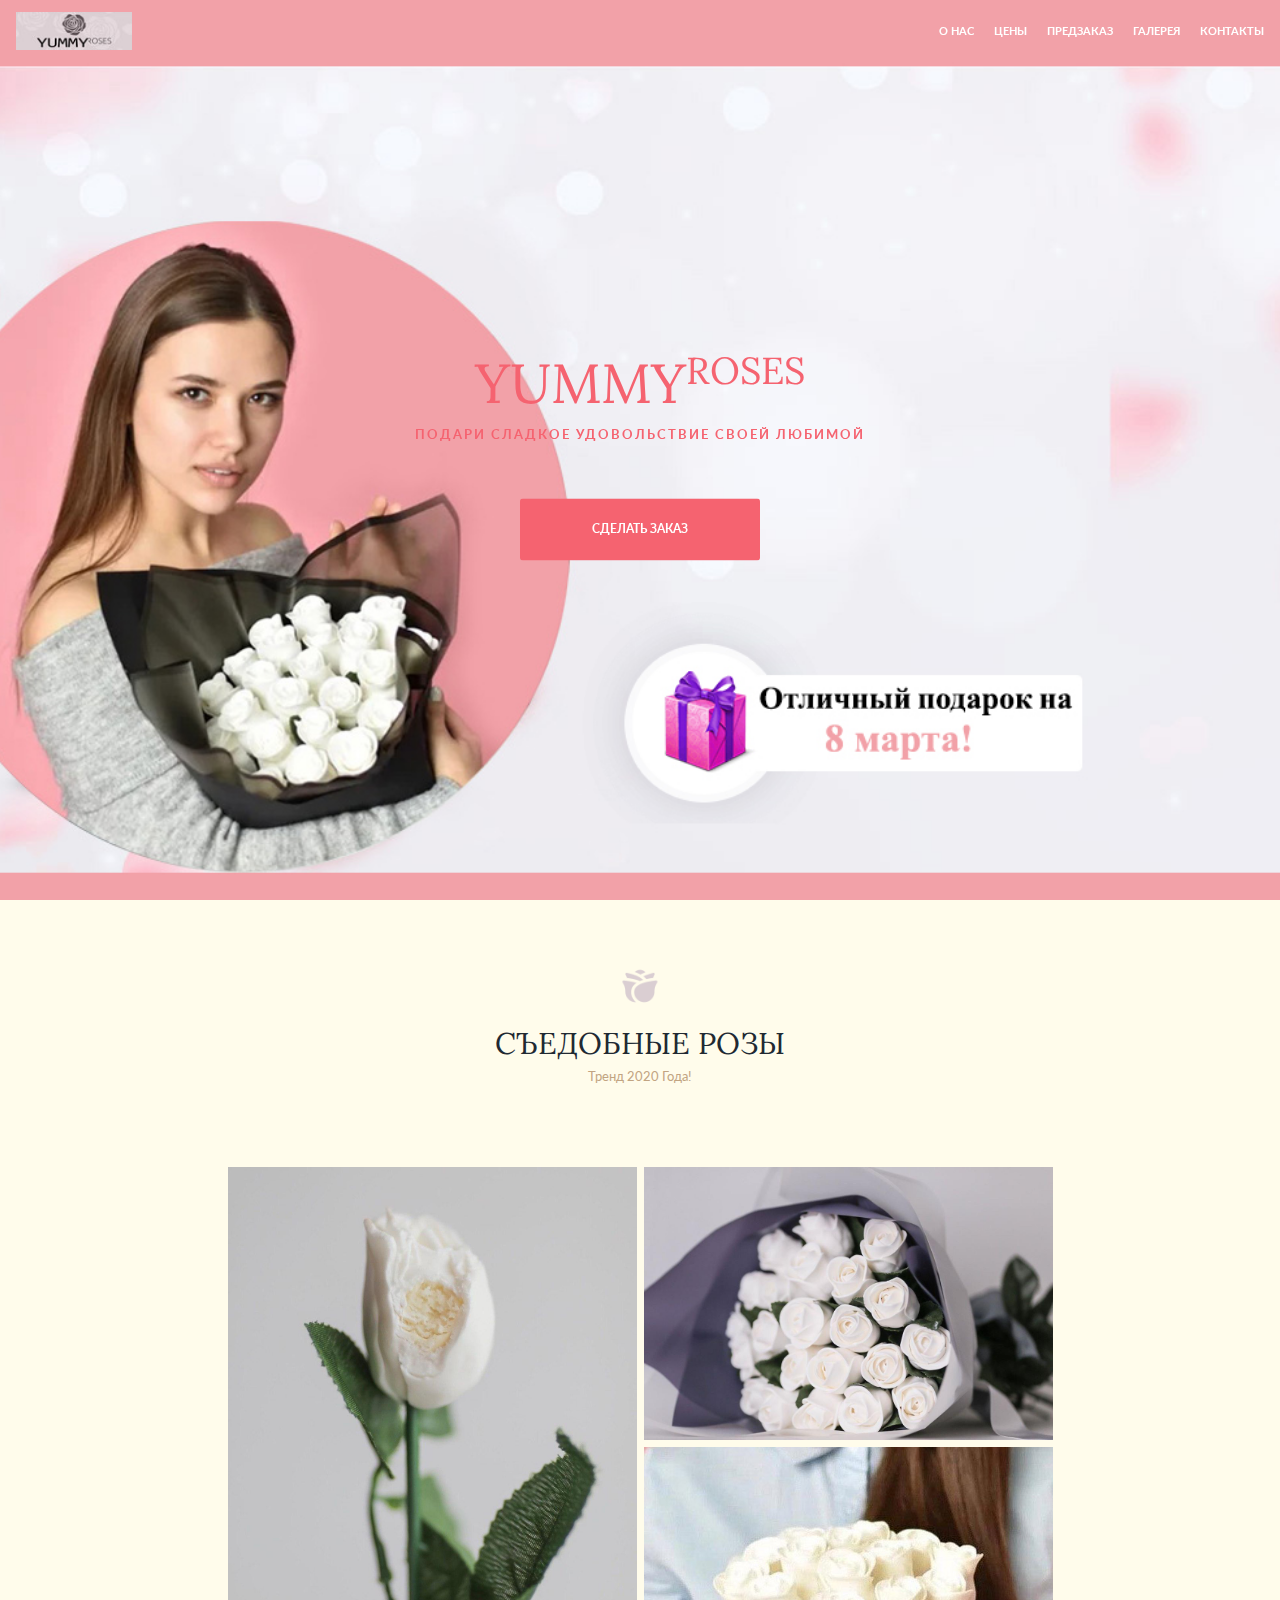
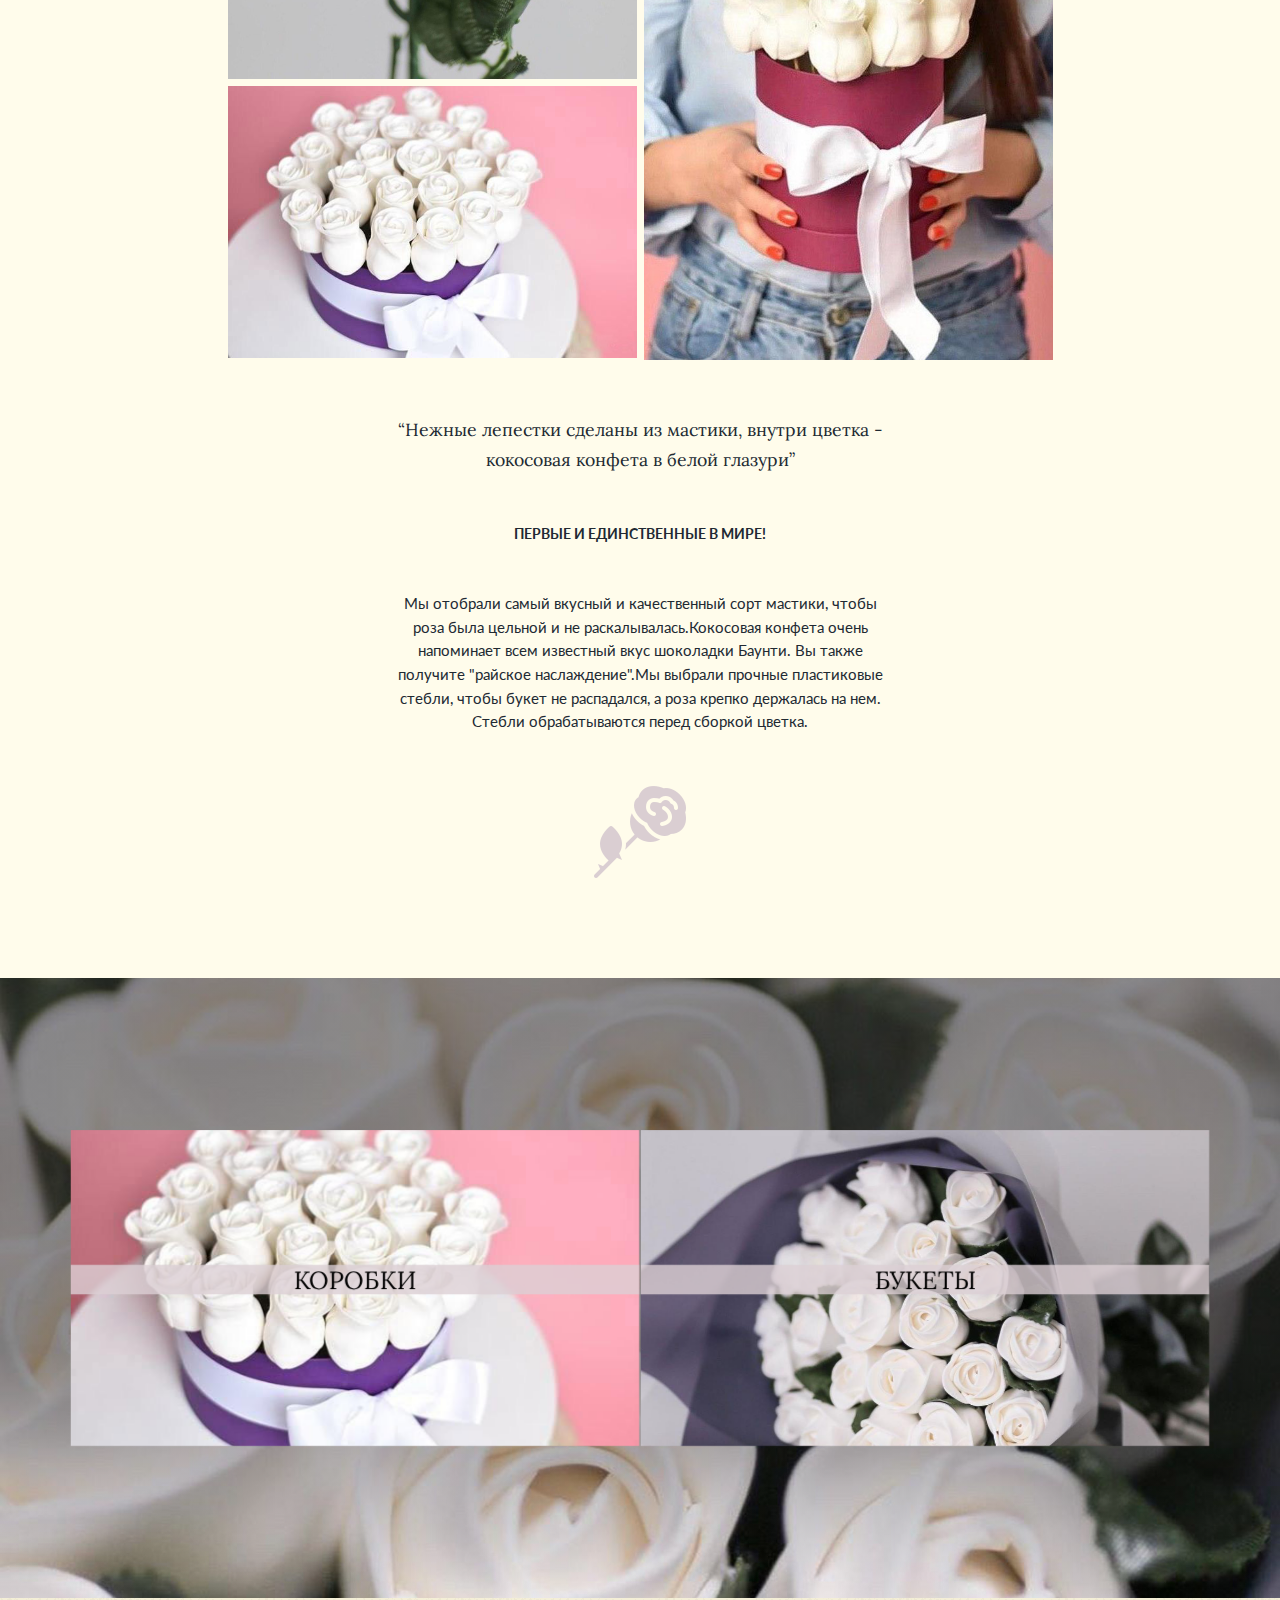
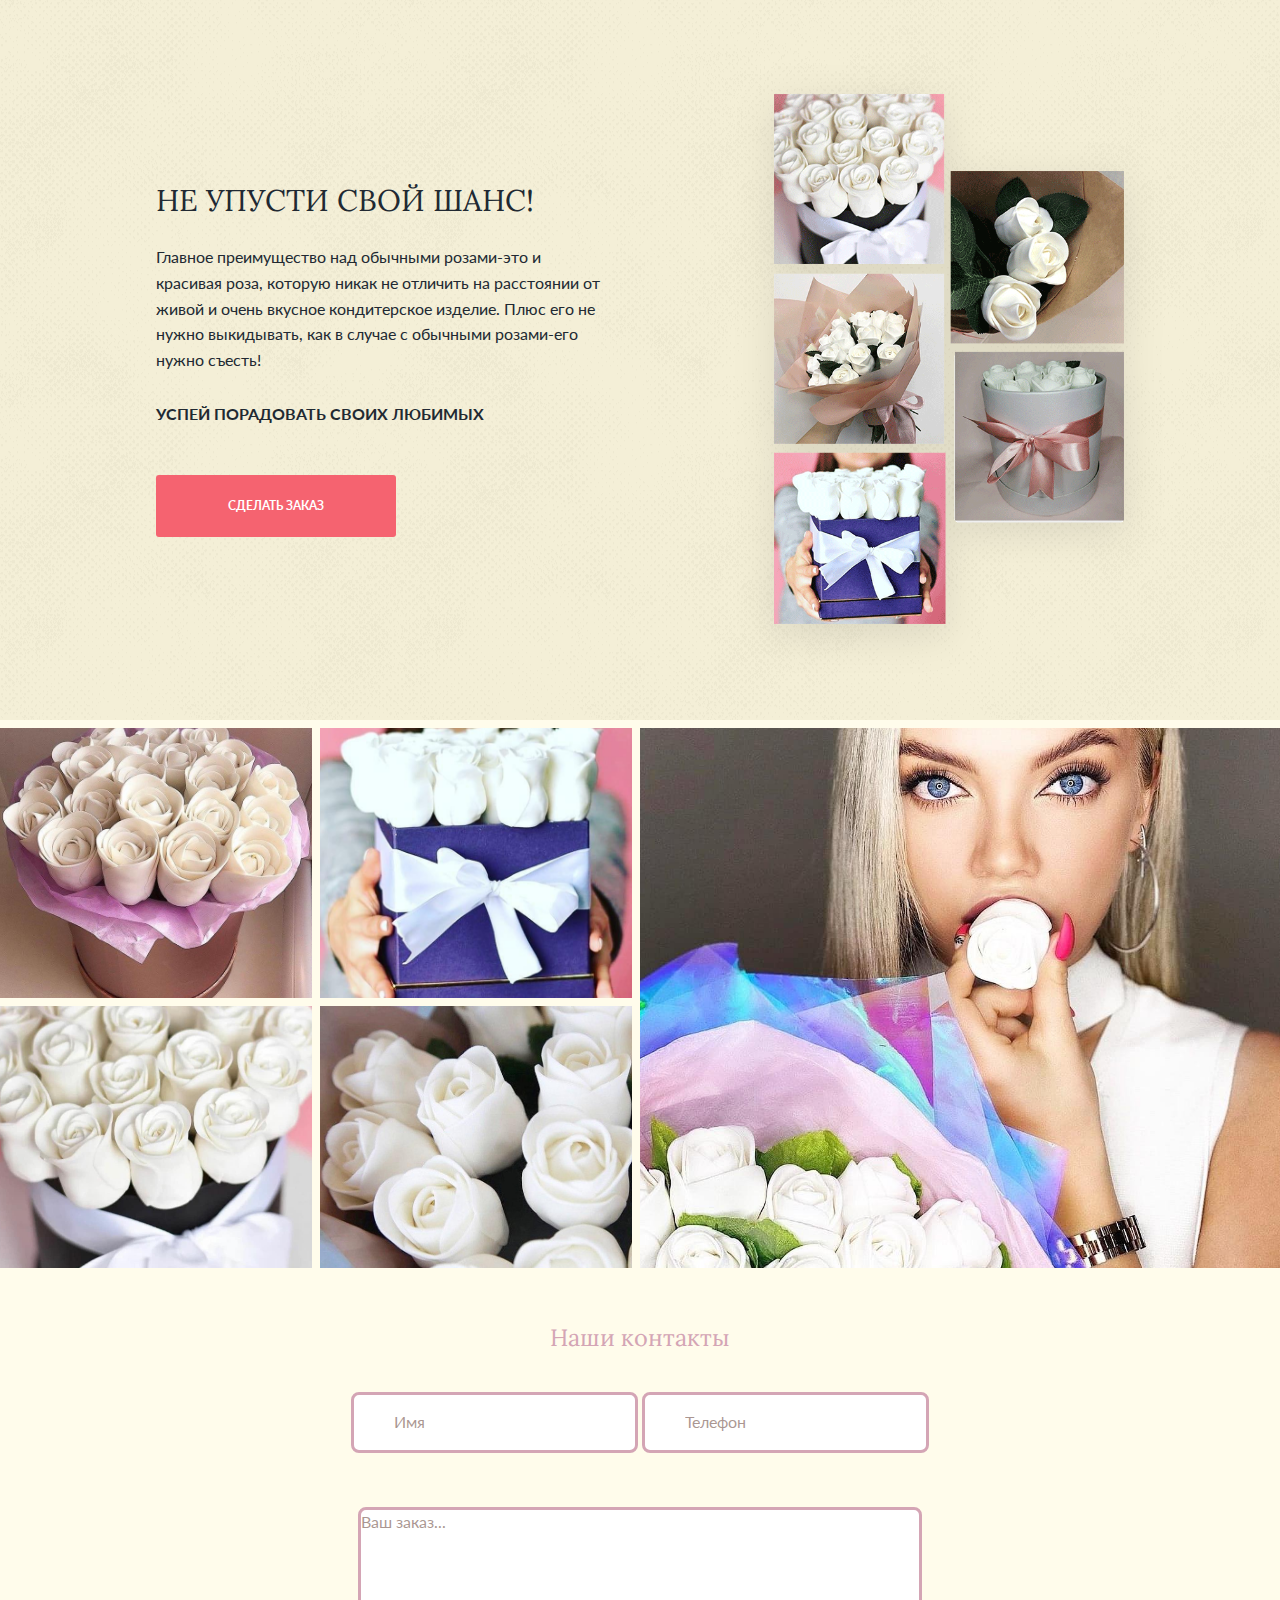
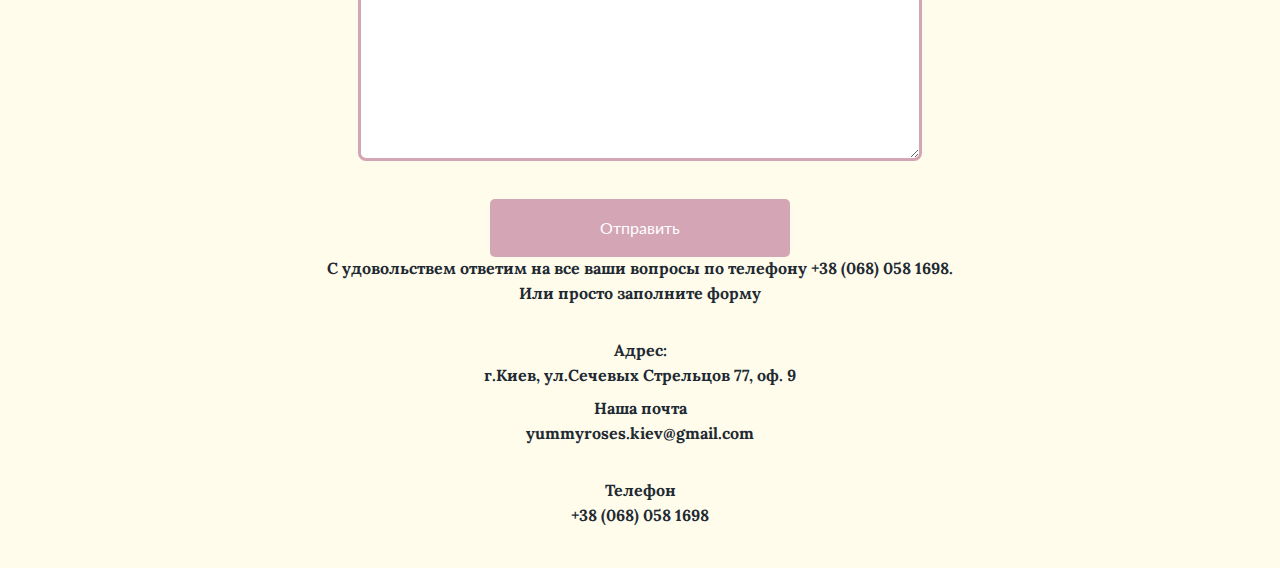
<file: Розы/index.html>
<!DOCTYPE html>
<html lang="en">
   <head>
      <!-- Metas -->
      <meta charset="utf-8">
      <title>Съедобные розы - YummyRoses</title>
      <meta name="description" content="">
      <meta name="viewport" content="width=device-width, initial-scale=1.0">
      <!-- Css -->
      <link rel="icon" href="img/favicon.ico" type="images/x-icon">
      <link href="css/bootstrap.css" rel="stylesheet" type="text/css" media="all"/>
      <link href="css/base.css" rel="stylesheet" type="text/css" media="all"/>
      <link href="css/main.css" rel="stylesheet" type="text/css" media="all"/>
      <link href="css/flexslider.css" rel="stylesheet" type="text/css"  media="all" />
      <link href="css/magnific-popup.css" rel="stylesheet" type="text/css"  media="all" />
      <link href="css/fonts.css" rel="stylesheet" type="text/css"  media="all" />
      <link href="https://fonts.googleapis.com/css?family=Lato:300,400,700|Lora:400,700&display=swap&subset=cyrillic" rel="stylesheet">
      <!-- Facebook Pixel Code -->
<script>
  !function(f,b,e,v,n,t,s)
  {if(f.fbq)return;n=f.fbq=function(){n.callMethod?
  n.callMethod.apply(n,arguments):n.queue.push(arguments)};
  if(!f._fbq)f._fbq=n;n.push=n;n.loaded=!0;n.version='2.0';
  n.queue=[];t=b.createElement(e);t.async=!0;
  t.src=v;s=b.getElementsByTagName(e)[0];
  s.parentNode.insertBefore(t,s)}(window, document,'script',
  'https://connect.facebook.net/en_US/fbevents.js');
  fbq('init', '187203465909149');
  fbq('track', 'PageView');
</script>
<noscript><img height="1" width="1" style="display:none"
  src="https://www.facebook.com/tr?id=187203465909149&ev=PageView&noscript=1"
/></noscript>
<!-- End Facebook Pixel Code -->
   </head>
   <body>
      <!--Wrapper-->
      <div class="wrapper">
         <!--Hero section-->
         <section class="hero">
         
         	<!-- As a general rule, include a heading (h1-h6) as a child of each section and article element for screen readers purposes-->
            <!--Main slider-->
            <div class="main-slider slider flexslider">
               <ul class="slides">
                  <li>
                     <div class="background-img">
                        <img src="img/main-bg.jpg" alt="">
                     </div>
                  </li>
               </ul>
            </div>
            <!--End main slider-->
            <!--Header-->
            <header class="header default">
               <div class=" left-part">
                  <a class="logo scroll" href="#wrapper">
                  <img src="img/logo.jpg" alt="">
                  </a>
               </div>
               <div class="right-part">
                  <nav class="main-nav">
                     <div class="toggle-mobile-but">
                        <a href="#" class="mobile-but" >
                           <div class="lines"></div>
                        </a>
                     </div>
                     <ul class="main-menu list-inline">
                        <li><a class="scroll list-inline-item" href="#about">О нас</a></li>
                        <li><a class="scroll list-inline-item" href="#location">Цены</a></li>
                        <li><a class="scroll list-inline-item" href="#reservation">Предзаказ</a></li>
                        <li><a class="scroll list-inline-item" href="#gallery">Галерея</a></li>
                        <li><a class="scroll list-inline-item" href="#contact">Контакты</a></li>
                     </ul>
                  </nav>
               </div>
            </header>
            <!--End header-->
            <div class="inner-hero">
               <!--Container-->
               <div class="container hero-content">
                  <!--Row-->

                     <div class="col-sm-12 text-center intro">
                        <h1 class="large uppercase mb-0">Yummy<sup>roses</sup></h1>
                        <h5 class="uppercase mb-0 alt-font h6">подари сладкое удовольствие своей любимой</h5>
                     </div>
                     <div class="button_sale">
                        <a href="#contact" class="btn btn-primary scroll">Сделать заказ</a>
                     </div>
                  <!--End row-->
               </div>
               <!--End container-->
            </div>
         </section>
         <!--End hero section-->
         <!--About section-->
         <section id="about" class="main md-top bg-light">
            <!--Container-->
            <div class="container">
               <!--Row-->
               <div class="row justify-content-center">
                  <div class="col-12 col-md-10 col-lg-9 ">
                     <div class="block-content text-center gap-one-bottom-md">
                        <div class="block-title ">
                           <img class="waves" src="img/waves-dark.png" alt="">
                           <h1 class="uppercase mb-0">Съедобные розы</h1>
                           <span class=" beige">Тренд 2020 года!</span>
                        </div>
                     </div>
                  </div>
               </div>
               <!--End row-->
            </div>
            <!--End container-->
            <!--Container-->
            <div class="container">
               <!--Row-->
               <div class="row justify-content-center text-center">
                  <div class="col-12 col-lg-9 ">
                     <div class="card-gallery image-gallery mb-5">
                        <img class="" alt="" src="img/3.jpg" >
                        <img class="" alt="" src="img/4.jpg" >
                        <img class="" alt="" src="img/5.jpg">
                        <img class="" alt="" src="img/5_1.jpg">
                     </div>
                  </div>
                  <div class="col-12 col-md-8 col-lg-6">
                     <div class="block-about">
                        <p class="quote mb-5 ">“Нежные лепестки сделаны из мастики, внутри цветка - кокосовая конфета в белой глазури”</p>
                        <h5 class="mb-5 alt-font uppercase">Первые и единственные в мире!</h5>
                        <p class=" mb-5">Мы отобрали самый вкусный и качественный сорт мастики, чтобы роза была цельной и не раскалывалась.Кокосовая конфета очень напоминает всем известный вкус шоколадки Баунти. Вы также получите "райское наслаждение".Мы выбрали прочные пластиковые стебли, чтобы букет не распадался, а роза крепко держалась на нем. Стебли обрабатываются перед сборкой цветка.</p>
                        <img class="sing mb-0" src="img/signature.png" alt="">
                     </div>
                  </div>
               </div>
               <!--End row-->
            </div>
            <!--End container-->
         </section>
         <!--End about section-->
         
         <!--Locations section-->
         <section id="location" class="location overlay divider">
            <div class="background-img" >
               <img  src="img/9.jpg" alt="">
            </div>
            <!--Container-->
            <div class="container">
               <!--Row-->
               <ul class="block-location  row front-p">
                  <li class=" col-lg-6 ">
                     <div class="block-flip">
                        <div class="block-flip-front">
                           <div class="block-inner-flip">
                              <div class="block-centred">
                                 <div class="block-content-inner">
						            <div class="background-img" >
						               <img  src="img/4.jpg" alt="">
						            </div>
						            <h2 class=" mb-3 uppercase">Коробки</h2>
                                 </div>
                              </div>
                           </div>
                        </div>
                        <div class="block-flip-back">
                           <div class="block-inner-flip">
                              <div class="block-centred">
                                 <div class="block-content-inner">
                                    <ul>
                                    	<li>1 шт - 170 грн</li>
                                    	<li>7 шт - 1050 грн</li>
                                    	<li>11 шт - 1650 грн</li>
                                    	<li>15 шт - 2250 грн</li>
                                    	<li>21 шт - 3150 грн</li>
                                    	<li>25 шт - 3750 грн</li>
                                    	<li>35 шт - 5250 грн</li>
                                    </ul>
                                 </div>
                              </div>
                           </div>
                        </div>
                     </div>
                  </li>
                  <li class=" col-lg-6 ">
                     <div class="block-flip">
                        <div class="block-flip-front">
                           <div class="block-inner-flip">
                              <div class="block-centred">
                                 <div class="block-content-inner">
                                 	<div class="background-img" >
						               <img  src="img/5.jpg" alt="">
						            </div>
                                    <h2 class=" mb-3 uppercase ">Букеты</h2>
                                 </div>
                              </div>
                           </div>
                        </div>
                        <div class="block-flip-back">
                           <div class="block-inner-flip">
                              <div class="block-centred">
                                 <div class="block-content-inner">
                                    <ul>
                                    	<li>1 шт - 150 грн</li>
                                    	<li>7 шт - 1000 грн</li>
                                    	<li>11 шт - 1550 грн</li>
                                    	<li>15 шт - 2100 грн</li>
                                    	<li>21 шт - 2950 грн</li>
                                    	<li>25 шт - 3500 грн</li>
                                    	<li>35 шт - 4950 грн</li>
                                    </ul>
                                 </div>
                              </div>
                           </div>
                        </div>
                     </div>
                  </li>
               </ul>
            </div>
            <!--End container--> 
         </section>
         <!--End locations section-->
         <!--Reservation section-->
         <section id="reservation" class="main pattern">
            <div class="container">
               <div class="row justify-content-around align-items-center">
                  <div class="col-12 col-md-6 col-lg-5 text-center text-md-left ">
                     <h1 class="uppercase mb-4">Не упусти свой шанс!</h1>
                                          
                     <p class="lead">
                        Главное преимущество над обычными розами-это и красивая роза, которую никак не отличить на расстоянии от живой и очень вкусное кондитерское изделие. Плюс его не нужно выкидывать, как в случае с обычными розами-его нужно съесть!
                     </p>
                     
                     <h4 class="alt-font mb-5 uppercase">Успей порадовать своих любимых</h4>

                  <a href="#contact" class="btn btn-primary scroll">Сделать заказ</a>
                  </div>
                  <div class="col-8 col-md-6 col-lg-4">
                     <img alt="Image" src="img/15.png" class="img-fluid mb-0 box-shadow">
                  </div>
               </div>
               <!--end of row-->
            </div>
         </section>
         <!--End reservation section-->
         <!--Gallery section-->
         <section id="gallery" class="gallery pt-2  bg-light">
         <!-- As a general rule, include a heading (h1-h6) as a child of each section and article element for screen readers purposes-->
            <h2 class="indent">Gallery</h2>
            <div class="block-masonry">
               <div class="col-lg-3 col-md-6 col-12 block-item-masonry gap-before">
                  <div class="block-item height-41 ">
                     <a href="img/12.jpg" class="popup-image">
                        <div class="background-img animated">
                           <img class="" src="img/12.jpg" alt="">
                        </div>
                     </a>
                  </div>
               </div>
               <div class="col-lg-3 col-md-6 col-12 block-item-masonry gap-before">
                  <div class=" block-item height-41 ">
                     <a href="img/13.jpg" class="popup-image">
                        <div class="background-img animated">
                           <img class="animated" src="img/13.jpg" alt="">
                        </div>
                     </a>
                  </div>
               </div>
               <div class="col-lg-6 col-md-6 col-12 block-item-masonry">
                  <div class=" block-item height-82 ">
                     <a href="img/10.jpg" class="popup-image">
                        <div class="background-img animated">
                           <img class="animated" src="img/10.jpg" alt="">
                        </div>
                     </a>
                  </div>
               </div>
               <div class="col-lg-3 col-md-6 col-12 masonry block-item-masonry gap-before gap-after">
                  <div class=" block-item height-41 ">
                     <a href="img/11.jpg" class="popup-image">
                        <div class="background-img animated">
                           <img class="animated" src="img/11.jpg" alt="">
                        </div>
                     </a>
                  </div>
               </div>
               <div class="col-lg-3 col-md-6 col-12 masonry block-item-masonry gap-before gap-after">
                  <div class=" block-item height-41 ">
                     <a href="img/14.jpg" class="popup-image">
                        <div class="background-img animated">
                           <img class="animated" src="img/14.jpg" alt="">
                        </div>
                     </a>
                  </div>
               </div>
            </div>
         </section>
         <!--End gallery section-->
         <!--Contact section-->
         <section id="contact" class="contact gap-after bg-light">
            <!--Container-->
            <div class="container">
               <!--Row-->
               <div class="row contact text-center">
               	<h2><b>Наши контакты</b></h2>
                  <form action="send.php" method="post">
                     <div class="data">
                        <input type="text" name="name" placeholder="Имя"> 
                        <input type="text" name="phone" placeholder="Телефон">
                     </div>
                     <div class="coments">
                        <textarea name="coments" placeholder="Ваш заказ..." id="" cols="30" rows="10"></textarea>
                        <button type="submit">Отправить</button>
                     </div>
                  </form>
            <div class="data">
              <h4>С удовольствем ответим на все ваши вопросы по телефону +38 (068) 058 1698. <br>Или просто заполните форму</h4>
              <br>
              <h4>Адрес:<br>г.Киев, ул.Сечевых Стрельцов 77, оф. 9
              <br>
              <h4>Наша почта<br>yummyroses.kiev@gmail.com</h4>
              <br>
              <h4>Телефон<br>+38 (068) 058 1698</h4>
            </div>
               </div>
               <!--End row-->
            </div>
            <!--End container-->
         </section>
         <!--End contact section-->
      </div>
      <!-- End wrapper-->
         
      <!--Javascript--> 
      <script src="js/jquery-1.12.4.min.js" ></script>
      <script src="js/jquery.flexslider-min.js" ></script>
      <script src="js/smooth-scroll.js" ></script>
      <script src="js/jquery.magnific-popup.min.js" ></script>
      <script src="js/masonry.min.js" ></script>
      <script src="js/script.js" ></script>
      <script src="js/send.php" ></script>
   </body>
</html>
</file>
<file: Розы/css/fonts.css>
/*
    Flaticon icon font: Flaticon
    Creation date: 10/05/2018 08:07
    */

@font-face {
  font-family: "Flaticon";
  src: url("../font/Flaticon.eot");
  src: url("../font/Flaticon.eot?#iefix") format("embedded-opentype"),
       url("../font/Flaticon.woff") format("woff"),
       url("../font/Flaticon.ttf") format("truetype"),
       url("../font/Flaticon.svg#Flaticon") format("svg");
  font-weight: normal;
  font-style: normal;
}

@media screen and (-webkit-min-device-pixel-ratio:0) {
  @font-face {
    font-family: "Flaticon";
    src: url("../font/Flaticon.svg#Flaticon") format("svg");
  }
}

[class^="flaticon-"]:before, [class*=" flaticon-"]:before,
[class^="flaticon-"]:after, [class*=" flaticon-"]:after {   
  font-family: Flaticon;
font-style: normal;
margin-left: 20px;
}

.flaticon-001-toast:before { content: "\f100"; }
.flaticon-002-tea:before { content: "\f101"; }
.flaticon-003-paper-cup:before { content: "\f102"; }
.flaticon-004-tea-cup:before { content: "\f103"; }
.flaticon-005-tea-bag:before { content: "\f104"; }
.flaticon-006-syrup:before { content: "\f105"; }
.flaticon-007-sugar:before { content: "\f106"; }
.flaticon-008-spoon:before { content: "\f107"; }
.flaticon-009-muffin:before { content: "\f108"; }
.flaticon-010-milk:before { content: "\f109"; }
.flaticon-011-menu:before { content: "\f10a"; }
.flaticon-012-kettle-1:before { content: "\f10b"; }
.flaticon-013-kettle:before { content: "\f10c"; }
.flaticon-014-iced-coffee:before { content: "\f10d"; }
.flaticon-015-glass:before { content: "\f10e"; }
.flaticon-016-french-press:before { content: "\f10f"; }
.flaticon-017-frappe:before { content: "\f110"; }
.flaticon-018-coffee-2:before { content: "\f111"; }
.flaticon-019-donut:before { content: "\f112"; }
.flaticon-020-cupcake:before { content: "\f113"; }
.flaticon-021-cookies:before { content: "\f114"; }
.flaticon-022-coffee-shop-1:before { content: "\f115"; }
.flaticon-023-coffee-shop:before { content: "\f116"; }
.flaticon-024-coffee-pot:before { content: "\f117"; }
.flaticon-025-coffee-maker:before { content: "\f118"; }
.flaticon-026-coffee-machine:before { content: "\f119"; }
.flaticon-027-coffee-1:before { content: "\f11a"; }
.flaticon-028-coffee:before { content: "\f11b"; }
.flaticon-029-coffee-grinder-1:before { content: "\f11c"; }
.flaticon-030-coffee-grinder:before { content: "\f11d"; }
.flaticon-031-coffee-cup-1:before { content: "\f11e"; }
.flaticon-032-coffee-cup:before { content: "\f11f"; }
.flaticon-033-coffee-bag:before { content: "\f120"; }
.flaticon-034-cappuccino:before { content: "\f121"; }
.flaticon-035-cake-1:before { content: "\f122"; }
.flaticon-036-cake:before { content: "\f123"; }




@font-face {
  font-family: 'fontello';
  src: url('../font/fontello.eot?46579446');
  src: url('../font/fontello.eot?46579446#iefix') format('embedded-opentype'),
       url('../font/fontello.woff2?46579446') format('woff2'),
       url('../font/fontello.woff?46579446') format('woff'),
       url('../font/fontello.ttf?46579446') format('truetype'),
       url('../font/fontello.svg?46579446#fontello') format('svg');
  font-weight: normal;
  font-style: normal;
}
/* Chrome hack: SVG is rendered more smooth in Windozze. 100% magic, uncomment if you need it. */
/* Note, that will break hinting! In other OS-es font will be not as sharp as it could be */
/*
@media screen and (-webkit-min-device-pixel-ratio:0) {
  @font-face {
    font-family: 'fontello';
    src: url('../font/fontello.svg?46579446#fontello') format('svg');
  }
}
*/
 
 [class^="icon-"]:before, [class*=" icon-"]:before {
  font-family: "fontello";
  font-style: normal;
  font-weight: normal;
  speak: none;
 
  display: inline-block;
  text-decoration: inherit;
  width: 1em;
  margin-right: .2em;
  text-align: center;
  /* opacity: .8; */
 
  /* For safety - reset parent styles, that can break glyph codes*/
  font-variant: normal;
  text-transform: none;
 
  /* fix buttons height, for twitter bootstrap */
  line-height: 1em;
 
  /* Animation center compensation - margins should be symmetric */
  /* remove if not needed */
  margin-left: .2em;
 
  /* you can be more comfortable with increased icons size */
  /* font-size: 120%; */
 
  /* Font smoothing. That was taken from TWBS */
  -webkit-font-smoothing: antialiased;
  -moz-osx-font-smoothing: grayscale;
 
  /* Uncomment for 3D effect */
  /* text-shadow: 1px 1px 1px rgba(127, 127, 127, 0.3); */
}
 
.icon-glass:before { content: '\e800'; } /* 'î €' */
.icon-music:before { content: '\e801'; } /* 'î ' */
.icon-search:before { content: '\e802'; } /* 'î ‚' */
.icon-mail:before { content: '\e803'; } /* 'î ƒ' */
.icon-mail-alt:before { content: '\e804'; } /* 'î „' */
.icon-mail-squared:before { content: '\e805'; } /* 'î …' */
.icon-heart:before { content: '\e806'; } /* 'î †' */
.icon-heart-empty:before { content: '\e807'; } /* 'î ‡' */
.icon-star:before { content: '\e808'; } /* 'î ˆ' */
.icon-star-empty:before { content: '\e809'; } /* 'î ‰' */
.icon-star-half:before { content: '\e80a'; } /* 'î Š' */
.icon-star-half-alt:before { content: '\e80b'; } /* 'î ‹' */
.icon-user:before { content: '\e80c'; } /* 'î Œ' */
.icon-user-plus:before { content: '\e80d'; } /* 'î ' */
.icon-user-times:before { content: '\e80e'; } /* 'î Ž' */
.icon-users:before { content: '\e80f'; } /* 'î ' */
.icon-male:before { content: '\e810'; } /* 'î ' */
.icon-female:before { content: '\e811'; } /* 'î ‘' */
.icon-child:before { content: '\e812'; } /* 'î ’' */
.icon-user-secret:before { content: '\e813'; } /* 'î “' */
.icon-video:before { content: '\e814'; } /* 'î ”' */
.icon-videocam:before { content: '\e815'; } /* 'î •' */
.icon-picture:before { content: '\e816'; } /* 'î –' */
.icon-camera:before { content: '\e817'; } /* 'î —' */
.icon-camera-alt:before { content: '\e818'; } /* 'î ˜' */
.icon-th-large:before { content: '\e819'; } /* 'î ™' */
.icon-th:before { content: '\e81a'; } /* 'î š' */
.icon-th-list:before { content: '\e81b'; } /* 'î ›' */
.icon-ok:before { content: '\e81c'; } /* 'î œ' */
.icon-ok-circled:before { content: '\e81d'; } /* 'î ' */
.icon-ok-circled2:before { content: '\e81e'; } /* 'î ž' */
.icon-ok-squared:before { content: '\e81f'; } /* 'î Ÿ' */
.icon-cancel:before { content: '\e820'; } /* 'î  ' */
.icon-cancel-circled:before { content: '\e821'; } /* 'î ¡' */
.icon-cancel-circled2:before { content: '\e822'; } /* 'î ¢' */
.icon-plus:before { content: '\e823'; } /* 'î £' */
.icon-plus-circled:before { content: '\e824'; } /* 'î ¤' */
.icon-plus-squared:before { content: '\e825'; } /* 'î ¥' */
.icon-plus-squared-alt:before { content: '\e826'; } /* 'î ¦' */
.icon-minus:before { content: '\e827'; } /* 'î §' */
.icon-minus-circled:before { content: '\e828'; } /* 'î ¨' */
.icon-minus-squared:before { content: '\e829'; } /* 'î ©' */
.icon-minus-squared-alt:before { content: '\e82a'; } /* 'î ª' */
.icon-help:before { content: '\e82b'; } /* 'î «' */
.icon-help-circled:before { content: '\e82c'; } /* 'î ¬' */
.icon-info-circled:before { content: '\e82d'; } /* 'î ­' */
.icon-info:before { content: '\e82e'; } /* 'î ®' */
.icon-home:before { content: '\e82f'; } /* 'î ¯' */
.icon-link:before { content: '\e830'; } /* 'î °' */
.icon-unlink:before { content: '\e831'; } /* 'î ±' */
.icon-link-ext:before { content: '\e832'; } /* 'î ²' */
.icon-link-ext-alt:before { content: '\e833'; } /* 'î ³' */
.icon-attach:before { content: '\e834'; } /* 'î ´' */
.icon-lock:before { content: '\e835'; } /* 'î µ' */
.icon-lock-open:before { content: '\e836'; } /* 'î ¶' */
.icon-lock-open-alt:before { content: '\e837'; } /* 'î ·' */
.icon-pin:before { content: '\e838'; } /* 'î ¸' */
.icon-eye:before { content: '\e839'; } /* 'î ¹' */
.icon-eye-off:before { content: '\e83a'; } /* 'î º' */
.icon-tag:before { content: '\e83b'; } /* 'î »' */
.icon-tags:before { content: '\e83c'; } /* 'î ¼' */
.icon-bookmark:before { content: '\e83d'; } /* 'î ½' */
.icon-bookmark-empty:before { content: '\e83e'; } /* 'î ¾' */
.icon-flag:before { content: '\e83f'; } /* 'î ¿' */
.icon-flag-empty:before { content: '\e840'; } /* 'î¡€' */
.icon-flag-checkered:before { content: '\e841'; } /* 'î¡' */
.icon-thumbs-up:before { content: '\e842'; } /* 'î¡‚' */
.icon-thumbs-down:before { content: '\e843'; } /* 'î¡ƒ' */
.icon-thumbs-up-alt:before { content: '\e844'; } /* 'î¡„' */
.icon-thumbs-down-alt:before { content: '\e845'; } /* 'î¡…' */
.icon-download:before { content: '\e846'; } /* 'î¡†' */
.icon-upload:before { content: '\e847'; } /* 'î¡‡' */
.icon-download-cloud:before { content: '\e848'; } /* 'î¡ˆ' */
.icon-upload-cloud:before { content: '\e849'; } /* 'î¡‰' */
.icon-reply:before { content: '\e84a'; } /* 'î¡Š' */
.icon-reply-all:before { content: '\e84b'; } /* 'î¡‹' */
.icon-forward:before { content: '\e84c'; } /* 'î¡Œ' */
.icon-quote-left:before { content: '\e84d'; } /* 'î¡' */
.icon-quote-right:before { content: '\e84e'; } /* 'î¡Ž' */
.icon-code:before { content: '\e84f'; } /* 'î¡' */
.icon-export:before { content: '\e850'; } /* 'î¡' */
.icon-export-alt:before { content: '\e851'; } /* 'î¡‘' */
.icon-share:before { content: '\e852'; } /* 'î¡’' */
.icon-share-squared:before { content: '\e853'; } /* 'î¡“' */
.icon-pencil:before { content: '\e854'; } /* 'î¡”' */
.icon-pencil-squared:before { content: '\e855'; } /* 'î¡•' */
.icon-edit:before { content: '\e856'; } /* 'î¡–' */
.icon-print:before { content: '\e857'; } /* 'î¡—' */
.icon-retweet:before { content: '\e858'; } /* 'î¡˜' */
.icon-keyboard:before { content: '\e859'; } /* 'î¡™' */
.icon-gamepad:before { content: '\e85a'; } /* 'î¡š' */
.icon-comment:before { content: '\e85b'; } /* 'î¡›' */
.icon-chat:before { content: '\e85c'; } /* 'î¡œ' */
.icon-comment-empty:before { content: '\e85d'; } /* 'î¡' */
.icon-chat-empty:before { content: '\e85e'; } /* 'î¡ž' */
.icon-bell:before { content: '\e85f'; } /* 'î¡Ÿ' */
.icon-bell-alt:before { content: '\e860'; } /* 'î¡ ' */
.icon-bell-off:before { content: '\e861'; } /* 'î¡¡' */
.icon-bell-off-empty:before { content: '\e862'; } /* 'î¡¢' */
.icon-attention-alt:before { content: '\e863'; } /* 'î¡£' */
.icon-attention:before { content: '\e864'; } /* 'î¡¤' */
.icon-attention-circled:before { content: '\e865'; } /* 'î¡¥' */
.icon-location:before { content: '\e866'; } /* 'î¡¦' */
.icon-direction:before { content: '\e867'; } /* 'î¡§' */
.icon-compass:before { content: '\e868'; } /* 'î¡¨' */
.icon-trash:before { content: '\e869'; } /* 'î¡©' */
.icon-trash-empty:before { content: '\e86a'; } /* 'î¡ª' */
.icon-doc:before { content: '\e86b'; } /* 'î¡«' */
.icon-docs:before { content: '\e86c'; } /* 'î¡¬' */
.icon-doc-text:before { content: '\e86d'; } /* 'î¡­' */
.icon-doc-inv:before { content: '\e86e'; } /* 'î¡®' */
.icon-doc-text-inv:before { content: '\e86f'; } /* 'î¡¯' */
.icon-file-pdf:before { content: '\e870'; } /* 'î¡°' */
.icon-file-word:before { content: '\e871'; } /* 'î¡±' */
.icon-file-excel:before { content: '\e872'; } /* 'î¡²' */
.icon-file-powerpoint:before { content: '\e873'; } /* 'î¡³' */
.icon-file-image:before { content: '\e874'; } /* 'î¡´' */
.icon-file-archive:before { content: '\e875'; } /* 'î¡µ' */
.icon-file-audio:before { content: '\e876'; } /* 'î¡¶' */
.icon-file-video:before { content: '\e877'; } /* 'î¡·' */
.icon-file-code:before { content: '\e878'; } /* 'î¡¸' */
.icon-folder:before { content: '\e879'; } /* 'î¡¹' */
.icon-folder-open:before { content: '\e87a'; } /* 'î¡º' */
.icon-folder-empty:before { content: '\e87b'; } /* 'î¡»' */
.icon-folder-open-empty:before { content: '\e87c'; } /* 'î¡¼' */
.icon-box:before { content: '\e87d'; } /* 'î¡½' */
.icon-rss:before { content: '\e87e'; } /* 'î¡¾' */
.icon-rss-squared:before { content: '\e87f'; } /* 'î¡¿' */
.icon-phone:before { content: '\e880'; } /* 'î¢€' */
.icon-phone-squared:before { content: '\e881'; } /* 'î¢' */
.icon-fax:before { content: '\e882'; } /* 'î¢‚' */
.icon-menu:before { content: '\e883'; } /* 'î¢ƒ' */
.icon-cog:before { content: '\e884'; } /* 'î¢„' */
.icon-cog-alt:before { content: '\e885'; } /* 'î¢…' */
.icon-wrench:before { content: '\e886'; } /* 'î¢†' */
.icon-sliders:before { content: '\e887'; } /* 'î¢‡' */
.icon-basket:before { content: '\e888'; } /* 'î¢ˆ' */
.icon-cart-plus:before { content: '\e889'; } /* 'î¢‰' */
.icon-cart-arrow-down:before { content: '\e88a'; } /* 'î¢Š' */
.icon-calendar:before { content: '\e88b'; } /* 'î¢‹' */
.icon-calendar-empty:before { content: '\e88c'; } /* 'î¢Œ' */
.icon-login:before { content: '\e88d'; } /* 'î¢' */
.icon-logout:before { content: '\e88e'; } /* 'î¢Ž' */
.icon-mic:before { content: '\e88f'; } /* 'î¢' */
.icon-mute:before { content: '\e890'; } /* 'î¢' */
.icon-volume-off:before { content: '\e891'; } /* 'î¢‘' */
.icon-volume-down:before { content: '\e892'; } /* 'î¢’' */
.icon-volume-up:before { content: '\e893'; } /* 'î¢“' */
.icon-headphones:before { content: '\e894'; } /* 'î¢”' */
.icon-clock:before { content: '\e895'; } /* 'î¢•' */
.icon-lightbulb:before { content: '\e896'; } /* 'î¢–' */
.icon-block:before { content: '\e897'; } /* 'î¢—' */
.icon-resize-full:before { content: '\e898'; } /* 'î¢˜' */
.icon-resize-full-alt:before { content: '\e899'; } /* 'î¢™' */
.icon-resize-small:before { content: '\e89a'; } /* 'î¢š' */
.icon-resize-vertical:before { content: '\e89b'; } /* 'î¢›' */
.icon-resize-horizontal:before { content: '\e89c'; } /* 'î¢œ' */
.icon-move:before { content: '\e89d'; } /* 'î¢' */
.icon-zoom-in:before { content: '\e89e'; } /* 'î¢ž' */
.icon-zoom-out:before { content: '\e89f'; } /* 'î¢Ÿ' */
.icon-down-circled2:before { content: '\e8a0'; } /* 'î¢ ' */
.icon-up-circled2:before { content: '\e8a1'; } /* 'î¢¡' */
.icon-left-circled2:before { content: '\e8a2'; } /* 'î¢¢' */
.icon-right-circled2:before { content: '\e8a3'; } /* 'î¢£' */
.icon-down-dir:before { content: '\e8a4'; } /* 'î¢¤' */
.icon-up-dir:before { content: '\e8a5'; } /* 'î¢¥' */
.icon-left-dir:before { content: '\e8a6'; } /* 'î¢¦' */
.icon-right-dir:before { content: '\e8a7'; } /* 'î¢§' */
.icon-down-open:before { content: '\e8a8'; } /* 'î¢¨' */
.icon-left-open:before { content: '\e8a9'; } /* 'î¢©' */
.icon-right-open:before { content: '\e8aa'; } /* 'î¢ª' */
.icon-up-open:before { content: '\e8ab'; } /* 'î¢«' */
.icon-angle-left:before { content: '\e8ac'; } /* 'î¢¬' */
.icon-angle-right:before { content: '\e8ad'; } /* 'î¢­' */
.icon-angle-up:before { content: '\e8ae'; } /* 'î¢®' */
.icon-angle-down:before { content: '\e8af'; } /* 'î¢¯' */
.icon-angle-circled-left:before { content: '\e8b0'; } /* 'î¢°' */
.icon-angle-circled-right:before { content: '\e8b1'; } /* 'î¢±' */
.icon-angle-circled-up:before { content: '\e8b2'; } /* 'î¢²' */
.icon-angle-circled-down:before { content: '\e8b3'; } /* 'î¢³' */
.icon-angle-double-left:before { content: '\e8b4'; } /* 'î¢´' */
.icon-angle-double-right:before { content: '\e8b5'; } /* 'î¢µ' */
.icon-angle-double-up:before { content: '\e8b6'; } /* 'î¢¶' */
.icon-angle-double-down:before { content: '\e8b7'; } /* 'î¢·' */
.icon-down:before { content: '\e8b8'; } /* 'î¢¸' */
.icon-left:before { content: '\e8b9'; } /* 'î¢¹' */
.icon-right:before { content: '\e8ba'; } /* 'î¢º' */
.icon-up:before { content: '\e8bb'; } /* 'î¢»' */
.icon-down-big:before { content: '\e8bc'; } /* 'î¢¼' */
.icon-left-big:before { content: '\e8bd'; } /* 'î¢½' */
.icon-right-big:before { content: '\e8be'; } /* 'î¢¾' */
.icon-up-big:before { content: '\e8bf'; } /* 'î¢¿' */
.icon-right-hand:before { content: '\e8c0'; } /* 'î£€' */
.icon-left-hand:before { content: '\e8c1'; } /* 'î£' */
.icon-up-hand:before { content: '\e8c2'; } /* 'î£‚' */
.icon-down-hand:before { content: '\e8c3'; } /* 'î£ƒ' */
.icon-left-circled:before { content: '\e8c4'; } /* 'î£„' */
.icon-right-circled:before { content: '\e8c5'; } /* 'î£…' */
.icon-up-circled:before { content: '\e8c6'; } /* 'î£†' */
.icon-down-circled:before { content: '\e8c7'; } /* 'î£‡' */
.icon-cw:before { content: '\e8c8'; } /* 'î£ˆ' */
.icon-ccw:before { content: '\e8c9'; } /* 'î£‰' */
.icon-arrows-cw:before { content: '\e8ca'; } /* 'î£Š' */
.icon-level-up:before { content: '\e8cb'; } /* 'î£‹' */
.icon-level-down:before { content: '\e8cc'; } /* 'î£Œ' */
.icon-shuffle:before { content: '\e8cd'; } /* 'î£' */
.icon-exchange:before { content: '\e8ce'; } /* 'î£Ž' */
.icon-history:before { content: '\e8cf'; } /* 'î£' */
.icon-expand:before { content: '\e8d0'; } /* 'î£' */
.icon-collapse:before { content: '\e8d1'; } /* 'î£‘' */
.icon-expand-right:before { content: '\e8d2'; } /* 'î£’' */
.icon-collapse-left:before { content: '\e8d3'; } /* 'î£“' */
.icon-play:before { content: '\e8d4'; } /* 'î£”' */
.icon-play-circled:before { content: '\e8d5'; } /* 'î£•' */
.icon-play-circled2:before { content: '\e8d6'; } /* 'î£–' */
.icon-stop:before { content: '\e8d7'; } /* 'î£—' */
.icon-pause:before { content: '\e8d8'; } /* 'î£˜' */
.icon-to-end:before { content: '\e8d9'; } /* 'î£™' */
.icon-to-end-alt:before { content: '\e8da'; } /* 'î£š' */
.icon-to-start:before { content: '\e8db'; } /* 'î£›' */
.icon-to-start-alt:before { content: '\e8dc'; } /* 'î£œ' */
.icon-fast-fw:before { content: '\e8dd'; } /* 'î£' */
.icon-fast-bw:before { content: '\e8de'; } /* 'î£ž' */
.icon-eject:before { content: '\e8df'; } /* 'î£Ÿ' */
.icon-target:before { content: '\e8e0'; } /* 'î£ ' */
.icon-signal:before { content: '\e8e1'; } /* 'î£¡' */
.icon-wifi:before { content: '\e8e2'; } /* 'î£¢' */
.icon-award:before { content: '\e8e3'; } /* 'î££' */
.icon-desktop:before { content: '\e8e4'; } /* 'î£¤' */
.icon-laptop:before { content: '\e8e5'; } /* 'î£¥' */
.icon-tablet:before { content: '\e8e6'; } /* 'î£¦' */
.icon-mobile:before { content: '\e8e7'; } /* 'î£§' */
.icon-inbox:before { content: '\e8e8'; } /* 'î£¨' */
.icon-globe:before { content: '\e8e9'; } /* 'î£©' */
.icon-sun:before { content: '\e8ea'; } /* 'î£ª' */
.icon-cloud:before { content: '\e8eb'; } /* 'î£«' */
.icon-flash:before { content: '\e8ec'; } /* 'î£¬' */
.icon-moon:before { content: '\e8ed'; } /* 'î£­' */
.icon-umbrella:before { content: '\e8ee'; } /* 'î£®' */
.icon-flight:before { content: '\e8ef'; } /* 'î£¯' */
.icon-fighter-jet:before { content: '\e8f0'; } /* 'î£°' */
.icon-paper-plane:before { content: '\e8f1'; } /* 'î£±' */
.icon-paper-plane-empty:before { content: '\e8f2'; } /* 'î£²' */
.icon-space-shuttle:before { content: '\e8f3'; } /* 'î£³' */
.icon-leaf:before { content: '\e8f4'; } /* 'î£´' */
.icon-font:before { content: '\e8f5'; } /* 'î£µ' */
.icon-bold:before { content: '\e8f6'; } /* 'î£¶' */
.icon-medium:before { content: '\e8f7'; } /* 'î£·' */
.icon-italic:before { content: '\e8f8'; } /* 'î£¸' */
.icon-header:before { content: '\e8f9'; } /* 'î£¹' */
.icon-paragraph:before { content: '\e8fa'; } /* 'î£º' */
.icon-text-height:before { content: '\e8fb'; } /* 'î£»' */
.icon-text-width:before { content: '\e8fc'; } /* 'î£¼' */
.icon-align-left:before { content: '\e8fd'; } /* 'î£½' */
.icon-align-center:before { content: '\e8fe'; } /* 'î£¾' */
.icon-align-right:before { content: '\e8ff'; } /* 'î£¿' */
.icon-align-justify:before { content: '\e900'; } /* 'î¤€' */
.icon-list:before { content: '\e901'; } /* 'î¤' */
.icon-indent-left:before { content: '\e902'; } /* 'î¤‚' */
.icon-indent-right:before { content: '\e903'; } /* 'î¤ƒ' */
.icon-list-bullet:before { content: '\e904'; } /* 'î¤„' */
.icon-list-numbered:before { content: '\e905'; } /* 'î¤…' */
.icon-strike:before { content: '\e906'; } /* 'î¤†' */
.icon-underline:before { content: '\e907'; } /* 'î¤‡' */
.icon-superscript:before { content: '\e908'; } /* 'î¤ˆ' */
.icon-subscript:before { content: '\e909'; } /* 'î¤‰' */
.icon-table:before { content: '\e90a'; } /* 'î¤Š' */
.icon-columns:before { content: '\e90b'; } /* 'î¤‹' */
.icon-crop:before { content: '\e90c'; } /* 'î¤Œ' */
.icon-scissors:before { content: '\e90d'; } /* 'î¤' */
.icon-paste:before { content: '\e90e'; } /* 'î¤Ž' */
.icon-briefcase:before { content: '\e90f'; } /* 'î¤' */
.icon-suitcase:before { content: '\e910'; } /* 'î¤' */
.icon-ellipsis:before { content: '\e911'; } /* 'î¤‘' */
.icon-ellipsis-vert:before { content: '\e912'; } /* 'î¤’' */
.icon-off:before { content: '\e913'; } /* 'î¤“' */
.icon-road:before { content: '\e914'; } /* 'î¤”' */
.icon-list-alt:before { content: '\e915'; } /* 'î¤•' */
.icon-qrcode:before { content: '\e916'; } /* 'î¤–' */
.icon-barcode:before { content: '\e917'; } /* 'î¤—' */
.icon-book:before { content: '\e918'; } /* 'î¤˜' */
.icon-ajust:before { content: '\e919'; } /* 'î¤™' */
.icon-tint:before { content: '\e91a'; } /* 'î¤š' */
.icon-toggle-off:before { content: '\e91b'; } /* 'î¤›' */
.icon-toggle-on:before { content: '\e91c'; } /* 'î¤œ' */
.icon-check:before { content: '\e91d'; } /* 'î¤' */
.icon-check-empty:before { content: '\e91e'; } /* 'î¤ž' */
.icon-circle:before { content: '\e91f'; } /* 'î¤Ÿ' */
.icon-circle-empty:before { content: '\e920'; } /* 'î¤ ' */
.icon-circle-thin:before { content: '\e921'; } /* 'î¤¡' */
.icon-circle-notch:before { content: '\e922'; } /* 'î¤¢' */
.icon-dot-circled:before { content: '\e923'; } /* 'î¤£' */
.icon-asterisk:before { content: '\e924'; } /* 'î¤¤' */
.icon-gift:before { content: '\e925'; } /* 'î¤¥' */
.icon-fire:before { content: '\e926'; } /* 'î¤¦' */
.icon-magnet:before { content: '\e927'; } /* 'î¤§' */
.icon-chart-bar:before { content: '\e928'; } /* 'î¤¨' */
.icon-chart-area:before { content: '\e929'; } /* 'î¤©' */
.icon-chart-pie:before { content: '\e92a'; } /* 'î¤ª' */
.icon-chart-line:before { content: '\e92b'; } /* 'î¤«' */
.icon-ticket:before { content: '\e92c'; } /* 'î¤¬' */
.icon-credit-card:before { content: '\e92d'; } /* 'î¤­' */
.icon-floppy:before { content: '\e92e'; } /* 'î¤®' */
.icon-megaphone:before { content: '\e92f'; } /* 'î¤¯' */
.icon-hdd:before { content: '\e930'; } /* 'î¤°' */
.icon-key:before { content: '\e931'; } /* 'î¤±' */
.icon-fork:before { content: '\e932'; } /* 'î¤²' */
.icon-rocket:before { content: '\e933'; } /* 'î¤³' */
.icon-bug:before { content: '\e934'; } /* 'î¤´' */
.icon-certificate:before { content: '\e935'; } /* 'î¤µ' */
.icon-tasks:before { content: '\e936'; } /* 'î¤¶' */
.icon-filter:before { content: '\e937'; } /* 'î¤·' */
.icon-beaker:before { content: '\e938'; } /* 'î¤¸' */
.icon-magic:before { content: '\e939'; } /* 'î¤¹' */
.icon-cab:before { content: '\e93a'; } /* 'î¤º' */
.icon-taxi:before { content: '\e93b'; } /* 'î¤»' */
.icon-truck:before { content: '\e93c'; } /* 'î¤¼' */
.icon-bus:before { content: '\e93d'; } /* 'î¤½' */
.icon-bicycle:before { content: '\e93e'; } /* 'î¤¾' */
.icon-motorcycle:before { content: '\e93f'; } /* 'î¤¿' */
.icon-train:before { content: '\e940'; } /* 'î¥€' */
.icon-subway:before { content: '\e941'; } /* 'î¥' */
.icon-ship:before { content: '\e942'; } /* 'î¥‚' */
.icon-money:before { content: '\e943'; } /* 'î¥ƒ' */
.icon-euro:before { content: '\e944'; } /* 'î¥„' */
.icon-pound:before { content: '\e945'; } /* 'î¥…' */
.icon-dollar:before { content: '\e946'; } /* 'î¥†' */
.icon-rupee:before { content: '\e947'; } /* 'î¥‡' */
.icon-yen:before { content: '\e948'; } /* 'î¥ˆ' */
.icon-rouble:before { content: '\e949'; } /* 'î¥‰' */
.icon-shekel:before { content: '\e94a'; } /* 'î¥Š' */
.icon-try:before { content: '\e94b'; } /* 'î¥‹' */
.icon-won:before { content: '\e94c'; } /* 'î¥Œ' */
.icon-bitcoin:before { content: '\e94d'; } /* 'î¥' */
.icon-viacoin:before { content: '\e94e'; } /* 'î¥Ž' */
.icon-sort:before { content: '\e94f'; } /* 'î¥' */
.icon-sort-down:before { content: '\e950'; } /* 'î¥' */
.icon-sort-up:before { content: '\e951'; } /* 'î¥‘' */
.icon-sort-alt-up:before { content: '\e952'; } /* 'î¥’' */
.icon-sort-alt-down:before { content: '\e953'; } /* 'î¥“' */
.icon-sort-name-up:before { content: '\e954'; } /* 'î¥”' */
.icon-sort-name-down:before { content: '\e955'; } /* 'î¥•' */
.icon-sort-number-up:before { content: '\e956'; } /* 'î¥–' */
.icon-sort-number-down:before { content: '\e957'; } /* 'î¥—' */
.icon-hammer:before { content: '\e958'; } /* 'î¥˜' */
.icon-gauge:before { content: '\e959'; } /* 'î¥™' */
.icon-sitemap:before { content: '\e95a'; } /* 'î¥š' */
.icon-spinner:before { content: '\e95b'; } /* 'î¥›' */
.icon-coffee:before { content: '\e95c'; } /* 'î¥œ' */
.icon-food:before { content: '\e95d'; } /* 'î¥' */
.icon-beer:before { content: '\e95e'; } /* 'î¥ž' */
.icon-user-md:before { content: '\e95f'; } /* 'î¥Ÿ' */
.icon-stethoscope:before { content: '\e960'; } /* 'î¥ ' */
.icon-heartbeat:before { content: '\e961'; } /* 'î¥¡' */
.icon-ambulance:before { content: '\e962'; } /* 'î¥¢' */
.icon-medkit:before { content: '\e963'; } /* 'î¥£' */
.icon-h-sigh:before { content: '\e964'; } /* 'î¥¤' */
.icon-bed:before { content: '\e965'; } /* 'î¥¥' */
.icon-hospital:before { content: '\e966'; } /* 'î¥¦' */
.icon-building:before { content: '\e967'; } /* 'î¥§' */
.icon-building-filled:before { content: '\e968'; } /* 'î¥¨' */
.icon-bank:before { content: '\e969'; } /* 'î¥©' */
.icon-smile:before { content: '\e96a'; } /* 'î¥ª' */
.icon-frown:before { content: '\e96b'; } /* 'î¥«' */
.icon-meh:before { content: '\e96c'; } /* 'î¥¬' */
.icon-anchor:before { content: '\e96d'; } /* 'î¥­' */
.icon-terminal:before { content: '\e96e'; } /* 'î¥®' */
.icon-eraser:before { content: '\e96f'; } /* 'î¥¯' */
.icon-puzzle:before { content: '\e970'; } /* 'î¥°' */
.icon-shield:before { content: '\e971'; } /* 'î¥±' */
.icon-extinguisher:before { content: '\e972'; } /* 'î¥²' */
.icon-bullseye:before { content: '\e973'; } /* 'î¥³' */
.icon-wheelchair:before { content: '\e974'; } /* 'î¥´' */
.icon-language:before { content: '\e975'; } /* 'î¥µ' */
.icon-graduation-cap:before { content: '\e976'; } /* 'î¥¶' */
.icon-paw:before { content: '\e977'; } /* 'î¥·' */
.icon-spoon:before { content: '\e978'; } /* 'î¥¸' */
.icon-cube:before { content: '\e979'; } /* 'î¥¹' */
.icon-cubes:before { content: '\e97a'; } /* 'î¥º' */
.icon-recycle:before { content: '\e97b'; } /* 'î¥»' */
.icon-tree:before { content: '\e97c'; } /* 'î¥¼' */
.icon-database:before { content: '\e97d'; } /* 'î¥½' */
.icon-server:before { content: '\e97e'; } /* 'î¥¾' */
.icon-lifebuoy:before { content: '\e97f'; } /* 'î¥¿' */
.icon-rebel:before { content: '\e980'; } /* 'î¦€' */
.icon-empire:before { content: '\e981'; } /* 'î¦' */
.icon-bomb:before { content: '\e982'; } /* 'î¦‚' */
.icon-soccer-ball:before { content: '\e983'; } /* 'î¦ƒ' */
.icon-tty:before { content: '\e984'; } /* 'î¦„' */
.icon-binoculars:before { content: '\e985'; } /* 'î¦…' */
.icon-plug:before { content: '\e986'; } /* 'î¦†' */
.icon-newspaper:before { content: '\e987'; } /* 'î¦‡' */
.icon-calc:before { content: '\e988'; } /* 'î¦ˆ' */
.icon-copyright:before { content: '\e989'; } /* 'î¦‰' */
.icon-at:before { content: '\e98a'; } /* 'î¦Š' */
.icon-eyedropper:before { content: '\e98b'; } /* 'î¦‹' */
.icon-brush:before { content: '\e98c'; } /* 'î¦Œ' */
.icon-birthday:before { content: '\e98d'; } /* 'î¦' */
.icon-diamond:before { content: '\e98e'; } /* 'î¦Ž' */
.icon-street-view:before { content: '\e98f'; } /* 'î¦' */
.icon-venus:before { content: '\e990'; } /* 'î¦' */
.icon-mars:before { content: '\e991'; } /* 'î¦‘' */
.icon-mercury:before { content: '\e992'; } /* 'î¦’' */
.icon-transgender:before { content: '\e993'; } /* 'î¦“' */
.icon-transgender-alt:before { content: '\e994'; } /* 'î¦”' */
.icon-venus-double:before { content: '\e995'; } /* 'î¦•' */
.icon-mars-double:before { content: '\e996'; } /* 'î¦–' */
.icon-venus-mars:before { content: '\e997'; } /* 'î¦—' */
.icon-mars-stroke:before { content: '\e998'; } /* 'î¦˜' */
.icon-mars-stroke-v:before { content: '\e999'; } /* 'î¦™' */
.icon-mars-stroke-h:before { content: '\e99a'; } /* 'î¦š' */
.icon-neuter:before { content: '\e99b'; } /* 'î¦›' */
.icon-cc-visa:before { content: '\e99c'; } /* 'î¦œ' */
.icon-cc-mastercard:before { content: '\e99d'; } /* 'î¦' */
.icon-cc-discover:before { content: '\e99e'; } /* 'î¦ž' */
.icon-cc-amex:before { content: '\e99f'; } /* 'î¦Ÿ' */
.icon-cc-paypal:before { content: '\e9a0'; } /* 'î¦ ' */
.icon-cc-stripe:before { content: '\e9a1'; } /* 'î¦¡' */
.icon-adn:before { content: '\e9a2'; } /* 'î¦¢' */
.icon-android:before { content: '\e9a3'; } /* 'î¦£' */
.icon-angellist:before { content: '\e9a4'; } /* 'î¦¤' */
.icon-apple:before { content: '\e9a5'; } /* 'î¦¥' */
.icon-behance:before { content: '\e9a6'; } /* 'î¦¦' */
.icon-behance-squared:before { content: '\e9a7'; } /* 'î¦§' */
.icon-bitbucket:before { content: '\e9a8'; } /* 'î¦¨' */
.icon-bitbucket-squared:before { content: '\e9a9'; } /* 'î¦©' */
.icon-buysellads:before { content: '\e9aa'; } /* 'î¦ª' */
.icon-cc:before { content: '\e9ab'; } /* 'î¦«' */
.icon-codeopen:before { content: '\e9ac'; } /* 'î¦¬' */
.icon-connectdevelop:before { content: '\e9ad'; } /* 'î¦­' */
.icon-css3:before { content: '\e9ae'; } /* 'î¦®' */
.icon-dashcube:before { content: '\e9af'; } /* 'î¦¯' */
.icon-delicious:before { content: '\e9b0'; } /* 'î¦°' */
.icon-deviantart:before { content: '\e9b1'; } /* 'î¦±' */
.icon-digg:before { content: '\e9b2'; } /* 'î¦²' */
.icon-dribbble:before { content: '\e9b3'; } /* 'î¦³' */
.icon-dropbox:before { content: '\e9b4'; } /* 'î¦´' */
.icon-drupal:before { content: '\e9b5'; } /* 'î¦µ' */
.icon-facebook:before { content: '\e9b6'; } /* 'î¦¶' */
.icon-facebook-squared:before { content: '\e9b7'; } /* 'î¦·' */
.icon-facebook-official:before { content: '\e9b8'; } /* 'î¦¸' */
.icon-flickr:before { content: '\e9b9'; } /* 'î¦¹' */
.icon-forumbee:before { content: '\e9ba'; } /* 'î¦º' */
.icon-foursquare:before { content: '\e9bb'; } /* 'î¦»' */
.icon-git-squared:before { content: '\e9bc'; } /* 'î¦¼' */
.icon-git:before { content: '\e9bd'; } /* 'î¦½' */
.icon-github:before { content: '\e9be'; } /* 'î¦¾' */
.icon-github-squared:before { content: '\e9bf'; } /* 'î¦¿' */
.icon-github-circled:before { content: '\e9c0'; } /* 'î§€' */
.icon-gittip:before { content: '\e9c1'; } /* 'î§' */
.icon-google:before { content: '\e9c2'; } /* 'î§‚' */
.icon-gplus:before { content: '\e9c3'; } /* 'î§ƒ' */
.icon-gplus-squared:before { content: '\e9c4'; } /* 'î§„' */
.icon-gwallet:before { content: '\e9c5'; } /* 'î§…' */
.icon-hacker-news:before { content: '\e9c6'; } /* 'î§†' */
.icon-html5:before { content: '\e9c7'; } /* 'î§‡' */
.icon-instagram:before { content: '\e9c8'; } /* 'î§ˆ' */
.icon-ioxhost:before { content: '\e9c9'; } /* 'î§‰' */
.icon-joomla:before { content: '\e9ca'; } /* 'î§Š' */
.icon-jsfiddle:before { content: '\e9cb'; } /* 'î§‹' */
.icon-lastfm:before { content: '\e9cc'; } /* 'î§Œ' */
.icon-lastfm-squared:before { content: '\e9cd'; } /* 'î§' */
.icon-leanpub:before { content: '\e9ce'; } /* 'î§Ž' */
.icon-linkedin-squared:before { content: '\e9cf'; } /* 'î§' */
.icon-linux:before { content: '\e9d0'; } /* 'î§' */
.icon-linkedin:before { content: '\e9d1'; } /* 'î§‘' */
.icon-maxcdn:before { content: '\e9d2'; } /* 'î§’' */
.icon-meanpath:before { content: '\e9d3'; } /* 'î§“' */
.icon-openid:before { content: '\e9d4'; } /* 'î§”' */
.icon-pagelines:before { content: '\e9d5'; } /* 'î§•' */
.icon-paypal:before { content: '\e9d6'; } /* 'î§–' */
.icon-pied-piper-squared:before { content: '\e9d7'; } /* 'î§—' */
.icon-pied-piper-alt:before { content: '\e9d8'; } /* 'î§˜' */
.icon-pinterest:before { content: '\e9d9'; } /* 'î§™' */
.icon-pinterest-circled:before { content: '\e9da'; } /* 'î§š' */
.icon-pinterest-squared:before { content: '\e9db'; } /* 'î§›' */
.icon-qq:before { content: '\e9dc'; } /* 'î§œ' */
.icon-reddit:before { content: '\e9dd'; } /* 'î§' */
.icon-reddit-squared:before { content: '\e9de'; } /* 'î§ž' */
.icon-renren:before { content: '\e9df'; } /* 'î§Ÿ' */
.icon-sellsy:before { content: '\e9e0'; } /* 'î§ ' */
.icon-shirtsinbulk:before { content: '\e9e1'; } /* 'î§¡' */
.icon-simplybuilt:before { content: '\e9e2'; } /* 'î§¢' */
.icon-skyatlas:before { content: '\e9e3'; } /* 'î§£' */
.icon-skype:before { content: '\e9e4'; } /* 'î§¤' */
.icon-slack:before { content: '\e9e5'; } /* 'î§¥' */
.icon-slideshare:before { content: '\e9e6'; } /* 'î§¦' */
.icon-soundcloud:before { content: '\e9e7'; } /* 'î§§' */
.icon-spotify:before { content: '\e9e8'; } /* 'î§¨' */
.icon-stackexchange:before { content: '\e9e9'; } /* 'î§©' */
.icon-stackoverflow:before { content: '\e9ea'; } /* 'î§ª' */
.icon-steam:before { content: '\e9eb'; } /* 'î§«' */
.icon-steam-squared:before { content: '\e9ec'; } /* 'î§¬' */
.icon-stumbleupon:before { content: '\e9ed'; } /* 'î§­' */
.icon-stumbleupon-circled:before { content: '\e9ee'; } /* 'î§®' */
.icon-tencent-weibo:before { content: '\e9ef'; } /* 'î§¯' */
.icon-trello:before { content: '\e9f0'; } /* 'î§°' */
.icon-tumblr:before { content: '\e9f1'; } /* 'î§±' */
.icon-tumblr-squared:before { content: '\e9f2'; } /* 'î§²' */
.icon-twitch:before { content: '\e9f3'; } /* 'î§³' */
.icon-twitter-squared:before { content: '\e9f4'; } /* 'î§´' */
.icon-twitter:before { content: '\e9f5'; } /* 'î§µ' */
.icon-vimeo-squared:before { content: '\e9f6'; } /* 'î§¶' */
.icon-vine:before { content: '\e9f7'; } /* 'î§·' */
.icon-vkontakte:before { content: '\e9f8'; } /* 'î§¸' */
.icon-whatsapp:before { content: '\e9f9'; } /* 'î§¹' */
.icon-wechat:before { content: '\e9fa'; } /* 'î§º' */
.icon-weibo:before { content: '\e9fb'; } /* 'î§»' */
.icon-windows:before { content: '\e9fc'; } /* 'î§¼' */
.icon-wordpress:before { content: '\e9fd'; } /* 'î§½' */
.icon-xing:before { content: '\e9fe'; } /* 'î§¾' */
.icon-xing-squared:before { content: '\e9ff'; } /* 'î§¿' */
.icon-yelp:before { content: '\ea00'; } /* 'î¨€' */
.icon-youtube:before { content: '\ea01'; } /* 'î¨' */
.icon-yahoo:before { content: '\ea02'; } /* 'î¨‚' */
.icon-youtube-squared:before { content: '\ea03'; } /* 'î¨ƒ' */
.icon-youtube-play:before { content: '\ea04'; } /* 'î¨„' */
.icon-blank:before { content: '\ea05'; } /* 'î¨…' */
.icon-lemon:before { content: '\ea06'; } /* 'î¨†' */
.icon-note:before { content: '\ea07'; } /* 'î¨‡' */
.icon-note-beamed:before { content: '\ea08'; } /* 'î¨ˆ' */
.icon-music-1:before { content: '\ea09'; } /* 'î¨‰' */
.icon-search-1:before { content: '\ea0a'; } /* 'î¨Š' */
.icon-flashlight:before { content: '\ea0b'; } /* 'î¨‹' */
.icon-mail-1:before { content: '\ea0c'; } /* 'î¨Œ' */
.icon-heart-1:before { content: '\ea0d'; } /* 'î¨' */
.icon-heart-empty-1:before { content: '\ea0e'; } /* 'î¨Ž' */
.icon-star-1:before { content: '\ea0f'; } /* 'î¨' */
.icon-star-empty-1:before { content: '\ea10'; } /* 'î¨' */
.icon-user-1:before { content: '\ea11'; } /* 'î¨‘' */
.icon-users-1:before { content: '\ea12'; } /* 'î¨’' */
.icon-user-add:before { content: '\ea13'; } /* 'î¨“' */
.icon-video-1:before { content: '\ea14'; } /* 'î¨”' */
.icon-picture-1:before { content: '\ea15'; } /* 'î¨•' */
.icon-camera-1:before { content: '\ea16'; } /* 'î¨–' */
.icon-layout:before { content: '\ea17'; } /* 'î¨—' */
.icon-menu-1:before { content: '\ea18'; } /* 'î¨˜' */
.icon-check-1:before { content: '\ea19'; } /* 'î¨™' */
.icon-cancel-1:before { content: '\ea1a'; } /* 'î¨š' */
.icon-cancel-circled-1:before { content: '\ea1b'; } /* 'î¨›' */
.icon-cancel-squared:before { content: '\ea1c'; } /* 'î¨œ' */
.icon-plus-1:before { content: '\ea1d'; } /* 'î¨' */
.icon-plus-circled-1:before { content: '\ea1e'; } /* 'î¨ž' */
.icon-plus-squared-1:before { content: '\ea1f'; } /* 'î¨Ÿ' */
.icon-minus-1:before { content: '\ea20'; } /* 'î¨ ' */
.icon-minus-circled-1:before { content: '\ea21'; } /* 'î¨¡' */
.icon-minus-squared-1:before { content: '\ea22'; } /* 'î¨¢' */
.icon-help-1:before { content: '\ea23'; } /* 'î¨£' */
.icon-help-circled-1:before { content: '\ea24'; } /* 'î¨¤' */
.icon-info-1:before { content: '\ea25'; } /* 'î¨¥' */
.icon-info-circled-1:before { content: '\ea26'; } /* 'î¨¦' */
.icon-back:before { content: '\ea27'; } /* 'î¨§' */
.icon-home-1:before { content: '\ea28'; } /* 'î¨¨' */
.icon-link-1:before { content: '\ea29'; } /* 'î¨©' */
.icon-attach-1:before { content: '\ea2a'; } /* 'î¨ª' */
.icon-lock-1:before { content: '\ea2b'; } /* 'î¨«' */
.icon-lock-open-1:before { content: '\ea2c'; } /* 'î¨¬' */
.icon-eye-1:before { content: '\ea2d'; } /* 'î¨­' */
.icon-tag-1:before { content: '\ea2e'; } /* 'î¨®' */
.icon-bookmark-1:before { content: '\ea2f'; } /* 'î¨¯' */
.icon-bookmarks:before { content: '\ea30'; } /* 'î¨°' */
.icon-flag-1:before { content: '\ea31'; } /* 'î¨±' */
.icon-thumbs-up-1:before { content: '\ea32'; } /* 'î¨²' */
.icon-thumbs-down-1:before { content: '\ea33'; } /* 'î¨³' */
.icon-download-1:before { content: '\ea34'; } /* 'î¨´' */
.icon-upload-1:before { content: '\ea35'; } /* 'î¨µ' */
.icon-upload-cloud-1:before { content: '\ea36'; } /* 'î¨¶' */
.icon-reply-1:before { content: '\ea37'; } /* 'î¨·' */
.icon-reply-all-1:before { content: '\ea38'; } /* 'î¨¸' */
.icon-forward-1:before { content: '\ea39'; } /* 'î¨¹' */
.icon-quote:before { content: '\ea3a'; } /* 'î¨º' */
.icon-code-1:before { content: '\ea3b'; } /* 'î¨»' */
.icon-export-1:before { content: '\ea3c'; } /* 'î¨¼' */
.icon-pencil-1:before { content: '\ea3d'; } /* 'î¨½' */
.icon-feather:before { content: '\ea3e'; } /* 'î¨¾' */
.icon-print-1:before { content: '\ea3f'; } /* 'î¨¿' */
.icon-retweet-1:before { content: '\ea40'; } /* 'î©€' */
.icon-keyboard-1:before { content: '\ea41'; } /* 'î©' */
.icon-comment-1:before { content: '\ea42'; } /* 'î©‚' */
.icon-chat-1:before { content: '\ea43'; } /* 'î©ƒ' */
.icon-bell-1:before { content: '\ea44'; } /* 'î©„' */
.icon-attention-1:before { content: '\ea45'; } /* 'î©…' */
.icon-alert:before { content: '\ea46'; } /* 'î©†' */
.icon-vcard:before { content: '\ea47'; } /* 'î©‡' */
.icon-address:before { content: '\ea48'; } /* 'î©ˆ' */
.icon-location-1:before { content: '\ea49'; } /* 'î©‰' */
.icon-map:before { content: '\ea4a'; } /* 'î©Š' */
.icon-direction-1:before { content: '\ea4b'; } /* 'î©‹' */
.icon-compass-1:before { content: '\ea4c'; } /* 'î©Œ' */
.icon-cup:before { content: '\ea4d'; } /* 'î©' */
.icon-trash-1:before { content: '\ea4e'; } /* 'î©Ž' */
.icon-doc-1:before { content: '\ea4f'; } /* 'î©' */
.icon-docs-1:before { content: '\ea50'; } /* 'î©' */
.icon-doc-landscape:before { content: '\ea51'; } /* 'î©‘' */
.icon-doc-text-1:before { content: '\ea52'; } /* 'î©’' */
.icon-doc-text-inv-1:before { content: '\ea53'; } /* 'î©“' */
.icon-newspaper-1:before { content: '\ea54'; } /* 'î©”' */
.icon-book-open:before { content: '\ea55'; } /* 'î©•' */
.icon-book-1:before { content: '\ea56'; } /* 'î©–' */
.icon-folder-1:before { content: '\ea57'; } /* 'î©—' */
.icon-archive:before { content: '\ea58'; } /* 'î©˜' */
.icon-box-1:before { content: '\ea59'; } /* 'î©™' */
.icon-rss-1:before { content: '\ea5a'; } /* 'î©š' */
.icon-phone-1:before { content: '\ea5b'; } /* 'î©›' */
.icon-cog-1:before { content: '\ea5c'; } /* 'î©œ' */
.icon-tools:before { content: '\ea5d'; } /* 'î©' */
.icon-share-1:before { content: '\ea5e'; } /* 'î©ž' */
.icon-shareable:before { content: '\ea5f'; } /* 'î©Ÿ' */
.icon-basket-1:before { content: '\ea60'; } /* 'î© ' */
.icon-bag:before { content: '\ea61'; } /* 'î©¡' */
.icon-calendar-1:before { content: '\ea62'; } /* 'î©¢' */
.icon-login-1:before { content: '\ea63'; } /* 'î©£' */
.icon-logout-1:before { content: '\ea64'; } /* 'î©¤' */
.icon-mic-1:before { content: '\ea65'; } /* 'î©¥' */
.icon-mute-1:before { content: '\ea66'; } /* 'î©¦' */
.icon-sound:before { content: '\ea67'; } /* 'î©§' */
.icon-volume:before { content: '\ea68'; } /* 'î©¨' */
.icon-clock-1:before { content: '\ea69'; } /* 'î©©' */
.icon-hourglass:before { content: '\ea6a'; } /* 'î©ª' */
.icon-lamp:before { content: '\ea6b'; } /* 'î©«' */
.icon-light-down:before { content: '\ea6c'; } /* 'î©¬' */
.icon-light-up:before { content: '\ea6d'; } /* 'î©­' */
.icon-adjust:before { content: '\ea6e'; } /* 'î©®' */
.icon-block-1:before { content: '\ea6f'; } /* 'î©¯' */
.icon-resize-full-1:before { content: '\ea70'; } /* 'î©°' */
.icon-resize-small-1:before { content: '\ea71'; } /* 'î©±' */
.icon-popup:before { content: '\ea72'; } /* 'î©²' */
.icon-publish:before { content: '\ea73'; } /* 'î©³' */
.icon-window:before { content: '\ea74'; } /* 'î©´' */
.icon-arrow-combo:before { content: '\ea75'; } /* 'î©µ' */
.icon-down-circled-1:before { content: '\ea76'; } /* 'î©¶' */
.icon-left-circled-1:before { content: '\ea77'; } /* 'î©·' */
.icon-right-circled-1:before { content: '\ea78'; } /* 'î©¸' */
.icon-up-circled-1:before { content: '\ea79'; } /* 'î©¹' */
.icon-down-open-1:before { content: '\ea7a'; } /* 'î©º' */
.icon-left-open-1:before { content: '\ea7b'; } /* 'î©»' */
.icon-right-open-1:before { content: '\ea7c'; } /* 'î©¼' */
.icon-up-open-1:before { content: '\ea7d'; } /* 'î©½' */
.icon-down-open-mini:before { content: '\ea7e'; } /* 'î©¾' */
.icon-left-open-mini:before { content: '\ea7f'; } /* 'î©¿' */
.icon-right-open-mini:before { content: '\ea80'; } /* 'îª€' */
.icon-up-open-mini:before { content: '\ea81'; } /* 'îª' */
.icon-down-open-big:before { content: '\ea82'; } /* 'îª‚' */
.icon-left-open-big:before { content: '\ea83'; } /* 'îªƒ' */
.icon-right-open-big:before { content: '\ea84'; } /* 'îª„' */
.icon-up-open-big:before { content: '\ea85'; } /* 'îª…' */
.icon-down-1:before { content: '\ea86'; } /* 'îª†' */
.icon-left-1:before { content: '\ea87'; } /* 'îª‡' */
.icon-right-1:before { content: '\ea88'; } /* 'îªˆ' */
.icon-up-1:before { content: '\ea89'; } /* 'îª‰' */
.icon-down-dir-1:before { content: '\ea8a'; } /* 'îªŠ' */
.icon-left-dir-1:before { content: '\ea8b'; } /* 'îª‹' */
.icon-right-dir-1:before { content: '\ea8c'; } /* 'îªŒ' */
.icon-up-dir-1:before { content: '\ea8d'; } /* 'îª' */
.icon-down-bold:before { content: '\ea8e'; } /* 'îªŽ' */
.icon-left-bold:before { content: '\ea8f'; } /* 'îª' */
.icon-right-bold:before { content: '\ea90'; } /* 'îª' */
.icon-up-bold:before { content: '\ea91'; } /* 'îª‘' */
.icon-down-thin:before { content: '\ea92'; } /* 'îª’' */
.icon-left-thin:before { content: '\ea93'; } /* 'îª“' */
.icon-right-thin:before { content: '\ea94'; } /* 'îª”' */
.icon-up-thin:before { content: '\ea95'; } /* 'îª•' */
.icon-ccw-1:before { content: '\ea96'; } /* 'îª–' */
.icon-cw-1:before { content: '\ea97'; } /* 'îª—' */
.icon-arrows-ccw:before { content: '\ea98'; } /* 'îª˜' */
.icon-level-down-1:before { content: '\ea99'; } /* 'îª™' */
.icon-level-up-1:before { content: '\ea9a'; } /* 'îªš' */
.icon-shuffle-1:before { content: '\ea9b'; } /* 'îª›' */
.icon-loop:before { content: '\ea9c'; } /* 'îªœ' */
.icon-switch:before { content: '\ea9d'; } /* 'îª' */
.icon-play-1:before { content: '\ea9e'; } /* 'îªž' */
.icon-stop-1:before { content: '\ea9f'; } /* 'îªŸ' */
.icon-pause-1:before { content: '\eaa0'; } /* 'îª ' */
.icon-record:before { content: '\eaa1'; } /* 'îª¡' */
.icon-to-end-1:before { content: '\eaa2'; } /* 'îª¢' */
.icon-to-start-1:before { content: '\eaa3'; } /* 'îª£' */
.icon-fast-forward:before { content: '\eaa4'; } /* 'îª¤' */
.icon-fast-backward:before { content: '\eaa5'; } /* 'îª¥' */
.icon-progress-0:before { content: '\eaa6'; } /* 'îª¦' */
.icon-progress-1:before { content: '\eaa7'; } /* 'îª§' */
.icon-progress-2:before { content: '\eaa8'; } /* 'îª¨' */
.icon-progress-3:before { content: '\eaa9'; } /* 'îª©' */
.icon-target-1:before { content: '\eaaa'; } /* 'îªª' */
.icon-palette:before { content: '\eaab'; } /* 'îª«' */
.icon-list-1:before { content: '\eaac'; } /* 'îª¬' */
.icon-list-add:before { content: '\eaad'; } /* 'îª­' */
.icon-signal-1:before { content: '\eaae'; } /* 'îª®' */
.icon-trophy:before { content: '\eaaf'; } /* 'îª¯' */
.icon-battery:before { content: '\eab0'; } /* 'îª°' */
.icon-back-in-time:before { content: '\eab1'; } /* 'îª±' */
.icon-monitor:before { content: '\eab2'; } /* 'îª²' */
.icon-mobile-1:before { content: '\eab3'; } /* 'îª³' */
.icon-network:before { content: '\eab4'; } /* 'îª´' */
.icon-cd:before { content: '\eab5'; } /* 'îªµ' */
.icon-inbox-1:before { content: '\eab6'; } /* 'îª¶' */
.icon-install:before { content: '\eab7'; } /* 'îª·' */
.icon-globe-1:before { content: '\eab8'; } /* 'îª¸' */
.icon-cloud-1:before { content: '\eab9'; } /* 'îª¹' */
.icon-cloud-thunder:before { content: '\eaba'; } /* 'îªº' */
.icon-flash-1:before { content: '\eabb'; } /* 'îª»' */
.icon-moon-1:before { content: '\eabc'; } /* 'îª¼' */
.icon-flight-1:before { content: '\eabd'; } /* 'îª½' */
.icon-paper-plane-1:before { content: '\eabe'; } /* 'îª¾' */
.icon-leaf-1:before { content: '\eabf'; } /* 'îª¿' */
.icon-lifebuoy-1:before { content: '\eac0'; } /* 'î«€' */
.icon-mouse:before { content: '\eac1'; } /* 'î«' */
.icon-briefcase-1:before { content: '\eac2'; } /* 'î«‚' */
.icon-suitcase-1:before { content: '\eac3'; } /* 'î«ƒ' */
.icon-dot:before { content: '\eac4'; } /* 'î«„' */
.icon-dot-2:before { content: '\eac5'; } /* 'î«…' */
.icon-dot-3:before { content: '\eac6'; } /* 'î«†' */
.icon-brush-1:before { content: '\eac7'; } /* 'î«‡' */
.icon-magnet-1:before { content: '\eac8'; } /* 'î«ˆ' */
.icon-infinity:before { content: '\eac9'; } /* 'î«‰' */
.icon-erase:before { content: '\eaca'; } /* 'î«Š' */
.icon-chart-pie-1:before { content: '\eacb'; } /* 'î«‹' */
.icon-chart-line-1:before { content: '\eacc'; } /* 'î«Œ' */
.icon-chart-bar-1:before { content: '\eacd'; } /* 'î«' */
.icon-chart-area-1:before { content: '\eace'; } /* 'î«Ž' */
.icon-tape:before { content: '\eacf'; } /* 'î«' */
.icon-graduation-cap-1:before { content: '\ead0'; } /* 'î«' */
.icon-language-1:before { content: '\ead1'; } /* 'î«‘' */
.icon-ticket-1:before { content: '\ead2'; } /* 'î«’' */
.icon-water:before { content: '\ead3'; } /* 'î«“' */
.icon-droplet:before { content: '\ead4'; } /* 'î«”' */
.icon-air:before { content: '\ead5'; } /* 'î«•' */
.icon-credit-card-1:before { content: '\ead6'; } /* 'î«–' */
.icon-floppy-1:before { content: '\ead7'; } /* 'î«—' */
.icon-clipboard:before { content: '\ead8'; } /* 'î«˜' */
.icon-megaphone-1:before { content: '\ead9'; } /* 'î«™' */
.icon-database-1:before { content: '\eada'; } /* 'î«š' */
.icon-drive:before { content: '\eadb'; } /* 'î«›' */
.icon-bucket:before { content: '\eadc'; } /* 'î«œ' */
.icon-thermometer:before { content: '\eadd'; } /* 'î«' */
.icon-key-1:before { content: '\eade'; } /* 'î«ž' */
.icon-flow-cascade:before { content: '\eadf'; } /* 'î«Ÿ' */
.icon-flow-branch:before { content: '\eae0'; } /* 'î« ' */
.icon-flow-tree:before { content: '\eae1'; } /* 'î«¡' */
.icon-flow-line:before { content: '\eae2'; } /* 'î«¢' */
.icon-flow-parallel:before { content: '\eae3'; } /* 'î«£' */
.icon-rocket-1:before { content: '\eae4'; } /* 'î«¤' */
.icon-gauge-1:before { content: '\eae5'; } /* 'î«¥' */
.icon-traffic-cone:before { content: '\eae6'; } /* 'î«¦' */
.icon-cc-1:before { content: '\eae7'; } /* 'î«§' */
.icon-cc-by:before { content: '\eae8'; } /* 'î«¨' */
.icon-cc-nc:before { content: '\eae9'; } /* 'î«©' */
.icon-cc-nc-eu:before { content: '\eaea'; } /* 'î«ª' */
.icon-cc-nc-jp:before { content: '\eaeb'; } /* 'î««' */
.icon-cc-sa:before { content: '\eaec'; } /* 'î«¬' */
.icon-cc-nd:before { content: '\eaed'; } /* 'î«­' */
.icon-cc-pd:before { content: '\eaee'; } /* 'î«®' */
.icon-cc-zero:before { content: '\eaef'; } /* 'î«¯' */
.icon-cc-share:before { content: '\eaf0'; } /* 'î«°' */
.icon-cc-remix:before { content: '\eaf1'; } /* 'î«±' */
.icon-github-1:before { content: '\eaf2'; } /* 'î«²' */
.icon-github-circled-1:before { content: '\eaf3'; } /* 'î«³' */
.icon-flickr-1:before { content: '\eaf4'; } /* 'î«´' */
.icon-flickr-circled:before { content: '\eaf5'; } /* 'î«µ' */
.icon-vimeo:before { content: '\eaf6'; } /* 'î«¶' */
.icon-vimeo-circled:before { content: '\eaf7'; } /* 'î«·' */
.icon-twitter-1:before { content: '\eaf8'; } /* 'î«¸' */
.icon-twitter-circled:before { content: '\eaf9'; } /* 'î«¹' */
.icon-facebook-1:before { content: '\eafa'; } /* 'î«º' */
.icon-facebook-circled:before { content: '\eafb'; } /* 'î«»' */
.icon-facebook-squared-1:before { content: '\eafc'; } /* 'î«¼' */
.icon-gplus-1:before { content: '\eafd'; } /* 'î«½' */
.icon-gplus-circled:before { content: '\eafe'; } /* 'î«¾' */
.icon-pinterest-1:before { content: '\eaff'; } /* 'î«¿' */
.icon-pinterest-circled-1:before { content: '\eb00'; } /* 'î¬€' */
.icon-tumblr-1:before { content: '\eb01'; } /* 'î¬' */
.icon-tumblr-circled:before { content: '\eb02'; } /* 'î¬‚' */
.icon-linkedin-1:before { content: '\eb03'; } /* 'î¬ƒ' */
.icon-linkedin-circled:before { content: '\eb04'; } /* 'î¬„' */
.icon-dribbble-1:before { content: '\eb05'; } /* 'î¬…' */
.icon-dribbble-circled:before { content: '\eb06'; } /* 'î¬†' */
.icon-stumbleupon-1:before { content: '\eb07'; } /* 'î¬‡' */
.icon-stumbleupon-circled-1:before { content: '\eb08'; } /* 'î¬ˆ' */
.icon-lastfm-1:before { content: '\eb09'; } /* 'î¬‰' */
.icon-lastfm-circled:before { content: '\eb0a'; } /* 'î¬Š' */
.icon-rdio:before { content: '\eb0b'; } /* 'î¬‹' */
.icon-rdio-circled:before { content: '\eb0c'; } /* 'î¬Œ' */
.icon-spotify-1:before { content: '\eb0d'; } /* 'î¬' */
.icon-spotify-circled:before { content: '\eb0e'; } /* 'î¬Ž' */
.icon-qq-1:before { content: '\eb0f'; } /* 'î¬' */
.icon-instagram-1:before { content: '\eb10'; } /* 'î¬' */
.icon-dropbox-1:before { content: '\eb11'; } /* 'î¬‘' */
.icon-evernote:before { content: '\eb12'; } /* 'î¬’' */
.icon-flattr:before { content: '\eb13'; } /* 'î¬“' */
.icon-skype-1:before { content: '\eb14'; } /* 'î¬”' */
.icon-skype-circled:before { content: '\eb15'; } /* 'î¬•' */
.icon-renren-1:before { content: '\eb16'; } /* 'î¬–' */
.icon-sina-weibo:before { content: '\eb17'; } /* 'î¬—' */
.icon-paypal-1:before { content: '\eb18'; } /* 'î¬˜' */
.icon-picasa:before { content: '\eb19'; } /* 'î¬™' */
.icon-soundcloud-1:before { content: '\eb1a'; } /* 'î¬š' */
.icon-mixi:before { content: '\eb1b'; } /* 'î¬›' */
.icon-behance-1:before { content: '\eb1c'; } /* 'î¬œ' */
.icon-google-circles:before { content: '\eb1d'; } /* 'î¬' */
.icon-vkontakte-1:before { content: '\eb1e'; } /* 'î¬ž' */
.icon-music-outline:before { content: '\eb1f'; } /* 'î¬Ÿ' */
.icon-music-2:before { content: '\eb20'; } /* 'î¬ ' */
.icon-search-outline:before { content: '\eb21'; } /* 'î¬¡' */
.icon-search-2:before { content: '\eb22'; } /* 'î¬¢' */
.icon-mail-2:before { content: '\eb23'; } /* 'î¬£' */
.icon-heart-2:before { content: '\eb24'; } /* 'î¬¤' */
.icon-heart-filled:before { content: '\eb25'; } /* 'î¬¥' */
.icon-star-2:before { content: '\eb26'; } /* 'î¬¦' */
.icon-star-filled:before { content: '\eb27'; } /* 'î¬§' */
.icon-user-outline:before { content: '\eb28'; } /* 'î¬¨' */
.icon-user-2:before { content: '\eb29'; } /* 'î¬©' */
.icon-users-outline:before { content: '\eb2a'; } /* 'î¬ª' */
.icon-users-2:before { content: '\eb2b'; } /* 'î¬«' */
.icon-user-add-outline:before { content: '\eb2c'; } /* 'î¬¬' */
.icon-user-add-1:before { content: '\eb2d'; } /* 'î¬­' */
.icon-user-delete-outline:before { content: '\eb2e'; } /* 'î¬®' */
.icon-user-delete:before { content: '\eb2f'; } /* 'î¬¯' */
.icon-video-2:before { content: '\eb30'; } /* 'î¬°' */
.icon-videocam-outline:before { content: '\eb31'; } /* 'î¬±' */
.icon-videocam-1:before { content: '\eb32'; } /* 'î¬²' */
.icon-picture-outline:before { content: '\eb33'; } /* 'î¬³' */
.icon-picture-2:before { content: '\eb34'; } /* 'î¬´' */
.icon-camera-outline:before { content: '\eb35'; } /* 'î¬µ' */
.icon-camera-2:before { content: '\eb36'; } /* 'î¬¶' */
.icon-th-outline:before { content: '\eb37'; } /* 'î¬·' */
.icon-th-1:before { content: '\eb38'; } /* 'î¬¸' */
.icon-th-large-outline:before { content: '\eb39'; } /* 'î¬¹' */
.icon-th-large-1:before { content: '\eb3a'; } /* 'î¬º' */
.icon-th-list-outline:before { content: '\eb3b'; } /* 'î¬»' */
.icon-th-list-1:before { content: '\eb3c'; } /* 'î¬¼' */
.icon-ok-outline:before { content: '\eb3d'; } /* 'î¬½' */
.icon-ok-1:before { content: '\eb3e'; } /* 'î¬¾' */
.icon-cancel-outline:before { content: '\eb3f'; } /* 'î¬¿' */
.icon-cancel-2:before { content: '\eb40'; } /* 'î­€' */
.icon-cancel-alt:before { content: '\eb41'; } /* 'î­' */
.icon-cancel-alt-filled:before { content: '\eb42'; } /* 'î­‚' */
.icon-cancel-circled-outline:before { content: '\eb43'; } /* 'î­ƒ' */
.icon-cancel-circled-2:before { content: '\eb44'; } /* 'î­„' */
.icon-plus-outline:before { content: '\eb45'; } /* 'î­…' */
.icon-plus-2:before { content: '\eb46'; } /* 'î­†' */
.icon-minus-outline:before { content: '\eb47'; } /* 'î­‡' */
.icon-minus-2:before { content: '\eb48'; } /* 'î­ˆ' */
.icon-divide-outline:before { content: '\eb49'; } /* 'î­‰' */
.icon-divide:before { content: '\eb4a'; } /* 'î­Š' */
.icon-eq-outline:before { content: '\eb4b'; } /* 'î­‹' */
.icon-eq:before { content: '\eb4c'; } /* 'î­Œ' */
.icon-info-outline:before { content: '\eb4d'; } /* 'î­' */
.icon-info-2:before { content: '\eb4e'; } /* 'î­Ž' */
.icon-home-outline:before { content: '\eb4f'; } /* 'î­' */
.icon-home-2:before { content: '\eb50'; } /* 'î­' */
.icon-link-outline:before { content: '\eb51'; } /* 'î­‘' */
.icon-link-2:before { content: '\eb52'; } /* 'î­’' */
.icon-attach-outline:before { content: '\eb53'; } /* 'î­“' */
.icon-attach-2:before { content: '\eb54'; } /* 'î­”' */
.icon-lock-2:before { content: '\eb55'; } /* 'î­•' */
.icon-lock-filled:before { content: '\eb56'; } /* 'î­–' */
.icon-lock-open-2:before { content: '\eb57'; } /* 'î­—' */
.icon-lock-open-filled:before { content: '\eb58'; } /* 'î­˜' */
.icon-pin-outline:before { content: '\eb59'; } /* 'î­™' */
.icon-pin-1:before { content: '\eb5a'; } /* 'î­š' */
.icon-eye-outline:before { content: '\eb5b'; } /* 'î­›' */
.icon-eye-2:before { content: '\eb5c'; } /* 'î­œ' */
.icon-tag-2:before { content: '\eb5d'; } /* 'î­' */
.icon-tags-1:before { content: '\eb5e'; } /* 'î­ž' */
.icon-bookmark-2:before { content: '\eb5f'; } /* 'î­Ÿ' */
.icon-flag-2:before { content: '\eb60'; } /* 'î­ ' */
.icon-flag-filled:before { content: '\eb61'; } /* 'î­¡' */
.icon-thumbs-up-2:before { content: '\eb62'; } /* 'î­¢' */
.icon-thumbs-down-2:before { content: '\eb63'; } /* 'î­£' */
.icon-download-outline:before { content: '\eb64'; } /* 'î­¤' */
.icon-download-2:before { content: '\eb65'; } /* 'î­¥' */
.icon-upload-outline:before { content: '\eb66'; } /* 'î­¦' */
.icon-upload-2:before { content: '\eb67'; } /* 'î­§' */
.icon-upload-cloud-outline:before { content: '\eb68'; } /* 'î­¨' */
.icon-upload-cloud-2:before { content: '\eb69'; } /* 'î­©' */
.icon-reply-outline:before { content: '\eb6a'; } /* 'î­ª' */
.icon-reply-2:before { content: '\eb6b'; } /* 'î­«' */
.icon-forward-outline:before { content: '\eb6c'; } /* 'î­¬' */
.icon-forward-2:before { content: '\eb6d'; } /* 'î­­' */
.icon-code-outline:before { content: '\eb6e'; } /* 'î­®' */
.icon-code-2:before { content: '\eb6f'; } /* 'î­¯' */
.icon-export-outline:before { content: '\eb70'; } /* 'î­°' */
.icon-export-2:before { content: '\eb71'; } /* 'î­±' */
.icon-pencil-2:before { content: '\eb72'; } /* 'î­²' */
.icon-pen:before { content: '\eb73'; } /* 'î­³' */
.icon-feather-1:before { content: '\eb74'; } /* 'î­´' */
.icon-edit-1:before { content: '\eb75'; } /* 'î­µ' */
.icon-print-2:before { content: '\eb76'; } /* 'î­¶' */
.icon-comment-2:before { content: '\eb77'; } /* 'î­·' */
.icon-chat-2:before { content: '\eb78'; } /* 'î­¸' */
.icon-chat-alt:before { content: '\eb79'; } /* 'î­¹' */
.icon-bell-2:before { content: '\eb7a'; } /* 'î­º' */
.icon-attention-2:before { content: '\eb7b'; } /* 'î­»' */
.icon-attention-filled:before { content: '\eb7c'; } /* 'î­¼' */
.icon-warning-empty:before { content: '\eb7d'; } /* 'î­½' */
.icon-warning:before { content: '\eb7e'; } /* 'î­¾' */
.icon-contacts:before { content: '\eb7f'; } /* 'î­¿' */
.icon-vcard-1:before { content: '\eb80'; } /* 'î®€' */
.icon-address-1:before { content: '\eb81'; } /* 'î®' */
.icon-location-outline:before { content: '\eb82'; } /* 'î®‚' */
.icon-location-2:before { content: '\eb83'; } /* 'î®ƒ' */
.icon-map-1:before { content: '\eb84'; } /* 'î®„' */
.icon-direction-outline:before { content: '\eb85'; } /* 'î®…' */
.icon-direction-2:before { content: '\eb86'; } /* 'î®†' */
.icon-compass-2:before { content: '\eb87'; } /* 'î®‡' */
.icon-trash-2:before { content: '\eb88'; } /* 'î®ˆ' */
.icon-doc-2:before { content: '\eb89'; } /* 'î®‰' */
.icon-doc-text-2:before { content: '\eb8a'; } /* 'î®Š' */
.icon-doc-add:before { content: '\eb8b'; } /* 'î®‹' */
.icon-doc-remove:before { content: '\eb8c'; } /* 'î®Œ' */
.icon-news:before { content: '\eb8d'; } /* 'î®' */
.icon-folder-2:before { content: '\eb8e'; } /* 'î®Ž' */
.icon-folder-add:before { content: '\eb8f'; } /* 'î®' */
.icon-folder-delete:before { content: '\eb90'; } /* 'î®' */
.icon-archive-1:before { content: '\eb91'; } /* 'î®‘' */
.icon-box-2:before { content: '\eb92'; } /* 'î®’' */
.icon-rss-outline:before { content: '\eb93'; } /* 'î®“' */
.icon-rss-2:before { content: '\eb94'; } /* 'î®”' */
.icon-phone-outline:before { content: '\eb95'; } /* 'î®•' */
.icon-phone-2:before { content: '\eb96'; } /* 'î®–' */
.icon-menu-outline:before { content: '\eb97'; } /* 'î®—' */
.icon-menu-2:before { content: '\eb98'; } /* 'î®˜' */
.icon-cog-outline:before { content: '\eb99'; } /* 'î®™' */
.icon-cog-2:before { content: '\eb9a'; } /* 'î®š' */
.icon-wrench-outline:before { content: '\eb9b'; } /* 'î®›' */
.icon-wrench-1:before { content: '\eb9c'; } /* 'î®œ' */
.icon-basket-2:before { content: '\eb9d'; } /* 'î®' */
.icon-calendar-outlilne:before { content: '\eb9e'; } /* 'î®ž' */
.icon-calendar-2:before { content: '\eb9f'; } /* 'î®Ÿ' */
.icon-mic-outline:before { content: '\eba0'; } /* 'î® ' */
.icon-mic-2:before { content: '\eba1'; } /* 'î®¡' */
.icon-volume-off-1:before { content: '\eba2'; } /* 'î®¢' */
.icon-volume-low:before { content: '\eba3'; } /* 'î®£' */
.icon-volume-middle:before { content: '\eba4'; } /* 'î®¤' */
.icon-volume-high:before { content: '\eba5'; } /* 'î®¥' */
.icon-headphones-1:before { content: '\eba6'; } /* 'î®¦' */
.icon-clock-2:before { content: '\eba7'; } /* 'î®§' */
.icon-wristwatch:before { content: '\eba8'; } /* 'î®¨' */
.icon-stopwatch:before { content: '\eba9'; } /* 'î®©' */
.icon-lightbulb-1:before { content: '\ebaa'; } /* 'î®ª' */
.icon-block-outline:before { content: '\ebab'; } /* 'î®«' */
.icon-block-2:before { content: '\ebac'; } /* 'î®¬' */
.icon-resize-full-outline:before { content: '\ebad'; } /* 'î®­' */
.icon-resize-full-2:before { content: '\ebae'; } /* 'î®®' */
.icon-resize-normal-outline:before { content: '\ebaf'; } /* 'î®¯' */
.icon-resize-normal:before { content: '\ebb0'; } /* 'î®°' */
.icon-move-outline:before { content: '\ebb1'; } /* 'î®±' */
.icon-move-1:before { content: '\ebb2'; } /* 'î®²' */
.icon-popup-1:before { content: '\ebb3'; } /* 'î®³' */
.icon-zoom-in-outline:before { content: '\ebb4'; } /* 'î®´' */
.icon-zoom-in-1:before { content: '\ebb5'; } /* 'î®µ' */
.icon-zoom-out-outline:before { content: '\ebb6'; } /* 'î®¶' */
.icon-zoom-out-1:before { content: '\ebb7'; } /* 'î®·' */
.icon-popup-2:before { content: '\ebb8'; } /* 'î®¸' */
.icon-left-open-outline:before { content: '\ebb9'; } /* 'î®¹' */
.icon-left-open-2:before { content: '\ebba'; } /* 'î®º' */
.icon-right-open-outline:before { content: '\ebbb'; } /* 'î®»' */
.icon-right-open-2:before { content: '\ebbc'; } /* 'î®¼' */
.icon-down-2:before { content: '\ebbd'; } /* 'î®½' */
.icon-left-2:before { content: '\ebbe'; } /* 'î®¾' */
.icon-right-2:before { content: '\ebbf'; } /* 'î®¿' */
.icon-up-2:before { content: '\ebc0'; } /* 'î¯€' */
.icon-down-outline:before { content: '\ebc1'; } /* 'î¯' */
.icon-left-outline:before { content: '\ebc2'; } /* 'î¯‚' */
.icon-right-outline:before { content: '\ebc3'; } /* 'î¯ƒ' */
.icon-up-outline:before { content: '\ebc4'; } /* 'î¯„' */
.icon-down-small:before { content: '\ebc5'; } /* 'î¯…' */
.icon-left-small:before { content: '\ebc6'; } /* 'î¯†' */
.icon-right-small:before { content: '\ebc7'; } /* 'î¯‡' */
.icon-up-small:before { content: '\ebc8'; } /* 'î¯ˆ' */
.icon-cw-outline:before { content: '\ebc9'; } /* 'î¯‰' */
.icon-cw-2:before { content: '\ebca'; } /* 'î¯Š' */
.icon-arrows-cw-outline:before { content: '\ebcb'; } /* 'î¯‹' */
.icon-arrows-cw-1:before { content: '\ebcc'; } /* 'î¯Œ' */
.icon-loop-outline:before { content: '\ebcd'; } /* 'î¯' */
.icon-loop-1:before { content: '\ebce'; } /* 'î¯Ž' */
.icon-loop-alt-outline:before { content: '\ebcf'; } /* 'î¯' */
.icon-loop-alt:before { content: '\ebd0'; } /* 'î¯' */
.icon-shuffle-2:before { content: '\ebd1'; } /* 'î¯‘' */
.icon-play-outline:before { content: '\ebd2'; } /* 'î¯’' */
.icon-play-2:before { content: '\ebd3'; } /* 'î¯“' */
.icon-stop-outline:before { content: '\ebd4'; } /* 'î¯”' */
.icon-stop-2:before { content: '\ebd5'; } /* 'î¯•' */
.icon-pause-outline:before { content: '\ebd6'; } /* 'î¯–' */
.icon-pause-2:before { content: '\ebd7'; } /* 'î¯—' */
.icon-fast-fw-outline:before { content: '\ebd8'; } /* 'î¯˜' */
.icon-fast-fw-1:before { content: '\ebd9'; } /* 'î¯™' */
.icon-rewind-outline:before { content: '\ebda'; } /* 'î¯š' */
.icon-rewind:before { content: '\ebdb'; } /* 'î¯›' */
.icon-record-outline:before { content: '\ebdc'; } /* 'î¯œ' */
.icon-record-1:before { content: '\ebdd'; } /* 'î¯' */
.icon-eject-outline:before { content: '\ebde'; } /* 'î¯ž' */
.icon-eject-1:before { content: '\ebdf'; } /* 'î¯Ÿ' */
.icon-eject-alt-outline:before { content: '\ebe0'; } /* 'î¯ ' */
.icon-eject-alt:before { content: '\ebe1'; } /* 'î¯¡' */
.icon-bat1:before { content: '\ebe2'; } /* 'î¯¢' */
.icon-bat2:before { content: '\ebe3'; } /* 'î¯£' */
.icon-bat3:before { content: '\ebe4'; } /* 'î¯¤' */
.icon-bat4:before { content: '\ebe5'; } /* 'î¯¥' */
.icon-bat-charge:before { content: '\ebe6'; } /* 'î¯¦' */
.icon-plug-1:before { content: '\ebe7'; } /* 'î¯§' */
.icon-target-outline:before { content: '\ebe8'; } /* 'î¯¨' */
.icon-target-2:before { content: '\ebe9'; } /* 'î¯©' */
.icon-wifi-outline:before { content: '\ebea'; } /* 'î¯ª' */
.icon-wifi-1:before { content: '\ebeb'; } /* 'î¯«' */
.icon-desktop-1:before { content: '\ebec'; } /* 'î¯¬' */
.icon-laptop-1:before { content: '\ebed'; } /* 'î¯­' */
.icon-tablet-1:before { content: '\ebee'; } /* 'î¯®' */
.icon-mobile-2:before { content: '\ebef'; } /* 'î¯¯' */
.icon-contrast:before { content: '\ebf0'; } /* 'î¯°' */
.icon-globe-outline:before { content: '\ebf1'; } /* 'î¯±' */
.icon-globe-2:before { content: '\ebf2'; } /* 'î¯²' */
.icon-globe-alt-outline:before { content: '\ebf3'; } /* 'î¯³' */
.icon-globe-alt:before { content: '\ebf4'; } /* 'î¯´' */
.icon-sun-1:before { content: '\ebf5'; } /* 'î¯µ' */
.icon-sun-filled:before { content: '\ebf6'; } /* 'î¯¶' */
.icon-cloud-2:before { content: '\ebf7'; } /* 'î¯·' */
.icon-flash-outline:before { content: '\ebf8'; } /* 'î¯¸' */
.icon-flash-2:before { content: '\ebf9'; } /* 'î¯¹' */
.icon-moon-2:before { content: '\ebfa'; } /* 'î¯º' */
.icon-waves-outline:before { content: '\ebfb'; } /* 'î¯»' */
.icon-waves:before { content: '\ebfc'; } /* 'î¯¼' */
.icon-rain:before { content: '\ebfd'; } /* 'î¯½' */
.icon-cloud-sun:before { content: '\ebfe'; } /* 'î¯¾' */
.icon-drizzle:before { content: '\ebff'; } /* 'î¯¿' */
.icon-snow:before { content: '\ec00'; } /* 'î°€' */
.icon-cloud-flash:before { content: '\ec01'; } /* 'î°' */
.icon-cloud-wind:before { content: '\ec02'; } /* 'î°‚' */
.icon-wind:before { content: '\ec03'; } /* 'î°ƒ' */
.icon-plane-outline:before { content: '\ec04'; } /* 'î°„' */
.icon-plane:before { content: '\ec05'; } /* 'î°…' */
.icon-leaf-2:before { content: '\ec06'; } /* 'î°†' */
.icon-lifebuoy-2:before { content: '\ec07'; } /* 'î°‡' */
.icon-briefcase-2:before { content: '\ec08'; } /* 'î°ˆ' */
.icon-brush-2:before { content: '\ec09'; } /* 'î°‰' */
.icon-pipette:before { content: '\ec0a'; } /* 'î°Š' */
.icon-power-outline:before { content: '\ec0b'; } /* 'î°‹' */
.icon-power:before { content: '\ec0c'; } /* 'î°Œ' */
.icon-check-outline:before { content: '\ec0d'; } /* 'î°' */
.icon-check-2:before { content: '\ec0e'; } /* 'î°Ž' */
.icon-gift-1:before { content: '\ec0f'; } /* 'î°' */
.icon-temperatire:before { content: '\ec10'; } /* 'î°' */
.icon-chart-outline:before { content: '\ec11'; } /* 'î°‘' */
.icon-chart:before { content: '\ec12'; } /* 'î°’' */
.icon-chart-alt-outline:before { content: '\ec13'; } /* 'î°“' */
.icon-chart-alt:before { content: '\ec14'; } /* 'î°”' */
.icon-chart-bar-outline:before { content: '\ec15'; } /* 'î°•' */
.icon-chart-bar-2:before { content: '\ec16'; } /* 'î°–' */
.icon-chart-pie-outline:before { content: '\ec17'; } /* 'î°—' */
.icon-chart-pie-2:before { content: '\ec18'; } /* 'î°˜' */
.icon-ticket-2:before { content: '\ec19'; } /* 'î°™' */
.icon-credit-card-2:before { content: '\ec1a'; } /* 'î°š' */
.icon-clipboard-1:before { content: '\ec1b'; } /* 'î°›' */
.icon-database-2:before { content: '\ec1c'; } /* 'î°œ' */
.icon-key-outline:before { content: '\ec1d'; } /* 'î°' */
.icon-key-2:before { content: '\ec1e'; } /* 'î°ž' */
.icon-flow-split:before { content: '\ec1f'; } /* 'î°Ÿ' */
.icon-flow-merge:before { content: '\ec20'; } /* 'î° ' */
.icon-flow-parallel-1:before { content: '\ec21'; } /* 'î°¡' */
.icon-flow-cross:before { content: '\ec22'; } /* 'î°¢' */
.icon-certificate-outline:before { content: '\ec23'; } /* 'î°£' */
.icon-certificate-1:before { content: '\ec24'; } /* 'î°¤' */
.icon-scissors-outline:before { content: '\ec25'; } /* 'î°¥' */
.icon-scissors-1:before { content: '\ec26'; } /* 'î°¦' */
.icon-flask:before { content: '\ec27'; } /* 'î°§' */
.icon-wine:before { content: '\ec28'; } /* 'î°¨' */
.icon-coffee-1:before { content: '\ec29'; } /* 'î°©' */
.icon-beer-1:before { content: '\ec2a'; } /* 'î°ª' */
.icon-anchor-outline:before { content: '\ec2b'; } /* 'î°«' */
.icon-anchor-1:before { content: '\ec2c'; } /* 'î°¬' */
.icon-puzzle-outline:before { content: '\ec2d'; } /* 'î°­' */
.icon-puzzle-1:before { content: '\ec2e'; } /* 'î°®' */
.icon-tree-1:before { content: '\ec2f'; } /* 'î°¯' */
.icon-calculator:before { content: '\ec30'; } /* 'î°°' */
.icon-infinity-outline:before { content: '\ec31'; } /* 'î°±' */
.icon-infinity-1:before { content: '\ec32'; } /* 'î°²' */
.icon-pi-outline:before { content: '\ec33'; } /* 'î°³' */
.icon-pi:before { content: '\ec34'; } /* 'î°´' */
.icon-at-1:before { content: '\ec35'; } /* 'î°µ' */
.icon-at-circled:before { content: '\ec36'; } /* 'î°¶' */
.icon-looped-square-outline:before { content: '\ec37'; } /* 'î°·' */
.icon-looped-square-interest:before { content: '\ec38'; } /* 'î°¸' */
.icon-sort-alphabet-outline:before { content: '\ec39'; } /* 'î°¹' */
.icon-sort-alphabet:before { content: '\ec3a'; } /* 'î°º' */
.icon-sort-numeric-outline:before { content: '\ec3b'; } /* 'î°»' */
.icon-sort-numeric:before { content: '\ec3c'; } /* 'î°¼' */
.icon-dribbble-circled-1:before { content: '\ec3d'; } /* 'î°½' */
.icon-dribbble-2:before { content: '\ec3e'; } /* 'î°¾' */
.icon-facebook-circled-1:before { content: '\ec3f'; } /* 'î°¿' */
.icon-facebook-2:before { content: '\ec40'; } /* 'î±€' */
.icon-flickr-circled-1:before { content: '\ec41'; } /* 'î±' */
.icon-flickr-2:before { content: '\ec42'; } /* 'î±‚' */
.icon-github-circled-2:before { content: '\ec43'; } /* 'î±ƒ' */
.icon-github-2:before { content: '\ec44'; } /* 'î±„' */
.icon-lastfm-circled-1:before { content: '\ec45'; } /* 'î±…' */
.icon-lastfm-2:before { content: '\ec46'; } /* 'î±†' */
.icon-linkedin-circled-1:before { content: '\ec47'; } /* 'î±‡' */
.icon-linkedin-2:before { content: '\ec48'; } /* 'î±ˆ' */
.icon-pinterest-circled-2:before { content: '\ec49'; } /* 'î±‰' */
.icon-pinterest-2:before { content: '\ec4a'; } /* 'î±Š' */
.icon-search-3:before { content: '\ec4b'; } /* 'î±‹' */
.icon-mail-3:before { content: '\ec4c'; } /* 'î±Œ' */
.icon-heart-3:before { content: '\ec4d'; } /* 'î±' */
.icon-heart-empty-2:before { content: '\ec4e'; } /* 'î±Ž' */
.icon-star-3:before { content: '\ec4f'; } /* 'î±' */
.icon-user-3:before { content: '\ec50'; } /* 'î±' */
.icon-video-3:before { content: '\ec51'; } /* 'î±‘' */
.icon-picture-3:before { content: '\ec52'; } /* 'î±’' */
.icon-camera-3:before { content: '\ec53'; } /* 'î±“' */
.icon-ok-2:before { content: '\ec54'; } /* 'î±”' */
.icon-ok-circle:before { content: '\ec55'; } /* 'î±•' */
.icon-cancel-3:before { content: '\ec56'; } /* 'î±–' */
.icon-cancel-circle:before { content: '\ec57'; } /* 'î±—' */
.icon-plus-3:before { content: '\ec58'; } /* 'î±˜' */
.icon-plus-circle:before { content: '\ec59'; } /* 'î±™' */
.icon-minus-3:before { content: '\ec5a'; } /* 'î±š' */
.icon-minus-circle:before { content: '\ec5b'; } /* 'î±›' */
.icon-help-2:before { content: '\ec5c'; } /* 'î±œ' */
.icon-info-3:before { content: '\ec5d'; } /* 'î±' */
.icon-home-3:before { content: '\ec5e'; } /* 'î±ž' */
.icon-link-3:before { content: '\ec5f'; } /* 'î±Ÿ' */
.icon-attach-3:before { content: '\ec60'; } /* 'î± ' */
.icon-lock-3:before { content: '\ec61'; } /* 'î±¡' */
.icon-lock-empty:before { content: '\ec62'; } /* 'î±¢' */
.icon-lock-open-3:before { content: '\ec63'; } /* 'î±£' */
.icon-lock-open-empty:before { content: '\ec64'; } /* 'î±¤' */
.icon-pin-2:before { content: '\ec65'; } /* 'î±¥' */
.icon-eye-3:before { content: '\ec66'; } /* 'î±¦' */
.icon-tag-3:before { content: '\ec67'; } /* 'î±§' */
.icon-tag-empty:before { content: '\ec68'; } /* 'î±¨' */
.icon-download-3:before { content: '\ec69'; } /* 'î±©' */
.icon-upload-3:before { content: '\ec6a'; } /* 'î±ª' */
.icon-download-cloud-1:before { content: '\ec6b'; } /* 'î±«' */
.icon-upload-cloud-3:before { content: '\ec6c'; } /* 'î±¬' */
.icon-quote-left-1:before { content: '\ec6d'; } /* 'î±­' */
.icon-quote-right-1:before { content: '\ec6e'; } /* 'î±®' */
.icon-quote-left-alt:before { content: '\ec6f'; } /* 'î±¯' */
.icon-quote-right-alt:before { content: '\ec70'; } /* 'î±°' */
.icon-pencil-3:before { content: '\ec71'; } /* 'î±±' */
.icon-pencil-neg:before { content: '\ec72'; } /* 'î±²' */
.icon-pencil-alt:before { content: '\ec73'; } /* 'î±³' */
.icon-undo:before { content: '\ec74'; } /* 'î±´' */
.icon-comment-3:before { content: '\ec75'; } /* 'î±µ' */
.icon-comment-inv:before { content: '\ec76'; } /* 'î±¶' */
.icon-comment-alt:before { content: '\ec77'; } /* 'î±·' */
.icon-comment-inv-alt:before { content: '\ec78'; } /* 'î±¸' */
.icon-comment-alt2:before { content: '\ec79'; } /* 'î±¹' */
.icon-comment-inv-alt2:before { content: '\ec7a'; } /* 'î±º' */
.icon-chat-3:before { content: '\ec7b'; } /* 'î±»' */
.icon-chat-inv:before { content: '\ec7c'; } /* 'î±¼' */
.icon-location-3:before { content: '\ec7d'; } /* 'î±½' */
.icon-location-inv:before { content: '\ec7e'; } /* 'î±¾' */
.icon-location-alt:before { content: '\ec7f'; } /* 'î±¿' */
.icon-compass-3:before { content: '\ec80'; } /* 'î²€' */
.icon-trash-3:before { content: '\ec81'; } /* 'î²' */
.icon-trash-empty-1:before { content: '\ec82'; } /* 'î²‚' */
.icon-doc-3:before { content: '\ec83'; } /* 'î²ƒ' */
.icon-doc-inv-1:before { content: '\ec84'; } /* 'î²„' */
.icon-doc-alt:before { content: '\ec85'; } /* 'î²…' */
.icon-doc-inv-alt:before { content: '\ec86'; } /* 'î²†' */
.icon-article:before { content: '\ec87'; } /* 'î²‡' */
.icon-article-alt:before { content: '\ec88'; } /* 'î²ˆ' */
.icon-book-open-1:before { content: '\ec89'; } /* 'î²‰' */
.icon-folder-3:before { content: '\ec8a'; } /* 'î²Š' */
.icon-folder-empty-1:before { content: '\ec8b'; } /* 'î²‹' */
.icon-box-3:before { content: '\ec8c'; } /* 'î²Œ' */
.icon-rss-3:before { content: '\ec8d'; } /* 'î²' */
.icon-rss-alt:before { content: '\ec8e'; } /* 'î²Ž' */
.icon-cog-3:before { content: '\ec8f'; } /* 'î²' */
.icon-wrench-2:before { content: '\ec90'; } /* 'î²' */
.icon-share-2:before { content: '\ec91'; } /* 'î²‘' */
.icon-calendar-3:before { content: '\ec92'; } /* 'î²’' */
.icon-calendar-inv:before { content: '\ec93'; } /* 'î²“' */
.icon-calendar-alt:before { content: '\ec94'; } /* 'î²”' */
.icon-mic-3:before { content: '\ec95'; } /* 'î²•' */
.icon-volume-off-2:before { content: '\ec96'; } /* 'î²–' */
.icon-volume-up-1:before { content: '\ec97'; } /* 'î²—' */
.icon-headphones-2:before { content: '\ec98'; } /* 'î²˜' */
.icon-clock-3:before { content: '\ec99'; } /* 'î²™' */
.icon-lamp-1:before { content: '\ec9a'; } /* 'î²š' */
.icon-block-3:before { content: '\ec9b'; } /* 'î²›' */
.icon-resize-full-3:before { content: '\ec9c'; } /* 'î²œ' */
.icon-resize-full-alt-1:before { content: '\ec9d'; } /* 'î²' */
.icon-resize-small-2:before { content: '\ec9e'; } /* 'î²ž' */
.icon-resize-small-alt:before { content: '\ec9f'; } /* 'î²Ÿ' */
.icon-resize-vertical-1:before { content: '\eca0'; } /* 'î² ' */
.icon-resize-horizontal-1:before { content: '\eca1'; } /* 'î²¡' */
.icon-move-2:before { content: '\eca2'; } /* 'î²¢' */
.icon-popup-3:before { content: '\eca3'; } /* 'î²£' */
.icon-down-3:before { content: '\eca4'; } /* 'î²¤' */
.icon-left-3:before { content: '\eca5'; } /* 'î²¥' */
.icon-right-3:before { content: '\eca6'; } /* 'î²¦' */
.icon-up-3:before { content: '\eca7'; } /* 'î²§' */
.icon-down-circle:before { content: '\eca8'; } /* 'î²¨' */
.icon-left-circle:before { content: '\eca9'; } /* 'î²©' */
.icon-right-circle:before { content: '\ecaa'; } /* 'î²ª' */
.icon-up-circle:before { content: '\ecab'; } /* 'î²«' */
.icon-cw-3:before { content: '\ecac'; } /* 'î²¬' */
.icon-loop-2:before { content: '\ecad'; } /* 'î²­' */
.icon-loop-alt-1:before { content: '\ecae'; } /* 'î²®' */
.icon-exchange-1:before { content: '\ecaf'; } /* 'î²¯' */
.icon-split:before { content: '\ecb0'; } /* 'î²°' */
.icon-arrow-curved:before { content: '\ecb1'; } /* 'î²±' */
.icon-play-3:before { content: '\ecb2'; } /* 'î²²' */
.icon-play-circle2:before { content: '\ecb3'; } /* 'î²³' */
.icon-stop-3:before { content: '\ecb4'; } /* 'î²´' */
.icon-pause-3:before { content: '\ecb5'; } /* 'î²µ' */
.icon-to-start-2:before { content: '\ecb6'; } /* 'î²¶' */
.icon-to-end-2:before { content: '\ecb7'; } /* 'î²·' */
.icon-eject-2:before { content: '\ecb8'; } /* 'î²¸' */
.icon-target-3:before { content: '\ecb9'; } /* 'î²¹' */
.icon-signal-2:before { content: '\ecba'; } /* 'î²º' */
.icon-award-1:before { content: '\ecbb'; } /* 'î²»' */
.icon-award-empty:before { content: '\ecbc'; } /* 'î²¼' */
.icon-list-2:before { content: '\ecbd'; } /* 'î²½' */
.icon-list-nested:before { content: '\ecbe'; } /* 'î²¾' */
.icon-bat-empty:before { content: '\ecbf'; } /* 'î²¿' */
.icon-bat-half:before { content: '\ecc0'; } /* 'î³€' */
.icon-bat-full:before { content: '\ecc1'; } /* 'î³' */
.icon-bat-charge-1:before { content: '\ecc2'; } /* 'î³‚' */
.icon-mobile-3:before { content: '\ecc3'; } /* 'î³ƒ' */
.icon-cd-1:before { content: '\ecc4'; } /* 'î³„' */
.icon-equalizer:before { content: '\ecc5'; } /* 'î³…' */
.icon-cursor:before { content: '\ecc6'; } /* 'î³†' */
.icon-aperture:before { content: '\ecc7'; } /* 'î³‡' */
.icon-aperture-alt:before { content: '\ecc8'; } /* 'î³ˆ' */
.icon-steering-wheel:before { content: '\ecc9'; } /* 'î³‰' */
.icon-book-2:before { content: '\ecca'; } /* 'î³Š' */
.icon-book-alt:before { content: '\eccb'; } /* 'î³‹' */
.icon-brush-3:before { content: '\eccc'; } /* 'î³Œ' */
.icon-brush-alt:before { content: '\eccd'; } /* 'î³' */
.icon-eyedropper-1:before { content: '\ecce'; } /* 'î³Ž' */
.icon-layers:before { content: '\eccf'; } /* 'î³' */
.icon-layers-alt:before { content: '\ecd0'; } /* 'î³' */
.icon-sun-2:before { content: '\ecd1'; } /* 'î³‘' */
.icon-sun-inv:before { content: '\ecd2'; } /* 'î³’' */
.icon-cloud-3:before { content: '\ecd3'; } /* 'î³“' */
.icon-rain-1:before { content: '\ecd4'; } /* 'î³”' */
.icon-flash-3:before { content: '\ecd5'; } /* 'î³•' */
.icon-moon-3:before { content: '\ecd6'; } /* 'î³–' */
.icon-moon-inv:before { content: '\ecd7'; } /* 'î³—' */
.icon-umbrella-1:before { content: '\ecd8'; } /* 'î³˜' */
.icon-chart-bar-3:before { content: '\ecd9'; } /* 'î³™' */
.icon-chart-pie-3:before { content: '\ecda'; } /* 'î³š' */
.icon-chart-pie-alt:before { content: '\ecdb'; } /* 'î³›' */
.icon-key-3:before { content: '\ecdc'; } /* 'î³œ' */
.icon-key-inv:before { content: '\ecdd'; } /* 'î³' */
.icon-hash:before { content: '\ecde'; } /* 'î³ž' */
.icon-at-2:before { content: '\ecdf'; } /* 'î³Ÿ' */
.icon-pilcrow:before { content: '\ece0'; } /* 'î³ ' */
.icon-dial:before { content: '\ece1'; } /* 'î³¡' */
.icon-search-4:before { content: '\ece2'; } /* 'î³¢' */
.icon-mail-4:before { content: '\ece3'; } /* 'î³£' */
.icon-heart-4:before { content: '\ece4'; } /* 'î³¤' */
.icon-star-4:before { content: '\ece5'; } /* 'î³¥' */
.icon-user-4:before { content: '\ece6'; } /* 'î³¦' */
.icon-user-woman:before { content: '\ece7'; } /* 'î³§' */
.icon-user-pair:before { content: '\ece8'; } /* 'î³¨' */
.icon-video-alt:before { content: '\ece9'; } /* 'î³©' */
.icon-videocam-2:before { content: '\ecea'; } /* 'î³ª' */
.icon-videocam-alt:before { content: '\eceb'; } /* 'î³«' */
.icon-camera-4:before { content: '\ecec'; } /* 'î³¬' */
.icon-th-2:before { content: '\eced'; } /* 'î³­' */
.icon-th-list-2:before { content: '\ecee'; } /* 'î³®' */
.icon-ok-3:before { content: '\ecef'; } /* 'î³¯' */
.icon-cancel-4:before { content: '\ecf0'; } /* 'î³°' */
.icon-cancel-circle-1:before { content: '\ecf1'; } /* 'î³±' */
.icon-plus-4:before { content: '\ecf2'; } /* 'î³²' */
.icon-home-4:before { content: '\ecf3'; } /* 'î³³' */
.icon-lock-4:before { content: '\ecf4'; } /* 'î³´' */
.icon-lock-open-4:before { content: '\ecf5'; } /* 'î³µ' */
.icon-eye-4:before { content: '\ecf6'; } /* 'î³¶' */
.icon-tag-4:before { content: '\ecf7'; } /* 'î³·' */
.icon-thumbs-up-3:before { content: '\ecf8'; } /* 'î³¸' */
.icon-thumbs-down-3:before { content: '\ecf9'; } /* 'î³¹' */
.icon-download-4:before { content: '\ecfa'; } /* 'î³º' */
.icon-export-3:before { content: '\ecfb'; } /* 'î³»' */
.icon-pencil-4:before { content: '\ecfc'; } /* 'î³¼' */
.icon-pencil-alt-1:before { content: '\ecfd'; } /* 'î³½' */
.icon-edit-2:before { content: '\ecfe'; } /* 'î³¾' */
.icon-chat-4:before { content: '\ecff'; } /* 'î³¿' */
.icon-print-3:before { content: '\ed00'; } /* 'î´€' */
.icon-bell-3:before { content: '\ed01'; } /* 'î´' */
.icon-attention-3:before { content: '\ed02'; } /* 'î´‚' */
.icon-info-4:before { content: '\ed03'; } /* 'î´ƒ' */
.icon-question:before { content: '\ed04'; } /* 'î´„' */
.icon-location-4:before { content: '\ed05'; } /* 'î´…' */
.icon-trash-4:before { content: '\ed06'; } /* 'î´†' */
.icon-doc-4:before { content: '\ed07'; } /* 'î´‡' */
.icon-article-1:before { content: '\ed08'; } /* 'î´ˆ' */
.icon-article-alt-1:before { content: '\ed09'; } /* 'î´‰' */
.icon-rss-4:before { content: '\ed0a'; } /* 'î´Š' */
.icon-wrench-3:before { content: '\ed0b'; } /* 'î´‹' */
.icon-basket-3:before { content: '\ed0c'; } /* 'î´Œ' */
.icon-basket-alt:before { content: '\ed0d'; } /* 'î´' */
.icon-calendar-4:before { content: '\ed0e'; } /* 'î´Ž' */
.icon-calendar-alt-1:before { content: '\ed0f'; } /* 'î´' */
.icon-volume-off-3:before { content: '\ed10'; } /* 'î´' */
.icon-volume-down-1:before { content: '\ed11'; } /* 'î´‘' */
.icon-volume-up-2:before { content: '\ed12'; } /* 'î´’' */
.icon-bullhorn:before { content: '\ed13'; } /* 'î´“' */
.icon-clock-4:before { content: '\ed14'; } /* 'î´”' */
.icon-clock-alt:before { content: '\ed15'; } /* 'î´•' */
.icon-stop-4:before { content: '\ed16'; } /* 'î´–' */
.icon-resize-full-4:before { content: '\ed17'; } /* 'î´—' */
.icon-resize-small-3:before { content: '\ed18'; } /* 'î´˜' */
.icon-zoom-in-2:before { content: '\ed19'; } /* 'î´™' */
.icon-zoom-out-2:before { content: '\ed1a'; } /* 'î´š' */
.icon-popup-4:before { content: '\ed1b'; } /* 'î´›' */
.icon-down-dir-2:before { content: '\ed1c'; } /* 'î´œ' */
.icon-left-dir-2:before { content: '\ed1d'; } /* 'î´' */
.icon-right-dir-2:before { content: '\ed1e'; } /* 'î´ž' */
.icon-up-dir-2:before { content: '\ed1f'; } /* 'î´Ÿ' */
.icon-down-4:before { content: '\ed20'; } /* 'î´ ' */
.icon-up-4:before { content: '\ed21'; } /* 'î´¡' */
.icon-cw-4:before { content: '\ed22'; } /* 'î´¢' */
.icon-signal-3:before { content: '\ed23'; } /* 'î´£' */
.icon-award-2:before { content: '\ed24'; } /* 'î´¤' */
.icon-mobile-4:before { content: '\ed25'; } /* 'î´¥' */
.icon-mobile-alt:before { content: '\ed26'; } /* 'î´¦' */
.icon-tablet-2:before { content: '\ed27'; } /* 'î´§' */
.icon-ipod:before { content: '\ed28'; } /* 'î´¨' */
.icon-cd-2:before { content: '\ed29'; } /* 'î´©' */
.icon-grid:before { content: '\ed2a'; } /* 'î´ª' */
.icon-book-3:before { content: '\ed2b'; } /* 'î´«' */
.icon-easel:before { content: '\ed2c'; } /* 'î´¬' */
.icon-globe-3:before { content: '\ed2d'; } /* 'î´­' */
.icon-chart-1:before { content: '\ed2e'; } /* 'î´®' */
.icon-chart-bar-4:before { content: '\ed2f'; } /* 'î´¯' */
.icon-chart-pie-4:before { content: '\ed30'; } /* 'î´°' */
.icon-dollar-1:before { content: '\ed31'; } /* 'î´±' */
.icon-at-3:before { content: '\ed32'; } /* 'î´²' */
.icon-colon:before { content: '\ed33'; } /* 'î´³' */
.icon-semicolon:before { content: '\ed34'; } /* 'î´´' */
.icon-squares:before { content: '\ed35'; } /* 'î´µ' */
.icon-money-1:before { content: '\ed36'; } /* 'î´¶' */
.icon-facebook-3:before { content: '\ed37'; } /* 'î´·' */
.icon-facebook-rect:before { content: '\ed38'; } /* 'î´¸' */
.icon-twitter-2:before { content: '\ed39'; } /* 'î´¹' */
.icon-twitter-bird:before { content: '\ed3a'; } /* 'î´º' */
.icon-twitter-rect:before { content: '\ed3b'; } /* 'î´»' */
.icon-youtube-1:before { content: '\ed3c'; } /* 'î´¼' */
.icon-windy-rain-inv:before { content: '\ed3d'; } /* 'î´½' */
.icon-snow-inv:before { content: '\ed3e'; } /* 'î´¾' */
.icon-snow-heavy-inv:before { content: '\ed3f'; } /* 'î´¿' */
.icon-hail-inv:before { content: '\ed40'; } /* 'îµ€' */
.icon-clouds-inv:before { content: '\ed41'; } /* 'îµ' */
.icon-clouds-flash-inv:before { content: '\ed42'; } /* 'îµ‚' */
.icon-temperature:before { content: '\ed43'; } /* 'îµƒ' */
.icon-compass-4:before { content: '\ed44'; } /* 'îµ„' */
.icon-na:before { content: '\ed45'; } /* 'îµ…' */
.icon-celcius:before { content: '\ed46'; } /* 'îµ†' */
.icon-fahrenheit:before { content: '\ed47'; } /* 'îµ‡' */
.icon-clouds-flash-alt:before { content: '\ed48'; } /* 'îµˆ' */
.icon-sun-inv-1:before { content: '\ed49'; } /* 'îµ‰' */
.icon-moon-inv-1:before { content: '\ed4a'; } /* 'îµŠ' */
.icon-cloud-sun-inv:before { content: '\ed4b'; } /* 'îµ‹' */
.icon-cloud-moon-inv:before { content: '\ed4c'; } /* 'îµŒ' */
.icon-cloud-inv:before { content: '\ed4d'; } /* 'îµ' */
.icon-cloud-flash-inv:before { content: '\ed4e'; } /* 'îµŽ' */
.icon-drizzle-inv:before { content: '\ed4f'; } /* 'îµ' */
.icon-rain-inv:before { content: '\ed50'; } /* 'îµ' */
.icon-windy-inv:before { content: '\ed51'; } /* 'îµ‘' */
.icon-sunrise:before { content: '\ed52'; } /* 'îµ’' */
.icon-sun-3:before { content: '\ed53'; } /* 'îµ“' */
.icon-moon-4:before { content: '\ed54'; } /* 'îµ”' */
.icon-eclipse:before { content: '\ed55'; } /* 'îµ•' */
.icon-mist:before { content: '\ed56'; } /* 'îµ–' */
.icon-wind-1:before { content: '\ed57'; } /* 'îµ—' */
.icon-snowflake:before { content: '\ed58'; } /* 'îµ˜' */
.icon-cloud-sun-1:before { content: '\ed59'; } /* 'îµ™' */
.icon-cloud-moon:before { content: '\ed5a'; } /* 'îµš' */
.icon-fog-sun:before { content: '\ed5b'; } /* 'îµ›' */
.icon-fog-moon:before { content: '\ed5c'; } /* 'îµœ' */
.icon-fog-cloud:before { content: '\ed5d'; } /* 'îµ' */
.icon-fog:before { content: '\ed5e'; } /* 'îµž' */
.icon-cloud-4:before { content: '\ed5f'; } /* 'îµŸ' */
.icon-cloud-flash-1:before { content: '\ed60'; } /* 'îµ ' */
.icon-cloud-flash-alt:before { content: '\ed61'; } /* 'îµ¡' */
.icon-drizzle-1:before { content: '\ed62'; } /* 'îµ¢' */
.icon-rain-2:before { content: '\ed63'; } /* 'îµ£' */
.icon-windy:before { content: '\ed64'; } /* 'îµ¤' */
.icon-windy-rain:before { content: '\ed65'; } /* 'îµ¥' */
.icon-snow-1:before { content: '\ed66'; } /* 'îµ¦' */
.icon-snow-alt:before { content: '\ed67'; } /* 'îµ§' */
.icon-snow-heavy:before { content: '\ed68'; } /* 'îµ¨' */
.icon-hail:before { content: '\ed69'; } /* 'îµ©' */
.icon-clouds:before { content: '\ed6a'; } /* 'îµª' */
.icon-clouds-flash:before { content: '\ed6b'; } /* 'îµ«' */
.icon-search-5:before { content: '\ed6c'; } /* 'îµ¬' */
.icon-mail-5:before { content: '\ed6d'; } /* 'îµ­' */
.icon-heart-5:before { content: '\ed6e'; } /* 'îµ®' */
.icon-heart-broken:before { content: '\ed6f'; } /* 'îµ¯' */
.icon-star-5:before { content: '\ed70'; } /* 'îµ°' */
.icon-star-empty-2:before { content: '\ed71'; } /* 'îµ±' */
.icon-star-half-1:before { content: '\ed72'; } /* 'îµ²' */
.icon-star-half_empty:before { content: '\ed73'; } /* 'îµ³' */
.icon-user-5:before { content: '\ed74'; } /* 'îµ´' */
.icon-user-male:before { content: '\ed75'; } /* 'îµµ' */
.icon-user-female:before { content: '\ed76'; } /* 'îµ¶' */
.icon-users-3:before { content: '\ed77'; } /* 'îµ·' */
.icon-movie:before { content: '\ed78'; } /* 'îµ¸' */
.icon-videocam-3:before { content: '\ed79'; } /* 'îµ¹' */
.icon-isight:before { content: '\ed7a'; } /* 'îµº' */
.icon-camera-5:before { content: '\ed7b'; } /* 'îµ»' */
.icon-menu-3:before { content: '\ed7c'; } /* 'îµ¼' */
.icon-th-thumb:before { content: '\ed7d'; } /* 'îµ½' */
.icon-th-thumb-empty:before { content: '\ed7e'; } /* 'îµ¾' */
.icon-th-list-3:before { content: '\ed7f'; } /* 'îµ¿' */
.icon-ok-4:before { content: '\ed80'; } /* 'î¶€' */
.icon-ok-circled-1:before { content: '\ed81'; } /* 'î¶' */
.icon-cancel-5:before { content: '\ed82'; } /* 'î¶‚' */
.icon-cancel-circled-3:before { content: '\ed83'; } /* 'î¶ƒ' */
.icon-plus-5:before { content: '\ed84'; } /* 'î¶„' */
.icon-help-circled-2:before { content: '\ed85'; } /* 'î¶…' */
.icon-help-circled-alt:before { content: '\ed86'; } /* 'î¶†' */
.icon-info-circled-2:before { content: '\ed87'; } /* 'î¶‡' */
.icon-info-circled-alt:before { content: '\ed88'; } /* 'î¶ˆ' */
.icon-home-5:before { content: '\ed89'; } /* 'î¶‰' */
.icon-link-4:before { content: '\ed8a'; } /* 'î¶Š' */
.icon-attach-4:before { content: '\ed8b'; } /* 'î¶‹' */
.icon-lock-5:before { content: '\ed8c'; } /* 'î¶Œ' */
.icon-lock-alt:before { content: '\ed8d'; } /* 'î¶' */
.icon-lock-open-5:before { content: '\ed8e'; } /* 'î¶Ž' */
.icon-lock-open-alt-1:before { content: '\ed8f'; } /* 'î¶' */
.icon-eye-5:before { content: '\ed90'; } /* 'î¶' */
.icon-download-5:before { content: '\ed91'; } /* 'î¶‘' */
.icon-upload-4:before { content: '\ed92'; } /* 'î¶’' */
.icon-download-cloud-2:before { content: '\ed93'; } /* 'î¶“' */
.icon-upload-cloud-4:before { content: '\ed94'; } /* 'î¶”' */
.icon-reply-3:before { content: '\ed95'; } /* 'î¶•' */
.icon-pencil-5:before { content: '\ed96'; } /* 'î¶–' */
.icon-export-4:before { content: '\ed97'; } /* 'î¶—' */
.icon-print-4:before { content: '\ed98'; } /* 'î¶˜' */
.icon-retweet-2:before { content: '\ed99'; } /* 'î¶™' */
.icon-comment-4:before { content: '\ed9a'; } /* 'î¶š' */
.icon-chat-5:before { content: '\ed9b'; } /* 'î¶›' */
.icon-bell-4:before { content: '\ed9c'; } /* 'î¶œ' */
.icon-attention-4:before { content: '\ed9d'; } /* 'î¶' */
.icon-attention-alt-1:before { content: '\ed9e'; } /* 'î¶ž' */
.icon-location-5:before { content: '\ed9f'; } /* 'î¶Ÿ' */
.icon-trash-5:before { content: '\eda0'; } /* 'î¶ ' */
.icon-doc-5:before { content: '\eda1'; } /* 'î¶¡' */
.icon-newspaper-2:before { content: '\eda2'; } /* 'î¶¢' */
.icon-folder-4:before { content: '\eda3'; } /* 'î¶£' */
.icon-folder-open-1:before { content: '\eda4'; } /* 'î¶¤' */
.icon-folder-empty-2:before { content: '\eda5'; } /* 'î¶¥' */
.icon-folder-open-empty-1:before { content: '\eda6'; } /* 'î¶¦' */
.icon-cog-4:before { content: '\eda7'; } /* 'î¶§' */
.icon-calendar-5:before { content: '\eda8'; } /* 'î¶¨' */
.icon-login-2:before { content: '\eda9'; } /* 'î¶©' */
.icon-logout-2:before { content: '\edaa'; } /* 'î¶ª' */
.icon-mic-4:before { content: '\edab'; } /* 'î¶«' */
.icon-mic-off:before { content: '\edac'; } /* 'î¶¬' */
.icon-clock-5:before { content: '\edad'; } /* 'î¶­' */
.icon-stopwatch-1:before { content: '\edae'; } /* 'î¶®' */
.icon-hourglass-1:before { content: '\edaf'; } /* 'î¶¯' */
.icon-zoom-in-3:before { content: '\edb0'; } /* 'î¶°' */
.icon-zoom-out-3:before { content: '\edb1'; } /* 'î¶±' */
.icon-down-open-2:before { content: '\edb2'; } /* 'î¶²' */
.icon-left-open-3:before { content: '\edb3'; } /* 'î¶³' */
.icon-right-open-3:before { content: '\edb4'; } /* 'î¶´' */
.icon-up-open-2:before { content: '\edb5'; } /* 'î¶µ' */
.icon-down-5:before { content: '\edb6'; } /* 'î¶¶' */
.icon-left-4:before { content: '\edb7'; } /* 'î¶·' */
.icon-right-4:before { content: '\edb8'; } /* 'î¶¸' */
.icon-up-5:before { content: '\edb9'; } /* 'î¶¹' */
.icon-down-bold-1:before { content: '\edba'; } /* 'î¶º' */
.icon-left-bold-1:before { content: '\edbb'; } /* 'î¶»' */
.icon-right-bold-1:before { content: '\edbc'; } /* 'î¶¼' */
.icon-up-bold-1:before { content: '\edbd'; } /* 'î¶½' */
.icon-down-fat:before { content: '\edbe'; } /* 'î¶¾' */
.icon-left-fat:before { content: '\edbf'; } /* 'î¶¿' */
.icon-right-fat:before { content: '\edc0'; } /* 'î·€' */
.icon-up-fat:before { content: '\edc1'; } /* 'î·' */
.icon-ccw-2:before { content: '\edc2'; } /* 'î·‚' */
.icon-shuffle-3:before { content: '\edc3'; } /* 'î·ƒ' */
.icon-play-4:before { content: '\edc4'; } /* 'î·„' */
.icon-pause-4:before { content: '\edc5'; } /* 'î·…' */
.icon-stop-5:before { content: '\edc6'; } /* 'î·†' */
.icon-to-end-3:before { content: '\edc7'; } /* 'î·‡' */
.icon-to-start-3:before { content: '\edc8'; } /* 'î·ˆ' */
.icon-fast-forward-1:before { content: '\edc9'; } /* 'î·‰' */
.icon-fast-backward-1:before { content: '\edca'; } /* 'î·Š' */
.icon-trophy-1:before { content: '\edcb'; } /* 'î·‹' */
.icon-monitor-1:before { content: '\edcc'; } /* 'î·Œ' */
.icon-tablet-3:before { content: '\edcd'; } /* 'î·' */
.icon-mobile-5:before { content: '\edce'; } /* 'î·Ž' */
.icon-data-science:before { content: '\edcf'; } /* 'î·' */
.icon-data-science-inv:before { content: '\edd0'; } /* 'î·' */
.icon-inbox-2:before { content: '\edd1'; } /* 'î·‘' */
.icon-globe-4:before { content: '\edd2'; } /* 'î·’' */
.icon-globe-inv:before { content: '\edd3'; } /* 'î·“' */
.icon-flash-4:before { content: '\edd4'; } /* 'î·”' */
.icon-cloud-5:before { content: '\edd5'; } /* 'î·•' */
.icon-coverflow:before { content: '\edd6'; } /* 'î·–' */
.icon-coverflow-empty:before { content: '\edd7'; } /* 'î·—' */
.icon-math:before { content: '\edd8'; } /* 'î·˜' */
.icon-math-circled:before { content: '\edd9'; } /* 'î·™' */
.icon-math-circled-empty:before { content: '\edda'; } /* 'î·š' */
.icon-paper-plane-2:before { content: '\eddb'; } /* 'î·›' */
.icon-paper-plane-alt:before { content: '\eddc'; } /* 'î·œ' */
.icon-paper-plane-alt2:before { content: '\eddd'; } /* 'î·' */
.icon-fontsize:before { content: '\edde'; } /* 'î·ž' */
.icon-color-adjust:before { content: '\eddf'; } /* 'î·Ÿ' */
.icon-fire-1:before { content: '\ede0'; } /* 'î· ' */
.icon-chart-bar-5:before { content: '\ede1'; } /* 'î·¡' */
.icon-hdd-1:before { content: '\ede2'; } /* 'î·¢' */
.icon-connected-object:before { content: '\ede3'; } /* 'î·£' */
.icon-ruler:before { content: '\ede4'; } /* 'î·¤' */
.icon-vector:before { content: '\ede5'; } /* 'î·¥' */
.icon-vector-pencil:before { content: '\ede6'; } /* 'î·¦' */
.icon-at-4:before { content: '\ede7'; } /* 'î·§' */
.icon-hash-1:before { content: '\ede8'; } /* 'î·¨' */
.icon-female-1:before { content: '\ede9'; } /* 'î·©' */
.icon-male-1:before { content: '\edea'; } /* 'î·ª' */
.icon-spread:before { content: '\edeb'; } /* 'î·«' */
.icon-king:before { content: '\edec'; } /* 'î·¬' */
.icon-anchor-2:before { content: '\eded'; } /* 'î·­' */
.icon-joystick:before { content: '\edee'; } /* 'î·®' */
.icon-spinner1:before { content: '\edef'; } /* 'î·¯' */
.icon-spinner2:before { content: '\edf0'; } /* 'î·°' */
.icon-github-3:before { content: '\edf1'; } /* 'î·±' */
.icon-github-circled-3:before { content: '\edf2'; } /* 'î·²' */
.icon-github-circled-alt:before { content: '\edf3'; } /* 'î·³' */
.icon-github-circled-alt2:before { content: '\edf4'; } /* 'î·´' */
.icon-twitter-3:before { content: '\edf5'; } /* 'î·µ' */
.icon-twitter-circled-1:before { content: '\edf6'; } /* 'î·¶' */
.icon-facebook-4:before { content: '\edf7'; } /* 'î··' */
.icon-facebook-circled-2:before { content: '\edf8'; } /* 'î·¸' */
.icon-gplus-2:before { content: '\edf9'; } /* 'î·¹' */
.icon-gplus-circled-1:before { content: '\edfa'; } /* 'î·º' */
.icon-linkedin-3:before { content: '\edfb'; } /* 'î·»' */
.icon-linkedin-circled-2:before { content: '\edfc'; } /* 'î·¼' */
.icon-dribbble-3:before { content: '\edfd'; } /* 'î·½' */
.icon-dribbble-circled-2:before { content: '\edfe'; } /* 'î·¾' */
.icon-instagram-2:before { content: '\edff'; } /* 'î·¿' */
.icon-instagram-circled:before { content: '\ee00'; } /* 'î¸€' */
.icon-soundcloud-2:before { content: '\ee01'; } /* 'î¸' */
.icon-soundcloud-circled:before { content: '\ee02'; } /* 'î¸‚' */
.icon-mfg-logo:before { content: '\ee03'; } /* 'î¸ƒ' */
.icon-mfg-logo-circled:before { content: '\ee04'; } /* 'î¸„' */
.icon-aboveground-rail:before { content: '\ee05'; } /* 'î¸…' */
.icon-airfield:before { content: '\ee06'; } /* 'î¸†' */
.icon-airport:before { content: '\ee07'; } /* 'î¸‡' */
.icon-art-gallery:before { content: '\ee08'; } /* 'î¸ˆ' */
.icon-bar:before { content: '\ee09'; } /* 'î¸‰' */
.icon-baseball:before { content: '\ee0a'; } /* 'î¸Š' */
.icon-basketball:before { content: '\ee0b'; } /* 'î¸‹' */
.icon-beer-2:before { content: '\ee0c'; } /* 'î¸Œ' */
.icon-belowground-rail:before { content: '\ee0d'; } /* 'î¸' */
.icon-bicycle-1:before { content: '\ee0e'; } /* 'î¸Ž' */
.icon-bus-1:before { content: '\ee0f'; } /* 'î¸' */
.icon-cafe:before { content: '\ee10'; } /* 'î¸' */
.icon-campsite:before { content: '\ee11'; } /* 'î¸‘' */
.icon-cemetery:before { content: '\ee12'; } /* 'î¸’' */
.icon-cinema:before { content: '\ee13'; } /* 'î¸“' */
.icon-college:before { content: '\ee14'; } /* 'î¸”' */
.icon-commerical-building:before { content: '\ee15'; } /* 'î¸•' */
.icon-credit-card-3:before { content: '\ee16'; } /* 'î¸–' */
.icon-cricket:before { content: '\ee17'; } /* 'î¸—' */
.icon-embassy:before { content: '\ee18'; } /* 'î¸˜' */
.icon-fast-food:before { content: '\ee19'; } /* 'î¸™' */
.icon-ferry:before { content: '\ee1a'; } /* 'î¸š' */
.icon-fire-station:before { content: '\ee1b'; } /* 'î¸›' */
.icon-football:before { content: '\ee1c'; } /* 'î¸œ' */
.icon-fuel:before { content: '\ee1d'; } /* 'î¸' */
.icon-garden:before { content: '\ee1e'; } /* 'î¸ž' */
.icon-giraffe:before { content: '\ee1f'; } /* 'î¸Ÿ' */
.icon-golf:before { content: '\ee20'; } /* 'î¸ ' */
.icon-grocery-store:before { content: '\ee21'; } /* 'î¸¡' */
.icon-harbor:before { content: '\ee22'; } /* 'î¸¢' */
.icon-heliport:before { content: '\ee23'; } /* 'î¸£' */
.icon-hospital-1:before { content: '\ee24'; } /* 'î¸¤' */
.icon-industrial-building:before { content: '\ee25'; } /* 'î¸¥' */
.icon-library:before { content: '\ee26'; } /* 'î¸¦' */
.icon-lodging:before { content: '\ee27'; } /* 'î¸§' */
.icon-london-underground:before { content: '\ee28'; } /* 'î¸¨' */
.icon-minefield:before { content: '\ee29'; } /* 'î¸©' */
.icon-monument:before { content: '\ee2a'; } /* 'î¸ª' */
.icon-museum:before { content: '\ee2b'; } /* 'î¸«' */
.icon-pharmacy:before { content: '\ee2c'; } /* 'î¸¬' */
.icon-pitch:before { content: '\ee2d'; } /* 'î¸­' */
.icon-police:before { content: '\ee2e'; } /* 'î¸®' */
.icon-post:before { content: '\ee2f'; } /* 'î¸¯' */
.icon-prison:before { content: '\ee30'; } /* 'î¸°' */
.icon-rail:before { content: '\ee31'; } /* 'î¸±' */
.icon-religious-christian:before { content: '\ee32'; } /* 'î¸²' */
.icon-religious-islam:before { content: '\ee33'; } /* 'î¸³' */
.icon-religious-jewish:before { content: '\ee34'; } /* 'î¸´' */
.icon-restaurant:before { content: '\ee35'; } /* 'î¸µ' */
.icon-roadblock:before { content: '\ee36'; } /* 'î¸¶' */
.icon-school:before { content: '\ee37'; } /* 'î¸·' */
.icon-shop:before { content: '\ee38'; } /* 'î¸¸' */
.icon-skiing:before { content: '\ee39'; } /* 'î¸¹' */
.icon-soccer:before { content: '\ee3a'; } /* 'î¸º' */
.icon-swimming:before { content: '\ee3b'; } /* 'î¸»' */
.icon-tennis:before { content: '\ee3c'; } /* 'î¸¼' */
.icon-theatre:before { content: '\ee3d'; } /* 'î¸½' */
.icon-toilet:before { content: '\ee3e'; } /* 'î¸¾' */
.icon-town-hall:before { content: '\ee3f'; } /* 'î¸¿' */
.icon-trash-6:before { content: '\ee40'; } /* 'î¹€' */
.icon-tree-2:before { content: '\ee41'; } /* 'î¹' */
.icon-tree-3:before { content: '\ee42'; } /* 'î¹‚' */
.icon-warehouse:before { content: '\ee43'; } /* 'î¹ƒ' */
.icon-duckduckgo:before { content: '\ee44'; } /* 'î¹„' */
.icon-aim:before { content: '\ee45'; } /* 'î¹…' */
.icon-delicious-1:before { content: '\ee46'; } /* 'î¹†' */
.icon-paypal-2:before { content: '\ee47'; } /* 'î¹‡' */
.icon-flattr-1:before { content: '\ee48'; } /* 'î¹ˆ' */
.icon-android-1:before { content: '\ee49'; } /* 'î¹‰' */
.icon-eventful:before { content: '\ee4a'; } /* 'î¹Š' */
.icon-smashmag:before { content: '\ee4b'; } /* 'î¹‹' */
.icon-gplus-3:before { content: '\ee4c'; } /* 'î¹Œ' */
.icon-wikipedia:before { content: '\ee4d'; } /* 'î¹' */
.icon-lanyrd:before { content: '\ee4e'; } /* 'î¹Ž' */
.icon-calendar-6:before { content: '\ee4f'; } /* 'î¹' */
.icon-stumbleupon-2:before { content: '\ee50'; } /* 'î¹' */
.icon-fivehundredpx:before { content: '\ee51'; } /* 'î¹‘' */
.icon-pinterest-3:before { content: '\ee52'; } /* 'î¹’' */
.icon-bitcoin-1:before { content: '\ee53'; } /* 'î¹“' */
.icon-w3c:before { content: '\ee54'; } /* 'î¹”' */
.icon-foursquare-1:before { content: '\ee55'; } /* 'î¹•' */
.icon-html5-1:before { content: '\ee56'; } /* 'î¹–' */
.icon-ie:before { content: '\ee57'; } /* 'î¹—' */
.icon-call:before { content: '\ee58'; } /* 'î¹˜' */
.icon-grooveshark:before { content: '\ee59'; } /* 'î¹™' */
.icon-ninetyninedesigns:before { content: '\ee5a'; } /* 'î¹š' */
.icon-forrst:before { content: '\ee5b'; } /* 'î¹›' */
.icon-digg-1:before { content: '\ee5c'; } /* 'î¹œ' */
.icon-spotify-2:before { content: '\ee5d'; } /* 'î¹' */
.icon-reddit-1:before { content: '\ee5e'; } /* 'î¹ž' */
.icon-guest:before { content: '\ee5f'; } /* 'î¹Ÿ' */
.icon-gowalla:before { content: '\ee60'; } /* 'î¹ ' */
.icon-appstore:before { content: '\ee61'; } /* 'î¹¡' */
.icon-blogger:before { content: '\ee62'; } /* 'î¹¢' */
.icon-cc-2:before { content: '\ee63'; } /* 'î¹£' */
.icon-dribbble-4:before { content: '\ee64'; } /* 'î¹¤' */
.icon-evernote-1:before { content: '\ee65'; } /* 'î¹¥' */
.icon-flickr-3:before { content: '\ee66'; } /* 'î¹¦' */
.icon-google-1:before { content: '\ee67'; } /* 'î¹§' */
.icon-viadeo:before { content: '\ee68'; } /* 'î¹¨' */
.icon-instapaper:before { content: '\ee69'; } /* 'î¹©' */
.icon-weibo-1:before { content: '\ee6a'; } /* 'î¹ª' */
.icon-klout:before { content: '\ee6b'; } /* 'î¹«' */
.icon-linkedin-4:before { content: '\ee6c'; } /* 'î¹¬' */
.icon-meetup:before { content: '\ee6d'; } /* 'î¹­' */
.icon-vk:before { content: '\ee6e'; } /* 'î¹®' */
.icon-plancast:before { content: '\ee6f'; } /* 'î¹¯' */
.icon-disqus:before { content: '\ee70'; } /* 'î¹°' */
.icon-rss-5:before { content: '\ee71'; } /* 'î¹±' */
.icon-skype-2:before { content: '\ee72'; } /* 'î¹²' */
.icon-twitter-4:before { content: '\ee73'; } /* 'î¹³' */
.icon-youtube-2:before { content: '\ee74'; } /* 'î¹´' */
.icon-vimeo-1:before { content: '\ee75'; } /* 'î¹µ' */
.icon-windows-1:before { content: '\ee76'; } /* 'î¹¶' */
.icon-xing-1:before { content: '\ee77'; } /* 'î¹·' */
.icon-yahoo-1:before { content: '\ee78'; } /* 'î¹¸' */
.icon-chrome:before { content: '\ee79'; } /* 'î¹¹' */
.icon-email:before { content: '\ee7a'; } /* 'î¹º' */
.icon-macstore:before { content: '\ee7b'; } /* 'î¹»' */
.icon-myspace:before { content: '\ee7c'; } /* 'î¹¼' */
.icon-podcast:before { content: '\ee7d'; } /* 'î¹½' */
.icon-amazon:before { content: '\ee7e'; } /* 'î¹¾' */
.icon-steam-1:before { content: '\ee7f'; } /* 'î¹¿' */
.icon-cloudapp:before { content: '\ee80'; } /* 'îº€' */
.icon-dropbox-2:before { content: '\ee81'; } /* 'îº' */
.icon-ebay:before { content: '\ee82'; } /* 'îº‚' */
.icon-facebook-5:before { content: '\ee83'; } /* 'îºƒ' */
.icon-github-4:before { content: '\ee84'; } /* 'îº„' */
.icon-github-circled-4:before { content: '\ee85'; } /* 'îº…' */
.icon-googleplay:before { content: '\ee86'; } /* 'îº†' */
.icon-itunes:before { content: '\ee87'; } /* 'îº‡' */
.icon-plurk:before { content: '\ee88'; } /* 'îºˆ' */
.icon-songkick:before { content: '\ee89'; } /* 'îº‰' */
.icon-lastfm-3:before { content: '\ee8a'; } /* 'îºŠ' */
.icon-gmail:before { content: '\ee8b'; } /* 'îº‹' */
.icon-pinboard:before { content: '\ee8c'; } /* 'îºŒ' */
.icon-openid-1:before { content: '\ee8d'; } /* 'îº' */
.icon-quora:before { content: '\ee8e'; } /* 'îºŽ' */
.icon-soundcloud-3:before { content: '\ee8f'; } /* 'îº' */
.icon-tumblr-2:before { content: '\ee90'; } /* 'îº' */
.icon-eventasaurus:before { content: '\ee91'; } /* 'îº‘' */
.icon-wordpress-1:before { content: '\ee92'; } /* 'îº’' */
.icon-yelp-1:before { content: '\ee93'; } /* 'îº“' */
.icon-intensedebate:before { content: '\ee94'; } /* 'îº”' */
.icon-eventbrite:before { content: '\ee95'; } /* 'îº•' */
.icon-scribd:before { content: '\ee96'; } /* 'îº–' */
.icon-posterous:before { content: '\ee97'; } /* 'îº—' */
.icon-stripe:before { content: '\ee98'; } /* 'îº˜' */
.icon-opentable:before { content: '\ee99'; } /* 'îº™' */
.icon-cart:before { content: '\ee9a'; } /* 'îºš' */
.icon-print-5:before { content: '\ee9b'; } /* 'îº›' */
.icon-angellist-1:before { content: '\ee9c'; } /* 'îºœ' */
.icon-instagram-3:before { content: '\ee9d'; } /* 'îº' */
.icon-dwolla:before { content: '\ee9e'; } /* 'îºž' */
.icon-appnet:before { content: '\ee9f'; } /* 'îºŸ' */
.icon-statusnet:before { content: '\eea0'; } /* 'îº ' */
.icon-acrobat:before { content: '\eea1'; } /* 'îº¡' */
.icon-drupal-1:before { content: '\eea2'; } /* 'îº¢' */
.icon-buffer:before { content: '\eea3'; } /* 'îº£' */
.icon-pocket:before { content: '\eea4'; } /* 'îº¤' */
.icon-bitbucket-1:before { content: '\eea5'; } /* 'îº¥' */
.icon-lego:before { content: '\eea6'; } /* 'îº¦' */
.icon-login-3:before { content: '\eea7'; } /* 'îº§' */
.icon-stackoverflow-1:before { content: '\eea8'; } /* 'îº¨' */
.icon-hackernews:before { content: '\eea9'; } /* 'îº©' */
.icon-lkdto:before { content: '\eeaa'; } /* 'îºª' */
.icon-facebook-6:before { content: '\eeab'; } /* 'îº«' */
.icon-facebook-rect-1:before { content: '\eeac'; } /* 'îº¬' */
.icon-twitter-5:before { content: '\eead'; } /* 'îº­' */
.icon-twitter-bird-1:before { content: '\eeae'; } /* 'îº®' */
.icon-vimeo-2:before { content: '\eeaf'; } /* 'îº¯' */
.icon-vimeo-rect:before { content: '\eeb0'; } /* 'îº°' */
.icon-tumblr-3:before { content: '\eeb1'; } /* 'îº±' */
.icon-tumblr-rect:before { content: '\eeb2'; } /* 'îº²' */
.icon-googleplus-rect:before { content: '\eeb3'; } /* 'îº³' */
.icon-github-text:before { content: '\eeb4'; } /* 'îº´' */
.icon-github-5:before { content: '\eeb5'; } /* 'îºµ' */
.icon-skype-3:before { content: '\eeb6'; } /* 'îº¶' */
.icon-icq:before { content: '\eeb7'; } /* 'îº·' */
.icon-yandex:before { content: '\eeb8'; } /* 'îº¸' */
.icon-yandex-rect:before { content: '\eeb9'; } /* 'îº¹' */
.icon-vkontakte-rect:before { content: '\eeba'; } /* 'îºº' */
.icon-odnoklassniki:before { content: '\eebb'; } /* 'îº»' */
.icon-odnoklassniki-rect:before { content: '\eebc'; } /* 'îº¼' */
.icon-friendfeed:before { content: '\eebd'; } /* 'îº½' */
.icon-friendfeed-rect:before { content: '\eebe'; } /* 'îº¾' */
.icon-blogger-1:before { content: '\eebf'; } /* 'îº¿' */
.icon-blogger-rect:before { content: '\eec0'; } /* 'î»€' */
.icon-deviantart-1:before { content: '\eec1'; } /* 'î»' */
.icon-jabber:before { content: '\eec2'; } /* 'î»‚' */
.icon-lastfm-4:before { content: '\eec3'; } /* 'î»ƒ' */
.icon-lastfm-rect:before { content: '\eec4'; } /* 'î»„' */
.icon-linkedin-5:before { content: '\eec5'; } /* 'î»…' */
.icon-linkedin-rect:before { content: '\eec6'; } /* 'î»†' */
.icon-picasa-1:before { content: '\eec7'; } /* 'î»‡' */
.icon-wordpress-2:before { content: '\eec8'; } /* 'î»ˆ' */
.icon-instagram-4:before { content: '\eec9'; } /* 'î»‰' */
.icon-instagram-filled:before { content: '\eeca'; } /* 'î»Š' */
.icon-diigo:before { content: '\eecb'; } /* 'î»‹' */
.icon-box-4:before { content: '\eecc'; } /* 'î»Œ' */
.icon-box-rect:before { content: '\eecd'; } /* 'î»' */
.icon-tudou:before { content: '\eece'; } /* 'î»Ž' */
.icon-youku:before { content: '\eecf'; } /* 'î»' */
.icon-win8:before { content: '\eed0'; } /* 'î»' */
.icon-amex:before { content: '\eed1'; } /* 'î»‘' */
.icon-discover:before { content: '\eed2'; } /* 'î»’' */
.icon-visa:before { content: '\eed3'; } /* 'î»“' */
.icon-mastercard:before { content: '\eed4'; } /* 'î»”' */
.icon-houzz:before { content: '\eed5'; } /* 'î»•' */
.icon-bandcamp:before { content: '\eed6'; } /* 'î»–' */
.icon-codepen:before { content: '\eed7'; } /* 'î»—' */
.icon-glass-1:before { content: '\eed8'; } /* 'î»˜' */
.icon-music-3:before { content: '\eed9'; } /* 'î»™' */
.icon-search-6:before { content: '\eeda'; } /* 'î»š' */
.icon-search-circled:before { content: '\eedb'; } /* 'î»›' */
.icon-mail-6:before { content: '\eedc'; } /* 'î»œ' */
.icon-mail-circled:before { content: '\eedd'; } /* 'î»' */
.icon-heart-6:before { content: '\eede'; } /* 'î»ž' */
.icon-heart-circled:before { content: '\eedf'; } /* 'î»Ÿ' */
.icon-heart-empty-3:before { content: '\eee0'; } /* 'î» ' */
.icon-star-6:before { content: '\eee1'; } /* 'î»¡' */
.icon-star-circled:before { content: '\eee2'; } /* 'î»¢' */
.icon-star-empty-3:before { content: '\eee3'; } /* 'î»£' */
.icon-user-6:before { content: '\eee4'; } /* 'î»¤' */
.icon-group:before { content: '\eee5'; } /* 'î»¥' */
.icon-group-circled:before { content: '\eee6'; } /* 'î»¦' */
.icon-torso:before { content: '\eee7'; } /* 'î»§' */
.icon-video-4:before { content: '\eee8'; } /* 'î»¨' */
.icon-video-circled:before { content: '\eee9'; } /* 'î»©' */
.icon-video-alt-1:before { content: '\eeea'; } /* 'î»ª' */
.icon-videocam-4:before { content: '\eeeb'; } /* 'î»«' */
.icon-video-chat:before { content: '\eeec'; } /* 'î»¬' */
.icon-picture-4:before { content: '\eeed'; } /* 'î»­' */
.icon-camera-6:before { content: '\eeee'; } /* 'î»®' */
.icon-photo:before { content: '\eeef'; } /* 'î»¯' */
.icon-photo-circled:before { content: '\eef0'; } /* 'î»°' */
.icon-th-large-2:before { content: '\eef1'; } /* 'î»±' */
.icon-th-3:before { content: '\eef2'; } /* 'î»²' */
.icon-th-list-4:before { content: '\eef3'; } /* 'î»³' */
.icon-view-mode:before { content: '\eef4'; } /* 'î»´' */
.icon-ok-5:before { content: '\eef5'; } /* 'î»µ' */
.icon-ok-circled-2:before { content: '\eef6'; } /* 'î»¶' */
.icon-ok-circled2-1:before { content: '\eef7'; } /* 'î»·' */
.icon-cancel-6:before { content: '\eef8'; } /* 'î»¸' */
.icon-cancel-circled-4:before { content: '\eef9'; } /* 'î»¹' */
.icon-cancel-circled2-1:before { content: '\eefa'; } /* 'î»º' */
.icon-plus-6:before { content: '\eefb'; } /* 'î»»' */
.icon-plus-circled-2:before { content: '\eefc'; } /* 'î»¼' */
.icon-minus-4:before { content: '\eefd'; } /* 'î»½' */
.icon-minus-circled-2:before { content: '\eefe'; } /* 'î»¾' */
.icon-help-3:before { content: '\eeff'; } /* 'î»¿' */
.icon-help-circled-3:before { content: '\ef00'; } /* 'î¼€' */
.icon-info-circled-3:before { content: '\ef01'; } /* 'î¼' */
.icon-home-6:before { content: '\ef02'; } /* 'î¼‚' */
.icon-home-circled:before { content: '\ef03'; } /* 'î¼ƒ' */
.icon-website:before { content: '\ef04'; } /* 'î¼„' */
.icon-website-circled:before { content: '\ef05'; } /* 'î¼…' */
.icon-attach-5:before { content: '\ef06'; } /* 'î¼†' */
.icon-attach-circled:before { content: '\ef07'; } /* 'î¼‡' */
.icon-lock-6:before { content: '\ef08'; } /* 'î¼ˆ' */
.icon-lock-circled:before { content: '\ef09'; } /* 'î¼‰' */
.icon-lock-open-6:before { content: '\ef0a'; } /* 'î¼Š' */
.icon-lock-open-alt-2:before { content: '\ef0b'; } /* 'î¼‹' */
.icon-eye-6:before { content: '\ef0c'; } /* 'î¼Œ' */
.icon-eye-off-1:before { content: '\ef0d'; } /* 'î¼' */
.icon-tag-5:before { content: '\ef0e'; } /* 'î¼Ž' */
.icon-tags-2:before { content: '\ef0f'; } /* 'î¼' */
.icon-bookmark-3:before { content: '\ef10'; } /* 'î¼' */
.icon-bookmark-empty-1:before { content: '\ef11'; } /* 'î¼‘' */
.icon-flag-3:before { content: '\ef12'; } /* 'î¼’' */
.icon-flag-circled:before { content: '\ef13'; } /* 'î¼“' */
.icon-thumbs-up-4:before { content: '\ef14'; } /* 'î¼”' */
.icon-thumbs-down-4:before { content: '\ef15'; } /* 'î¼•' */
.icon-download-6:before { content: '\ef16'; } /* 'î¼–' */
.icon-download-alt:before { content: '\ef17'; } /* 'î¼—' */
.icon-upload-5:before { content: '\ef18'; } /* 'î¼˜' */
.icon-share-3:before { content: '\ef19'; } /* 'î¼™' */
.icon-quote-1:before { content: '\ef1a'; } /* 'î¼š' */
.icon-quote-circled:before { content: '\ef1b'; } /* 'î¼›' */
.icon-export-5:before { content: '\ef1c'; } /* 'î¼œ' */
.icon-pencil-6:before { content: '\ef1d'; } /* 'î¼' */
.icon-pencil-circled:before { content: '\ef1e'; } /* 'î¼ž' */
.icon-edit-3:before { content: '\ef1f'; } /* 'î¼Ÿ' */
.icon-edit-circled:before { content: '\ef20'; } /* 'î¼ ' */
.icon-edit-alt:before { content: '\ef21'; } /* 'î¼¡' */
.icon-print-6:before { content: '\ef22'; } /* 'î¼¢' */
.icon-retweet-3:before { content: '\ef23'; } /* 'î¼£' */
.icon-comment-5:before { content: '\ef24'; } /* 'î¼¤' */
.icon-comment-alt-1:before { content: '\ef25'; } /* 'î¼¥' */
.icon-bell-5:before { content: '\ef26'; } /* 'î¼¦' */
.icon-warning-1:before { content: '\ef27'; } /* 'î¼§' */
.icon-exclamation:before { content: '\ef28'; } /* 'î¼¨' */
.icon-error:before { content: '\ef29'; } /* 'î¼©' */
.icon-error-alt:before { content: '\ef2a'; } /* 'î¼ª' */
.icon-location-6:before { content: '\ef2b'; } /* 'î¼«' */
.icon-location-circled:before { content: '\ef2c'; } /* 'î¼¬' */
.icon-compass-5:before { content: '\ef2d'; } /* 'î¼­' */
.icon-compass-circled:before { content: '\ef2e'; } /* 'î¼®' */
.icon-trash-7:before { content: '\ef2f'; } /* 'î¼¯' */
.icon-trash-circled:before { content: '\ef30'; } /* 'î¼°' */
.icon-doc-6:before { content: '\ef31'; } /* 'î¼±' */
.icon-doc-circled:before { content: '\ef32'; } /* 'î¼²' */
.icon-doc-new:before { content: '\ef33'; } /* 'î¼³' */
.icon-doc-new-circled:before { content: '\ef34'; } /* 'î¼´' */
.icon-folder-5:before { content: '\ef35'; } /* 'î¼µ' */
.icon-folder-circled:before { content: '\ef36'; } /* 'î¼¶' */
.icon-folder-close:before { content: '\ef37'; } /* 'î¼·' */
.icon-folder-open-2:before { content: '\ef38'; } /* 'î¼¸' */
.icon-rss-6:before { content: '\ef39'; } /* 'î¼¹' */
.icon-phone-3:before { content: '\ef3a'; } /* 'î¼º' */
.icon-phone-circled:before { content: '\ef3b'; } /* 'î¼»' */
.icon-cog-5:before { content: '\ef3c'; } /* 'î¼¼' */
.icon-cog-circled:before { content: '\ef3d'; } /* 'î¼½' */
.icon-cogs:before { content: '\ef3e'; } /* 'î¼¾' */
.icon-wrench-4:before { content: '\ef3f'; } /* 'î¼¿' */
.icon-wrench-circled:before { content: '\ef40'; } /* 'î½€' */
.icon-basket-4:before { content: '\ef41'; } /* 'î½' */
.icon-basket-circled:before { content: '\ef42'; } /* 'î½‚' */
.icon-calendar-7:before { content: '\ef43'; } /* 'î½ƒ' */
.icon-calendar-circled:before { content: '\ef44'; } /* 'î½„' */
.icon-mic-5:before { content: '\ef45'; } /* 'î½…' */
.icon-mic-circled:before { content: '\ef46'; } /* 'î½†' */
.icon-volume-off-4:before { content: '\ef47'; } /* 'î½‡' */
.icon-volume-down-2:before { content: '\ef48'; } /* 'î½ˆ' */
.icon-volume-1:before { content: '\ef49'; } /* 'î½‰' */
.icon-volume-up-3:before { content: '\ef4a'; } /* 'î½Š' */
.icon-headphones-3:before { content: '\ef4b'; } /* 'î½‹' */
.icon-clock-6:before { content: '\ef4c'; } /* 'î½Œ' */
.icon-clock-circled:before { content: '\ef4d'; } /* 'î½' */
.icon-lightbulb-2:before { content: '\ef4e'; } /* 'î½Ž' */
.icon-lightbulb-alt:before { content: '\ef4f'; } /* 'î½' */
.icon-block-4:before { content: '\ef50'; } /* 'î½' */
.icon-resize-full-5:before { content: '\ef51'; } /* 'î½‘' */
.icon-resize-full-alt-2:before { content: '\ef52'; } /* 'î½’' */
.icon-resize-small-4:before { content: '\ef53'; } /* 'î½“' */
.icon-resize-vertical-2:before { content: '\ef54'; } /* 'î½”' */
.icon-resize-horizontal-2:before { content: '\ef55'; } /* 'î½•' */
.icon-move-3:before { content: '\ef56'; } /* 'î½–' */
.icon-zoom-in-4:before { content: '\ef57'; } /* 'î½—' */
.icon-zoom-out-4:before { content: '\ef58'; } /* 'î½˜' */
.icon-down-open-3:before { content: '\ef59'; } /* 'î½™' */
.icon-left-open-4:before { content: '\ef5a'; } /* 'î½š' */
.icon-right-open-4:before { content: '\ef5b'; } /* 'î½›' */
.icon-up-open-3:before { content: '\ef5c'; } /* 'î½œ' */
.icon-down-6:before { content: '\ef5d'; } /* 'î½' */
.icon-left-5:before { content: '\ef5e'; } /* 'î½ž' */
.icon-right-5:before { content: '\ef5f'; } /* 'î½Ÿ' */
.icon-up-6:before { content: '\ef60'; } /* 'î½ ' */
.icon-down-circled-2:before { content: '\ef61'; } /* 'î½¡' */
.icon-left-circled-2:before { content: '\ef62'; } /* 'î½¢' */
.icon-right-circled-2:before { content: '\ef63'; } /* 'î½£' */
.icon-up-circled-2:before { content: '\ef64'; } /* 'î½¤' */
.icon-down-hand-1:before { content: '\ef65'; } /* 'î½¥' */
.icon-left-hand-1:before { content: '\ef66'; } /* 'î½¦' */
.icon-right-hand-1:before { content: '\ef67'; } /* 'î½§' */
.icon-up-hand-1:before { content: '\ef68'; } /* 'î½¨' */
.icon-cw-5:before { content: '\ef69'; } /* 'î½©' */
.icon-cw-circled:before { content: '\ef6a'; } /* 'î½ª' */
.icon-arrows-cw-2:before { content: '\ef6b'; } /* 'î½«' */
.icon-shuffle-4:before { content: '\ef6c'; } /* 'î½¬' */
.icon-play-5:before { content: '\ef6d'; } /* 'î½­' */
.icon-play-circled-1:before { content: '\ef6e'; } /* 'î½®' */
.icon-play-circled2-1:before { content: '\ef6f'; } /* 'î½¯' */
.icon-stop-6:before { content: '\ef70'; } /* 'î½°' */
.icon-stop-circled:before { content: '\ef71'; } /* 'î½±' */
.icon-pause-5:before { content: '\ef72'; } /* 'î½²' */
.icon-pause-circled:before { content: '\ef73'; } /* 'î½³' */
.icon-record-2:before { content: '\ef74'; } /* 'î½´' */
.icon-eject-3:before { content: '\ef75'; } /* 'î½µ' */
.icon-backward:before { content: '\ef76'; } /* 'î½¶' */
.icon-backward-circled:before { content: '\ef77'; } /* 'î½·' */
.icon-fast-backward-2:before { content: '\ef78'; } /* 'î½¸' */
.icon-fast-forward-2:before { content: '\ef79'; } /* 'î½¹' */
.icon-forward-3:before { content: '\ef7a'; } /* 'î½º' */
.icon-forward-circled:before { content: '\ef7b'; } /* 'î½»' */
.icon-step-backward:before { content: '\ef7c'; } /* 'î½¼' */
.icon-step-forward:before { content: '\ef7d'; } /* 'î½½' */
.icon-target-4:before { content: '\ef7e'; } /* 'î½¾' */
.icon-signal-4:before { content: '\ef7f'; } /* 'î½¿' */
.icon-desktop-2:before { content: '\ef80'; } /* 'î¾€' */
.icon-desktop-circled:before { content: '\ef81'; } /* 'î¾' */
.icon-laptop-2:before { content: '\ef82'; } /* 'î¾‚' */
.icon-laptop-circled:before { content: '\ef83'; } /* 'î¾ƒ' */
.icon-network-1:before { content: '\ef84'; } /* 'î¾„' */
.icon-inbox-3:before { content: '\ef85'; } /* 'î¾…' */
.icon-inbox-circled:before { content: '\ef86'; } /* 'î¾†' */
.icon-inbox-alt:before { content: '\ef87'; } /* 'î¾‡' */
.icon-globe-5:before { content: '\ef88'; } /* 'î¾ˆ' */
.icon-globe-alt-1:before { content: '\ef89'; } /* 'î¾‰' */
.icon-cloud-6:before { content: '\ef8a'; } /* 'î¾Š' */
.icon-cloud-circled:before { content: '\ef8b'; } /* 'î¾‹' */
.icon-flight-2:before { content: '\ef8c'; } /* 'î¾Œ' */
.icon-leaf-3:before { content: '\ef8d'; } /* 'î¾' */
.icon-font-1:before { content: '\ef8e'; } /* 'î¾Ž' */
.icon-fontsize-1:before { content: '\ef8f'; } /* 'î¾' */
.icon-bold-1:before { content: '\ef90'; } /* 'î¾' */
.icon-italic-1:before { content: '\ef91'; } /* 'î¾‘' */
.icon-text-height-1:before { content: '\ef92'; } /* 'î¾’' */
.icon-text-width-1:before { content: '\ef93'; } /* 'î¾“' */
.icon-align-left-1:before { content: '\ef94'; } /* 'î¾”' */
.icon-align-center-1:before { content: '\ef95'; } /* 'î¾•' */
.icon-align-right-1:before { content: '\ef96'; } /* 'î¾–' */
.icon-align-justify-1:before { content: '\ef97'; } /* 'î¾—' */
.icon-list-3:before { content: '\ef98'; } /* 'î¾˜' */
.icon-indent-left-1:before { content: '\ef99'; } /* 'î¾™' */
.icon-indent-right-1:before { content: '\ef9a'; } /* 'î¾š' */
.icon-briefcase-3:before { content: '\ef9b'; } /* 'î¾›' */
.icon-off-1:before { content: '\ef9c'; } /* 'î¾œ' */
.icon-road-1:before { content: '\ef9d'; } /* 'î¾' */
.icon-qrcode-1:before { content: '\ef9e'; } /* 'î¾ž' */
.icon-barcode-1:before { content: '\ef9f'; } /* 'î¾Ÿ' */
.icon-braille:before { content: '\efa0'; } /* 'î¾ ' */
.icon-book-4:before { content: '\efa1'; } /* 'î¾¡' */
.icon-adjust-1:before { content: '\efa2'; } /* 'î¾¢' */
.icon-tint-1:before { content: '\efa3'; } /* 'î¾£' */
.icon-check-3:before { content: '\efa4'; } /* 'î¾¤' */
.icon-check-empty-1:before { content: '\efa5'; } /* 'î¾¥' */
.icon-asterisk-1:before { content: '\efa6'; } /* 'î¾¦' */
.icon-gift-2:before { content: '\efa7'; } /* 'î¾§' */
.icon-fire-2:before { content: '\efa8'; } /* 'î¾¨' */
.icon-magnet-2:before { content: '\efa9'; } /* 'î¾©' */
.icon-chart-2:before { content: '\efaa'; } /* 'î¾ª' */
.icon-chart-circled:before { content: '\efab'; } /* 'î¾«' */
.icon-credit-card-4:before { content: '\efac'; } /* 'î¾¬' */
.icon-megaphone-2:before { content: '\efad'; } /* 'î¾­' */
.icon-clipboard-2:before { content: '\efae'; } /* 'î¾®' */
.icon-hdd-2:before { content: '\efaf'; } /* 'î¾¯' */
.icon-key-4:before { content: '\efb0'; } /* 'î¾°' */
.icon-certificate-2:before { content: '\efb1'; } /* 'î¾±' */
.icon-tasks-1:before { content: '\efb2'; } /* 'î¾²' */
.icon-filter-1:before { content: '\efb3'; } /* 'î¾³' */
.icon-gauge-2:before { content: '\efb4'; } /* 'î¾´' */
.icon-smiley:before { content: '\efb5'; } /* 'î¾µ' */
.icon-smiley-circled:before { content: '\efb6'; } /* 'î¾¶' */
.icon-address-book:before { content: '\efb7'; } /* 'î¾·' */
.icon-address-book-alt:before { content: '\efb8'; } /* 'î¾¸' */
.icon-asl:before { content: '\efb9'; } /* 'î¾¹' */
.icon-glasses:before { content: '\efba'; } /* 'î¾º' */
.icon-hearing-impaired:before { content: '\efbb'; } /* 'î¾»' */
.icon-iphone-home:before { content: '\efbc'; } /* 'î¾¼' */
.icon-person:before { content: '\efbd'; } /* 'î¾½' */
.icon-adult:before { content: '\efbe'; } /* 'î¾¾' */
.icon-child-1:before { content: '\efbf'; } /* 'î¾¿' */
.icon-blind:before { content: '\efc0'; } /* 'î¿€' */
.icon-guidedog:before { content: '\efc1'; } /* 'î¿' */
.icon-accessibility:before { content: '\efc2'; } /* 'î¿‚' */
.icon-universal-access:before { content: '\efc3'; } /* 'î¿ƒ' */
.icon-male-2:before { content: '\efc4'; } /* 'î¿„' */
.icon-female-2:before { content: '\efc5'; } /* 'î¿…' */
.icon-behance-2:before { content: '\efc6'; } /* 'î¿†' */
.icon-blogger-2:before { content: '\efc7'; } /* 'î¿‡' */
.icon-cc-3:before { content: '\efc8'; } /* 'î¿ˆ' */
.icon-css:before { content: '\efc9'; } /* 'î¿‰' */
.icon-delicious-2:before { content: '\efca'; } /* 'î¿Š' */
.icon-deviantart-2:before { content: '\efcb'; } /* 'î¿‹' */
.icon-digg-2:before { content: '\efcc'; } /* 'î¿Œ' */
.icon-dribbble-5:before { content: '\efcd'; } /* 'î¿' */
.icon-facebook-7:before { content: '\efce'; } /* 'î¿Ž' */
.icon-flickr-4:before { content: '\efcf'; } /* 'î¿' */
.icon-foursquare-2:before { content: '\efd0'; } /* 'î¿' */
.icon-friendfeed-1:before { content: '\efd1'; } /* 'î¿‘' */
.icon-friendfeed-rect-1:before { content: '\efd2'; } /* 'î¿’' */
.icon-github-6:before { content: '\efd3'; } /* 'î¿“' */
.icon-github-text-1:before { content: '\efd4'; } /* 'î¿”' */
.icon-googleplus:before { content: '\efd5'; } /* 'î¿•' */
.icon-instagram-5:before { content: '\efd6'; } /* 'î¿–' */
.icon-linkedin-6:before { content: '\efd7'; } /* 'î¿—' */
.icon-path:before { content: '\efd8'; } /* 'î¿˜' */
.icon-picasa-2:before { content: '\efd9'; } /* 'î¿™' */
.icon-pinterest-4:before { content: '\efda'; } /* 'î¿š' */
.icon-reddit-2:before { content: '\efdb'; } /* 'î¿›' */
.icon-skype-4:before { content: '\efdc'; } /* 'î¿œ' */
.icon-slideshare-1:before { content: '\efdd'; } /* 'î¿' */
.icon-stackoverflow-2:before { content: '\efde'; } /* 'î¿ž' */
.icon-stumbleupon-3:before { content: '\efdf'; } /* 'î¿Ÿ' */
.icon-twitter-6:before { content: '\efe0'; } /* 'î¿ ' */
.icon-tumblr-4:before { content: '\efe1'; } /* 'î¿¡' */
.icon-vimeo-3:before { content: '\efe2'; } /* 'î¿¢' */
.icon-vkontakte-2:before { content: '\efe3'; } /* 'î¿£' */
.icon-w3c-1:before { content: '\efe4'; } /* 'î¿¤' */
.icon-wordpress-3:before { content: '\efe5'; } /* 'î¿¥' */
.icon-youtube-3:before { content: '\efe6'; } /* 'î¿¦' */
.icon-music-4:before { content: '\efe7'; } /* 'î¿§' */
.icon-search-7:before { content: '\efe8'; } /* 'î¿¨' */
.icon-mail-7:before { content: '\efe9'; } /* 'î¿©' */
.icon-heart-7:before { content: '\efea'; } /* 'î¿ª' */
.icon-star-7:before { content: '\efeb'; } /* 'î¿«' */
.icon-user-7:before { content: '\efec'; } /* 'î¿¬' */
.icon-videocam-5:before { content: '\efed'; } /* 'î¿­' */
.icon-camera-7:before { content: '\efee'; } /* 'î¿®' */
.icon-photo-1:before { content: '\efef'; } /* 'î¿¯' */
.icon-attach-6:before { content: '\eff0'; } /* 'î¿°' */
.icon-lock-7:before { content: '\eff1'; } /* 'î¿±' */
.icon-eye-7:before { content: '\eff2'; } /* 'î¿²' */
.icon-tag-6:before { content: '\eff3'; } /* 'î¿³' */
.icon-thumbs-up-5:before { content: '\eff4'; } /* 'î¿´' */
.icon-pencil-7:before { content: '\eff5'; } /* 'î¿µ' */
.icon-comment-6:before { content: '\eff6'; } /* 'î¿¶' */
.icon-location-7:before { content: '\eff7'; } /* 'î¿·' */
.icon-cup-1:before { content: '\eff8'; } /* 'î¿¸' */
.icon-trash-8:before { content: '\eff9'; } /* 'î¿¹' */
.icon-doc-7:before { content: '\effa'; } /* 'î¿º' */
.icon-note-1:before { content: '\effb'; } /* 'î¿»' */
.icon-cog-6:before { content: '\effc'; } /* 'î¿¼' */
.icon-params:before { content: '\effd'; } /* 'î¿½' */
.icon-calendar-8:before { content: '\effe'; } /* 'î¿¾' */
.icon-sound-1:before { content: '\efff'; } /* 'î¿¿' */
.icon-clock-7:before { content: '\f000'; } /* 'ï€€' */
.icon-lightbulb-3:before { content: '\f001'; } /* 'ï€' */
.icon-tv:before { content: '\f002'; } /* 'ï€‚' */
.icon-desktop-3:before { content: '\f003'; } /* 'ï€ƒ' */
.icon-mobile-6:before { content: '\f004'; } /* 'ï€„' */
.icon-cd-3:before { content: '\f005'; } /* 'ï€…' */
.icon-inbox-4:before { content: '\f006'; } /* 'ï€†' */
.icon-globe-6:before { content: '\f007'; } /* 'ï€‡' */
.icon-cloud-7:before { content: '\f008'; } /* 'ï€ˆ' */
.icon-paper-plane-3:before { content: '\f009'; } /* 'ï€‰' */
.icon-fire-3:before { content: '\f00a'; } /* 'ï€Š' */
.icon-graduation-cap-2:before { content: '\f00b'; } /* 'ï€‹' */
.icon-megaphone-3:before { content: '\f00c'; } /* 'ï€Œ' */
.icon-database-3:before { content: '\f00d'; } /* 'ï€' */
.icon-key-5:before { content: '\f00e'; } /* 'ï€Ž' */
.icon-beaker-1:before { content: '\f00f'; } /* 'ï€' */
.icon-truck-1:before { content: '\f010'; } /* 'ï€' */
.icon-money-2:before { content: '\f011'; } /* 'ï€‘' */
.icon-food-1:before { content: '\f012'; } /* 'ï€’' */
.icon-shop-1:before { content: '\f013'; } /* 'ï€“' */
.icon-diamond-1:before { content: '\f014'; } /* 'ï€”' */
.icon-t-shirt:before { content: '\f015'; } /* 'ï€•' */
.icon-wallet:before { content: '\f016'; } /* 'ï€–' */
.icon-search-8:before { content: '\f017'; } /* 'ï€—' */
.icon-mail-8:before { content: '\f018'; } /* 'ï€˜' */
.icon-heart-8:before { content: '\f019'; } /* 'ï€™' */
.icon-heart-empty-4:before { content: '\f01a'; } /* 'ï€š' */
.icon-star-8:before { content: '\f01b'; } /* 'ï€›' */
.icon-user-8:before { content: '\f01c'; } /* 'ï€œ' */
.icon-video-5:before { content: '\f01d'; } /* 'ï€' */
.icon-picture-5:before { content: '\f01e'; } /* 'ï€ž' */
.icon-th-large-3:before { content: '\f01f'; } /* 'ï€Ÿ' */
.icon-th-4:before { content: '\f020'; } /* 'ï€ ' */
.icon-th-list-5:before { content: '\f021'; } /* 'ï€¡' */
.icon-ok-6:before { content: '\f022'; } /* 'ï€¢' */
.icon-ok-circle-1:before { content: '\f023'; } /* 'ï€£' */
.icon-cancel-7:before { content: '\f024'; } /* 'ï€¤' */
.icon-cancel-circle-2:before { content: '\f025'; } /* 'ï€¥' */
.icon-plus-circle-1:before { content: '\f026'; } /* 'ï€¦' */
.icon-minus-circle-1:before { content: '\f027'; } /* 'ï€§' */
.icon-link-5:before { content: '\f028'; } /* 'ï€¨' */
.icon-attach-7:before { content: '\f029'; } /* 'ï€©' */
.icon-lock-8:before { content: '\f02a'; } /* 'ï€ª' */
.icon-lock-open-7:before { content: '\f02b'; } /* 'ï€«' */
.icon-tag-7:before { content: '\f02c'; } /* 'ï€¬' */
.icon-reply-4:before { content: '\f02d'; } /* 'ï€­' */
.icon-reply-all-2:before { content: '\f02e'; } /* 'ï€®' */
.icon-forward-4:before { content: '\f02f'; } /* 'ï€¯' */
.icon-code-3:before { content: '\f030'; } /* 'ï€°' */
.icon-retweet-4:before { content: '\f031'; } /* 'ï€±' */
.icon-comment-7:before { content: '\f032'; } /* 'ï€²' */
.icon-comment-alt-2:before { content: '\f033'; } /* 'ï€³' */
.icon-chat-6:before { content: '\f034'; } /* 'ï€´' */
.icon-attention-5:before { content: '\f035'; } /* 'ï€µ' */
.icon-location-8:before { content: '\f036'; } /* 'ï€¶' */
.icon-doc-8:before { content: '\f037'; } /* 'ï€·' */
.icon-docs-landscape:before { content: '\f038'; } /* 'ï€¸' */
.icon-folder-6:before { content: '\f039'; } /* 'ï€¹' */
.icon-archive-2:before { content: '\f03a'; } /* 'ï€º' */
.icon-rss-7:before { content: '\f03b'; } /* 'ï€»' */
.icon-rss-alt-1:before { content: '\f03c'; } /* 'ï€¼' */
.icon-cog-7:before { content: '\f03d'; } /* 'ï€½' */
.icon-logout-3:before { content: '\f03e'; } /* 'ï€¾' */
.icon-clock-8:before { content: '\f03f'; } /* 'ï€¿' */
.icon-block-5:before { content: '\f040'; } /* 'ï€' */
.icon-resize-full-6:before { content: '\f041'; } /* 'ï' */
.icon-resize-full-circle:before { content: '\f042'; } /* 'ï‚' */
.icon-popup-5:before { content: '\f043'; } /* 'ïƒ' */
.icon-left-open-5:before { content: '\f044'; } /* 'ï„' */
.icon-right-open-5:before { content: '\f045'; } /* 'ï…' */
.icon-down-circle-1:before { content: '\f046'; } /* 'ï†' */
.icon-left-circle-1:before { content: '\f047'; } /* 'ï‡' */
.icon-right-circle-1:before { content: '\f048'; } /* 'ïˆ' */
.icon-up-circle-1:before { content: '\f049'; } /* 'ï‰' */
.icon-down-dir-3:before { content: '\f04a'; } /* 'ïŠ' */
.icon-right-dir-3:before { content: '\f04b'; } /* 'ï‹' */
.icon-down-micro:before { content: '\f04c'; } /* 'ïŒ' */
.icon-up-micro:before { content: '\f04d'; } /* 'ï' */
.icon-cw-circle:before { content: '\f04e'; } /* 'ïŽ' */
.icon-arrows-cw-3:before { content: '\f04f'; } /* 'ï' */
.icon-updown-circle:before { content: '\f050'; } /* 'ï' */
.icon-target-5:before { content: '\f051'; } /* 'ï‘' */
.icon-signal-5:before { content: '\f052'; } /* 'ï’' */
.icon-progress-4:before { content: '\f053'; } /* 'ï“' */
.icon-progress-5:before { content: '\f054'; } /* 'ï”' */
.icon-progress-6:before { content: '\f055'; } /* 'ï•' */
.icon-progress-7:before { content: '\f056'; } /* 'ï–' */
.icon-progress-8:before { content: '\f057'; } /* 'ï—' */
.icon-progress-9:before { content: '\f058'; } /* 'ï˜' */
.icon-progress-10:before { content: '\f059'; } /* 'ï™' */
.icon-progress-11:before { content: '\f05a'; } /* 'ïš' */
.icon-font-2:before { content: '\f05b'; } /* 'ï›' */
.icon-list-4:before { content: '\f05c'; } /* 'ïœ' */
.icon-list-numbered-1:before { content: '\f05d'; } /* 'ï' */
.icon-indent-left-2:before { content: '\f05e'; } /* 'ïž' */
.icon-indent-right-2:before { content: '\f05f'; } /* 'ïŸ' */
.icon-cloud-8:before { content: '\f060'; } /* 'ï ' */
.icon-terminal-1:before { content: '\f061'; } /* 'ï¡' */
.icon-facebook-rect-2:before { content: '\f062'; } /* 'ï¢' */
.icon-twitter-bird-2:before { content: '\f063'; } /* 'ï£' */
.icon-vimeo-rect-1:before { content: '\f064'; } /* 'ï¤' */
.icon-tumblr-rect-1:before { content: '\f065'; } /* 'ï¥' */
.icon-googleplus-rect-1:before { content: '\f066'; } /* 'ï¦' */
.icon-linkedin-rect-1:before { content: '\f067'; } /* 'ï§' */
.icon-skype-5:before { content: '\f068'; } /* 'ï¨' */
.icon-vkontakte-rect-1:before { content: '\f069'; } /* 'ï©' */
.icon-youtube-4:before { content: '\f06a'; } /* 'ïª' */
.icon-odnoklassniki-rect-1:before { content: '\f06b'; } /* 'ï«' */
</file>
<file: Розы/css/base.css>
/* Table of Content
==================================================
    1.Reset & Basics
    2.Basic Styles
    3.Typography and Common style
    4.Links
    5.Misc


/* Reset & Basics (Inspired by E. Meyers) */

*,
*:before,
*:after {
    -moz-box-sizing: border-box;
    -webkit-box-sizing: border-box;
    -ms-box-sizing: border-box;
    -o-box-sizing: border-box;
}
* {
    margin: 0;
    padding: 0;
}
html,
body,
div,
span,
applet,
object,
iframe,
h1,
h2,
h3,
h4,
h5,
h6,
p,
blockquote,
pre,
a,
abbr,
acronym,
address,
big,
cite,
code,
dfn,
em,
img,
ins,
kbd,
q,
s,
samp,
small,
strike,
strong,
sub,
sup,
tt,
var,
b,
u,
i,
center,
dl,
dt,
dd,
ol,
ul,
li,
fieldset,
form,
label,
legend,
table,
caption,
tbody,
tfoot,
thead,
tr,
th,
td,
article,
aside,
canvas,
details,
embed,
figure,
figcaption,
footer,
header,
hgroup,
menu,
nav,
output,
ruby,
section,
summary,
time,
mark,
audio,
video {
    margin: 0;
    padding: 0;
    border: 0;
    font-size: 100%;
    font: inherit;
    vertical-align: baseline;
}
article,
aside,
details,
figcaption,
figure,
footer,
header,
hgroup,
menu,
nav,
section {
    display: block;
}
ol,
ul {
    list-style: none;
}
blockquote,
q {
    quotes: none;
}
blockquote:before,
blockquote:after,
q:before,
q:after {
    content: '';
    content: none;
}
table {
    border-collapse: collapse;
    border-spacing: 0;
}



img {
    display: inline-block;
    vertical-align: middle;
    height: auto;
    max-width: 100%;
}
a:focus {
    outline: 0;
}
iframe {
    width: 100%;
    border: none;
    display: inline-block;
}
::-moz-selection {
    background: #212932;
    color: #ffffff;
}
/* End reset & basics (Inspired by E. Meyers) */



/*Basic Styles*/

body {
    background: #253544;
    font-family: "Lato", "Helvetica Neue", "Helvetica", Helvetica, Arial, sans-serif;
    color: #212932;
    margin: 0;
    font-size: 1rem;
    line-height: 1.55;
    font-weight: 400;
    -moz-osx-font-smoothing: grayscale;
    -webkit-font-smoothing: antialiased;
}

/*End basic styles*/


/* Typography and Common style*/

h1,
h2,
h3,
h4,
h5,
h6,
.h1,
.h3,
.h4,
.h5,
.h6
 {
    font-family: "Lora", "Georgia", "Helvetica Neue", Helvetica, Arial, sans-serif;
    margin-bottom:.5rem;
    position: relative;
    
}

h1, .h1{
     font-size:1.875rem;
     line-height: 1.3;
     font-weight: 400;
}

 h2, .h2 {
     font-size:1.475rem;
     line-height: 1.2;
}
 h3, .h3 {
     font-size: 1.125rem;
     
}
 h4, .h4{
     font-size:1rem;
     font-weight: 700;
}

 h5,.h5{
     font-size: .8571rem;
     font-weight: 700;
}
 h6, .h6{
     font-size: .8125rem;
}

.h6{
    letter-spacing: .125rem;
}

.alt-font{
    font-family: 'Lato', "Helvetica Neue", "Helvetica", Helvetica, Arial, sans-serif;
    font-weight: 700;
    
}

.block-title{
    display: inline-block;
}


blockquote{
    font-size:1.25rem;
    font-style: italic;
    margin:  .7537rem 0;
    font-weight: 400;
    line-height: 1.5735rem;
}

span{
    font-size: .8rem;
}


.block{
    display: block;
}

.underline{
    text-decoration: underline;
}



p,.p{
    line-height: 1.6;
    margin-bottom: 1.875rem;
    font-size: .925rem;
    display: block;
}

p span, small span{
    font-size: inherit;
}

p em{
    display: inline-block;
}

form{
    position: relative;
}

em {
    margin-bottom: .5rem;
    
}

.italic{
    font-style: italic;
}


section,
.section,footer,
.footer {
    position: relative;
    width: 100%;
}

.block-content {
    position: relative;
    width: 100%;
    overflow: hidden;
}

.block-img{
    position: relative;
    width: 100%;
}

.front-p {
    position: relative;
    z-index: 100;
}
.uppercase {
    text-transform: uppercase;
}
.text-white {
    color: #ffffff;
}

.bold{
    font-weight: 700;
}
.beige {
    color: #c2a482;
}


span.beige {
    color: #c2a482;
    text-transform: capitalize;
}

img {
    margin-bottom: 1em;
    display: inline-block;
}

img.waves{
    max-width: 9%;
}

img[src*="png"].box-shadow {
    filter: drop-shadow(0px 10px 20px rgba(0, 0, 0, 0.1));
}

.sing {
    max-width: 30%;
}


.adjust-space{
    margin-top: -35px;
    display: block;
}

.container{
    position:relative;
}

input[type]:-moz-placeholder {
    color: rgba(85,45,35,.5);
}
:-moz-placeholder {
    color: rgba(85,45,35,.5);
}
::-moz-placeholder {
    color: rgba(85,45,35,.5);
}
:-ms-input-placeholder {
    color: rgba(85,45,35,.5);
}
::-webkit-input-placeholder {
    color: rgba(85,45,35,.5);
}


.zoom {
    animation: zoom 20s ease 0s normal both infinite;
    -webkit-animation: zoom 20s ease 0s normal both infinite;
    -moz-animation: zoom 20s ease 0s normal both infinite;
    -ms-animation: zoom 20s ease 0s normal both infinite;
    -o-animation: zoom 20s ease 0s normal both infinite;
}
@keyframes zoom {
0% {
    transform: scale(1, 1);
}
50% {
    transform: scale(1.1, 1.1);
}
100% {
    transform: scale(1, 1);
}
}
@keyframes zoom {
0% {
    transform: scale(1, 1);
}
50% {
    transform: scale(1.1, 1.1);
}
100% {
    transform: scale(1, 1);
}
}
@keyframes zoom {
0% {
    transform: scale(1, 1);
}
50% {
    transform: scale(1.1, 1.1);
}
100% {
    transform: scale(1, 1);
}
}


.dots {
    background-image: radial-gradient(circle closest-side, rgba(194, 164, 130, 0.25) 80%, rgba(0,0,0,0) 10%);
    background-position: center bottom;
    background-repeat: repeat-x;
    background-size: 4px 2px;
    border: 0 none;
    display: block;
    height: 3px;
    left: 0;
    margin: 0;
    position: absolute;
    right: 0;
    bottom: 0;
    z-index: 1;
}

section.pattern{
    background: #fffceb url(../img/pattern.png) center center repeat;
    overflow: hidden;
}


.indent {
    text-indent: -999px;
    display: none;
}


/* End typography and common style*/

/*Links*/


a[href^=tel] { color: inherit; text-decoration: none; }

a,
input[type="text"],
.mobile-but .lines:after,
.mobile-but .lines:before,
.block-tabs li
 {
    transition: 0.3s ease-in-out;
-webkit-transition: 0.3s ease-in-out;
-moz-transition: 0.3s ease-in-out;
    -ms-transition: 0.3s ease-in-out;
    -o-transition: 0.3s ease-in-out;
}




a.link, .link{
    font-size: .75rem;
    color: #c2a482;
}


a.link:hover{
    text-decoration: none;
}


strong a{
    color: #ffffff;
}

p a.link{
    margin-top: 0;
    font-size: inherit;
    text-decoration: underline;
    display: inline-block;

}


.block-social li.list-inline-item{
	margin-left: .3rem;
	margin-right: .3rem;
}


.block-social li a{
    color: #ffffff;
    border: 1.9px solid transparent;
    border-color: rgba(255,255,255,.5);
    padding: 0.2875rem 0.5rem;
    font-size: 0.8357rem;
    height: 2.5rem;
    width: 2.5rem;
    border-radius: 50%;
    -webkit-border-radius: : 50%;
    -moz-border-radius: : 50%;
    -ms-border-radius: : 50%;
    -o-border-radius: : 50%;
    line-height: 1.6875rem;
    display:inline-block;
}

.block-social li a:hover{
    border-color: rgba(255,255,255,1);
}


/*End links*/

/*Misc */

section.divider, .divider{
    padding-top: 14rem;
    padding-bottom: 14rem;
}


.large-space{
    padding-top: 14rem;
    padding-bottom: 16rem;
}

section.main{
    padding-top: 6rem;
    padding-bottom: 6rem;
}


section.main.md-top{
    padding-top: 4rem;
}


div[class*="col-"].gap-one-bottom-md, .gap-one-bottom-md{
    padding-bottom: 5rem;
}


div[class*="col-"].gap-one-top-md, .gap-one-top-md{
    padding-top: 5rem;
}


div[class*="col-"].gap-double-md, .gap-double-md {
    padding-top: 5rem;
    padding-bottom: 5rem;
}

div[class*="col-"].gap-one-bottom-lg, .gap-one-bottom-lg{
    padding-bottom: 10rem;
}


div[class*="col-"].gap-one-top-lg, .gap-one-top-lg{
    padding-top: 10rem;
}



div[class*="col-"].gap-double-lg, .gap-double-lg {
    padding-top: 10rem;
    padding-bottom: 10rem;
}


div[class*="col-"].gap-one-bottom-sm, .gap-one-bottom-sm{
    padding-bottom: 3rem;
}


div[class*="col-"].gap-one-top-sm, .gap-one-top-sm{
    padding-top: 3rem;
}


div[class*="col-"].gap-double-sm, .gap-double-sm {
    padding-top: 3rem;
    padding-bottom: 3rem;
}


.bg-dark {
    background: #212932;
}


.bg-light{
    background: #fffceb;
}

/*End misc */
</file>
<file: Розы/css/main.css>
/* 

CoffeeBen - Coffee Shop and Pastry Bootstrap 4 Template
Copyright 2018  www.mutationmedia.net 
Created by : mutationthemes  

*/

/* Table of Content ================================================== 

1.Preloader
2.Site wrapper
3.About section
4.Menu section
6.Offer section
7.Location section
8.Reservation section
9.Gallery section
10.Contact section
11.Mediaqueries 


/*Site wrapper*/

 .wrapper {
     position: relative;
}
/*End site wrapper*/

/* Hero Section*/
 section.hero {
     background: #222222;
     padding: 0;
     overflow:hidden;
}
 .background-img img {
     display: none;
     position: relative;
}
 .background-img {
     width: 100%;
     height: 100%;
}
 .background-img {
     background-attachment: scroll;
     background-clip: border-box;
     background-color: transparent;
     background-origin: padding-box;
     background-position: 50% 50% !important;
     background-repeat: no-repeat;
     background-size: cover !important;
     height: 100%;
     left: 0;
     position: absolute;
     top: 0;
     width: 100%;
     z-index: 0;
}




 .overlay:before, .block-hover:before {
     position: absolute;
    background: rgba(41, 41, 41, .5);
    background: -moz-linear-gradient(top, rgba(41, 41, 41, .5) 60%, rgba(41, 41, 41, 0) 100%);
    background: -webkit-linear-gradient(top, rgba(41, 41, 41, .5) 60%, rgba(41, 41, 41, 0) 100%);
    background: linear-gradient(to bottom, rgba(41, 41, 41, .5) 60%, rgba(41, 41, 41, 0) 100%);
    filter: progid: DXImageTransform.Microsoft.gradient( startColorstr='#80353031', endColorstr='#00353031', GradientType=0);
    width: 100%;
    height: 100%;
    top: 0;
    left: 0;
    z-index: 3;
    content: "";
}

 .slider .slides li {
     background-size: cover;
     
}
 .header.default {
     left: 0;
     position: absolute;
     top: 0;
     width: 100%;
     z-index: 5000;
}
 .header .left-part {
     float: left;
     margin-left: 3.125rem;
}


 .header .logo {
     display: block;
     margin-top: .775rem;
     height: 38px;
}

.button_sale {
    margin-top: 5%;
}
.intro{
    color: #f56370;
}

 .header .left-part .logo img{
     margin-bottom: 0;
     max-height: 100%;
}

 .header .right-part {
     float: right;
     margin-right: 3.125rem;
     position: relative;
}
 .header.switched-header {
     background-color: rgba(220, 208, 212);
     left: 0;
     position: fixed;
     top: 0;
     width: 100%;
     z-index: 5000;
}

 .mobile-but {
     display: inline-block;
     height: 1.5rem;
     position: absolute;
     right: -.1rem;
     top: -1.7625rem;
     z-index: 1000;
     display: none;
}
 .mobile-but .lines {
     transform: translate(0px, 10px) rotate(0deg);
     -webkit-transform: translate(0px, 10px) rotate(0deg);
     -ms-transform: translate(0px, 10px) rotate(0deg);
     -moz-transform: translate(0px, 10px) rotate(0deg);
}
 .mobile-but .lines, .mobile-but .lines:after, .mobile-but .lines:before {
     height: 0.125rem;
     width: 1.5625rem;
}
 .mobile-but .lines:after, .mobile-but .lines:before {
     content: " ";
     display: block;
}
 .mobile-but .lines:after {
     transform: translate(0px, 4px) rotate(0deg);
     -webkit-transform: translate(0px, 4px) rotate(0deg);
     -ms-transform: translate(0px, 4px) rotate(0deg);
     -moz-transform: translate(0px, 4px) rotate(0deg);
}
 .mobile-but .lines:before {
     transform: translate(0px, -4px) rotate(0deg);
     -webkit-transform: translate(0px, -4px) rotate(0deg);
     -ms-transform: translate(0px, -4px) rotate(0deg);
     -moz-transform: translate(0px, -4px) rotate(0deg);
}
 .mobile-but .lines:after, .mobile-but .lines:before {
     background: #c2a482;
}
 .toggle-mobile-but.active .mobile-but .lines:after {
     transform: translate(0px, -1px) rotate(45deg);
     -webkit-transform: translate(0px, -1px) rotate(45deg);
     -ms-transform: translate(0px, -1px) rotate(45deg);
     -moz-transform: translate(0px, -1px) rotate(45deg);
}
 .toggle-mobile-but.active .mobile-but .lines:before {
     transform: translate(0px, 1px) rotate(-45deg);
     -webkit-transform: translate(0px, 1px) rotate(-45deg);
     -ms-transform: translate(0px, 1px) rotate(-45deg);
     -moz-transform: translate(0px, 1px) rotate(-45deg);
}
 .main-nav li {
     display: inline-block;
     font-size: .7rem;
     font-weight: 700;
     text-transform: uppercase;
     margin-left: 1.2625rem;
}
 .main-menu li a{
     color: #ffffff;
     position: relative;
     padding:1.4rem 0;
     text-decoration: none;
}


section.hero .inner-hero {
    bottom: 0;
    left: 0;
    position: absolute;
    right: 0;
    top: 0;
    height: 100%;
    z-index: 10;
}


 .hero-content {
     color: #ffffff;
     position: relative;
     text-align: center;
     top: 50%;
     transform: translateY(-50%);
     -webkit-transform: translateY(-50%);
     -moz-transform: translateY(-50%);
     -ms-transform: translateY(-50%);
     -o-transform: translateY(-50%);
     z-index: 4;
}
 h1.large {
     font-size: 3.4375rem;
     line-height: 1.6;
}
 h1 sup{
    font-size: 2.35rem;
 }
 img.waves{
    min-width: 15%;
 }

section#hero .background-img{
    height: 67%;
}
/* End hero Section*/


/* About Section*/

 .card-gallery.image-gallery:before{
    display: flex
 }

 .card-gallery.image-gallery {
     column-count: 2;
     -moz-column-count: 2;
     -webkit-column-count: 2;
     column-gap: 7px;
    -webkit-column-gap: 7px;
     -moz-column-gap: 7px;
}
 .card-gallery.image-gallery >  img {
     margin-bottom: 7px;

}

 .card-gallery > * {
     display: inline-block;
     width: 100%;
     overflow: hidden;
}

p.quote{
    display: block;
    font-family: "Lora", "Georgia", "Helvetica Neue", Helvetica, Arial, sans-serif;
    font-size: 1.1rem;
    font-weight: 400;
    line-height: 1.7;
}

.block-about{
    display: block;
    max-width: 90%;
    margin-right: auto;
    margin-left: auto;
    text-align: center;
}

/* End about Section*/

/* Location section*/

.block-location h2{
    color: #000;
    background-color: rgba(220, 208, 212, 0.8);
}

.block-location .block-flip {
     position:relative;
-webkit-perspective:1000px;
     perspective:1000px;
     -webkit-transform-style:preserve-3d;
     transform-style:preserve-3d;

}

 .block-flip .block-flip-back, .block-flip .block-flip-front {
    background:#daced2;
     color: #ffffff;
     border-radius:3px;
     min-height:300px;
     background-size:cover;
     -webkit-transform:rotateX(0);
     transform:rotateX(0);
     -webkit-transform-style:preserve-3d;
     transform-style:preserve-3d;
     -webkit-backface-visibility:hidden;
     backface-visibility:hidden;
     transition:-webkit-transform .6s ease;
     transition:transform .6s ease;
     transition:transform .6s ease,-webkit-transform .6s ease;

}
 .block-flip .block-flip-back:after, .block-flip .block-flip-front:after {
     content:'';
     display:block;
     position:absolute;
     top:0;
     left:0;
     right:0;
     bottom:0;
     opacity:1
}
.block-flip .block-flip-back .block-inner-flip,
.block-flip .block-flip-front .block-inner-flip {
     position:absolute;
     left:0;
     bottom:0;
     top:50%;
     height:100%;
     width:100%;
     -webkit-perspective:1000px;
     perspective:1000px;
     -webkit-backface-visibility:hidden;
     backface-visibility:hidden;
     -webkit-transform:translateY(-50%) translateZ(50px);
     transform:translateY(-50%) translateZ(50px);
}
.block-flip .block-flip-back .block-inner-flip .block-centred,
.block-flip .block-flip-front .block-inner-flip .block-centred {
     position:absolute;
     top:0;
     left:0;
     right:0;
     bottom:0;
     display:-webkit-box;
     display:-ms-flexbox;
     display:flex;
     -ms-flex-wrap:wrap;
     flex-wrap:wrap;
     -webkit-box-align:center;
     -ms-flex-align:center;
     align-items:center;
     -webkit-box-pack:center;
     -ms-flex-pack:center;
     justify-content:center
}

.block-flip .block-flip-back .block-inner-flip .block-centred .block-content-inner,
.block-flip .block-flip-front .block-inner-flip .block-centred .block-content-inner {
     display: block;
     width:100%;
     text-align:center;
     z-index: 2;
}
 .block-flip .block-flip-back {
     position:absolute;
     top:0;
     left:0;
     width:100%;
     -webkit-transform:rotateX(180deg);
     transform:rotateX(180deg);
     -webkit-transform-style:preserve-3d;
     transform-style:preserve-3d
}

.block-flip:hover .block-flip-front {
    -webkit-transform-style:preserve-3d;
     transform-style:preserve-3d;
     -webkit-transform:rotateX(-180deg);
     transform:rotateX(-180deg);

}
.block-flip:hover .block-flip-back {
    -webkit-transform-style:preserve-3d;
     transform-style:preserve-3d;
     -webkit-transform:rotateX(0);
     transform:rotateX(0);

}

/* End location section*/

.btn-primary {
    color: #fff;
    background-color: #f56370;
    padding: 20px 70px;
}

/* Gallery section*/

.block-item-masonry {
    width: 100%;
    overflow: hidden;
    position: relative;
}

.gap-before:before{
    position: absolute;
    content: "";
    width: 8px;
    right: 0;
    top: 0;
    height: 100%;
    background: #fffceb;
    z-index: 3;
}

.gap-after:after{
    position: absolute;
    content: "";
    width: 100%;
    right: 0;
    top: 0;
    height: 8px;
    background: #fffceb;
    z-index: 3;
}

.block-item-masonry .block-item a .background-img.animated{
    -webkit-transform: translateX(-15px) translateZ(0);
    transform: translateX(-15px) translateZ(0);
    transition: .45s ease;
    width: calc(100% + 15px);
    max-width: initial;
}

.block-item-masonry .block-item a .background-img.animated:hover{
-webkit-transform: translateX(0);
transform: translateX(0);
}

.height-41{
    height: 41vh;
}

.height-82{
    height: 82vh;
}

/* End gallery section*/
.row.contact{
    flex-direction: column;
    align-content: center;
}
/* Contact section*/

/* End contact section*/

.contact h2{
    margin-top: 55px;
    margin-bottom: 40px;
    color: #d4a5b5;
}
.form{
    border: solid 3px #d4a5b5;
    border-radius: 25px; 
    padding-top: 4%;
    padding-bottom: 4%;
}
.data input{
    margin-bottom: 22px;
    padding: 15px 40px;
    border-radius: 8px;
    border: solid;
    border-color: #d4a5b5;
}
.data{
    margin-bottom: 2rem;
}
textarea{
    border-radius: 8px;
    border: solid;
    border-color: #d4a5b5;
    width: 90%;
}
section#contact button{                                             
    margin-top: 5%;
    border: none;
    border-radius: 5px;
    background-color: #d4a5b5;
    padding: 17px 110px;
    color: #fff;
}

section#contact button:hover{
background-color: #a97486;  
color: #fff;
outline: none;
}

/*Media queries*/

@media  screen and (max-width: 1366px) {
    .header .right-part{margin-right: 1rem;}
    .header .left-part{margin-left: 1rem;}
    .main-nav li{margin-left: 1rem;}
    .height-41{height: 30vh;}
    .height-82{height: 60vh;}
}

@media all and (max-width: 990px) {


    .header .left-part,
     .header .right-part {
          float: none;
          display: block;
     }
     .header .left-part {
          margin-left: 1rem;
     }
 
     .header {
          background-color: #d2aeba;
          padding:10px 0;
          
     }
     .header .logo {
          margin-top: 0;
     }


    .mobile-but {
        display: block;
    }
     .main-nav ul {
    display: none;
}
    .main-nav li {
        float: none;
        display: block;
    }
    .main-menu li a, .main-nav li span {
        display: inline-block;
        padding: .5rem 0;

    }
    .main-nav li:first-child a {
        padding-top: 1rem;
    }

}

@media only screen and (min-device-width: 720px) and (max-device-width: 1280px) and (orientation: portrait) {
    input,
    textarea {
        -webkit-appearance: none;
    }   

}

@media only screen and (min-device-width: 1024px) and (max-device-width: 1366px) and (orientation: landscape) {

    .height-41{height: 30vh;}
    .height-82{height: 60vh;}
    section.menu .block-content.gap-one-top-lg{padding-top: 5rem;}
    .large-space{padding-top: 10em;padding-bottom: 12em;} 
     section.divider, .divider{padding-top: 10em;padding-bottom: 10em;} 
}


@media only screen and (min-device-width: 1024px) and (max-device-width: 1366px)  and (orientation: portrait){

    .height-41{height: 18vh;}
    .height-82{height: 36vh;}
    section.menu .block-content.gap-one-top-lg{padding-top: 5rem;}
    .large-space{padding-top: 8em;padding-bottom: 10em;} 
     section.divider, .divider{padding-top: 10em;padding-bottom: 10em;}  
}


@media only screen and (min-width: 768px) and (max-width: 1024px) and (orientation: landscape) {
    input,
    textarea {
        -webkit-appearance: none;
    }
    .header .right-part{margin-right: 1rem;}
    .header .left-part{margin-left: 1rem;}
    .main-nav li{margin-left: 1rem;}
    h1.large{font-size: 3rem;}
    section.menu .block-content.gap-one-top-lg{padding-top: 5rem;}
    .block-location li:first-child .block-flip{margin-bottom: 2rem;}
    .gallery{padding-top: 0 !important;}
    .gallery .block-masonry .gap-after:after,.gallery .block-masonry .gap-before:before,
    .contact.gap-after:after, .block-map .map.gap-before:before{content: none;}
    .poly-contact{display: none;}
    .large-space{padding-top: 8rem;padding-bottom: 10rem;} 
     section.divider, .divider{padding-top: 10rem;padding-bottom: 10rem;} 
}



@media only screen and (min-width: 768px) and (max-width: 960px) and (orientation: portrait){
    input,
    textarea {
        -webkit-appearance: none;
    }



    h1.large{font-size: 3rem;}
    h1, .h1 {font-size: 1.75rem;}
    .block-location li:not(:last-child){margin-bottom: 2rem;}
    section.menu .block-content.gap-one-top-lg{padding-top: 5rem;}
    section.hero .background-img {background-image: url(../img/main-bg_mob.jpg) !important;}
    .height-41{height: 30vh;}
    .height-82{height: 60vh;}
    .gallery{padding-top: 0 !important;}
    .gallery .block-masonry .gap-after:after,.gallery .block-masonry .gap-before:before,
    .contact.gap-after:after, .block-map .map.gap-before:before{content: none;}
    .poly-contact{display: none;}
     .large-space{padding-top: 8rem;padding-bottom: 10rem;} 
     section.divider, .divider{padding-top: 10rem;padding-bottom: 10rem;}
     
}
@media only screen and (min-width: 480px) and (max-width: 767px) {
    input,
    textarea {
        -webkit-appearance: none;
    }


    .slider .slides li{height:600px !important;}
    h1.large{font-size: 2rem;}
    h1, .h1{font-size: 1.5625rem;}
    h4, .h4, .lead{font-size: .9375rem;}
    .card-gallery.image-gallery{column-count: 2;-moz-column-count: 1;-webkit-column-count: 1;}
    img.img-fluid{margin-top:4rem;}
    .block-content.review-content img{max-width: 15%;}
    section.hero .background-img {background-image: url(../img/main-bg_mob.jpg) !important;}
    .block-tab .block-list .block-content.last{margin-bottom: 1.5rem; padding-bottom: 1.5rem;}
    .block-offer, .block-offer p{width: 80%;}
    .block-icon .list-inline-item{font-size: 4rem; margin:0 !important;}
    .block-location li:not(:last-child){margin-bottom: 1rem;}
    .block-item{height: 100vh;}
    .gallery{padding-top: 0 !important;}
    .block-content.review-content{top:7.125rem;}
    .gallery .block-masonry .gap-after:after,.gallery .block-masonry .gap-before:before,
    .contact.gap-after:after, .block-map .map.gap-before:before{content: none;}
    .poly-contact{display: none;}
     .large-space{padding-top: 7rem;padding-bottom: 10rem;}
    section.divider, .divider{padding-top: 10rem;padding-bottom: 10rem;}
    .block-map {display: none;}
    .footer .block-content.logo{text-align: left;}
    .footer small{margin-bottom: 2rem;display: block;}
    .footer small.text-left{margin-top: 2rem;margin-bottom: 0;display: block;}
}
@media only screen and (max-width: 479px) {
    input,
    textarea {
        -webkit-appearance: none;
    }

    .slider .slides li{height:600px !important;}
    h1.large{font-size: 2rem;}
    h1, .h1{font-size: 1.5625rem;}
    h4, .h4, .lead{font-size: .9375rem;}
    .sing{max-width: 35%;}
    .card-gallery.image-gallery{column-count: 2;-moz-column-count: 1;-webkit-column-count: 1;}
    .block-item{height: 50vh;}
    img.img-fluid{margin-top:4rem;}
    section.hero .background-img {background-image: url(../img/main-bg_mob.jpg) !important;}
    .block-content.review-content img{max-width: 22%;}
    .block-location li:not(:last-child){margin-bottom: 1rem;}
    .block-tab .block-list .block-content.last{margin-bottom: 1.5rem;padding-bottom: 1.5rem;}
    .block-offer:after,.block-offer:before{content: none;}
    .block-offer, .block-offer p{width: 100%;}
    .block-icon .list-inline-item{font-size: 4rem; margin:0 !important;}
    .gallery{padding-top: 0 !important;}
    .gallery .block-masonry .gap-after:after,.gallery .block-masonry .gap-before:before,
    .contact.gap-after:after, .block-map .map.gap-before:before{content: none;}
    .poly-contact{display: none;}
    .block-content.review-content{top:6.125rem;}
    .large-space{padding-top: 7rem;padding-bottom: 10rem;}
    section.divider, .divider{padding-top: 10rem;padding-bottom: 10rem;}
    .block-map {display: none;}
    .footer .block-content.logo{text-align: left;}
    .footer small{margin-bottom: 2rem;display: block;}
    .footer small.text-left{margin-top: 2rem;margin-bottom: 0;display: block;}
    
}
/*End media queries*/
</file>
